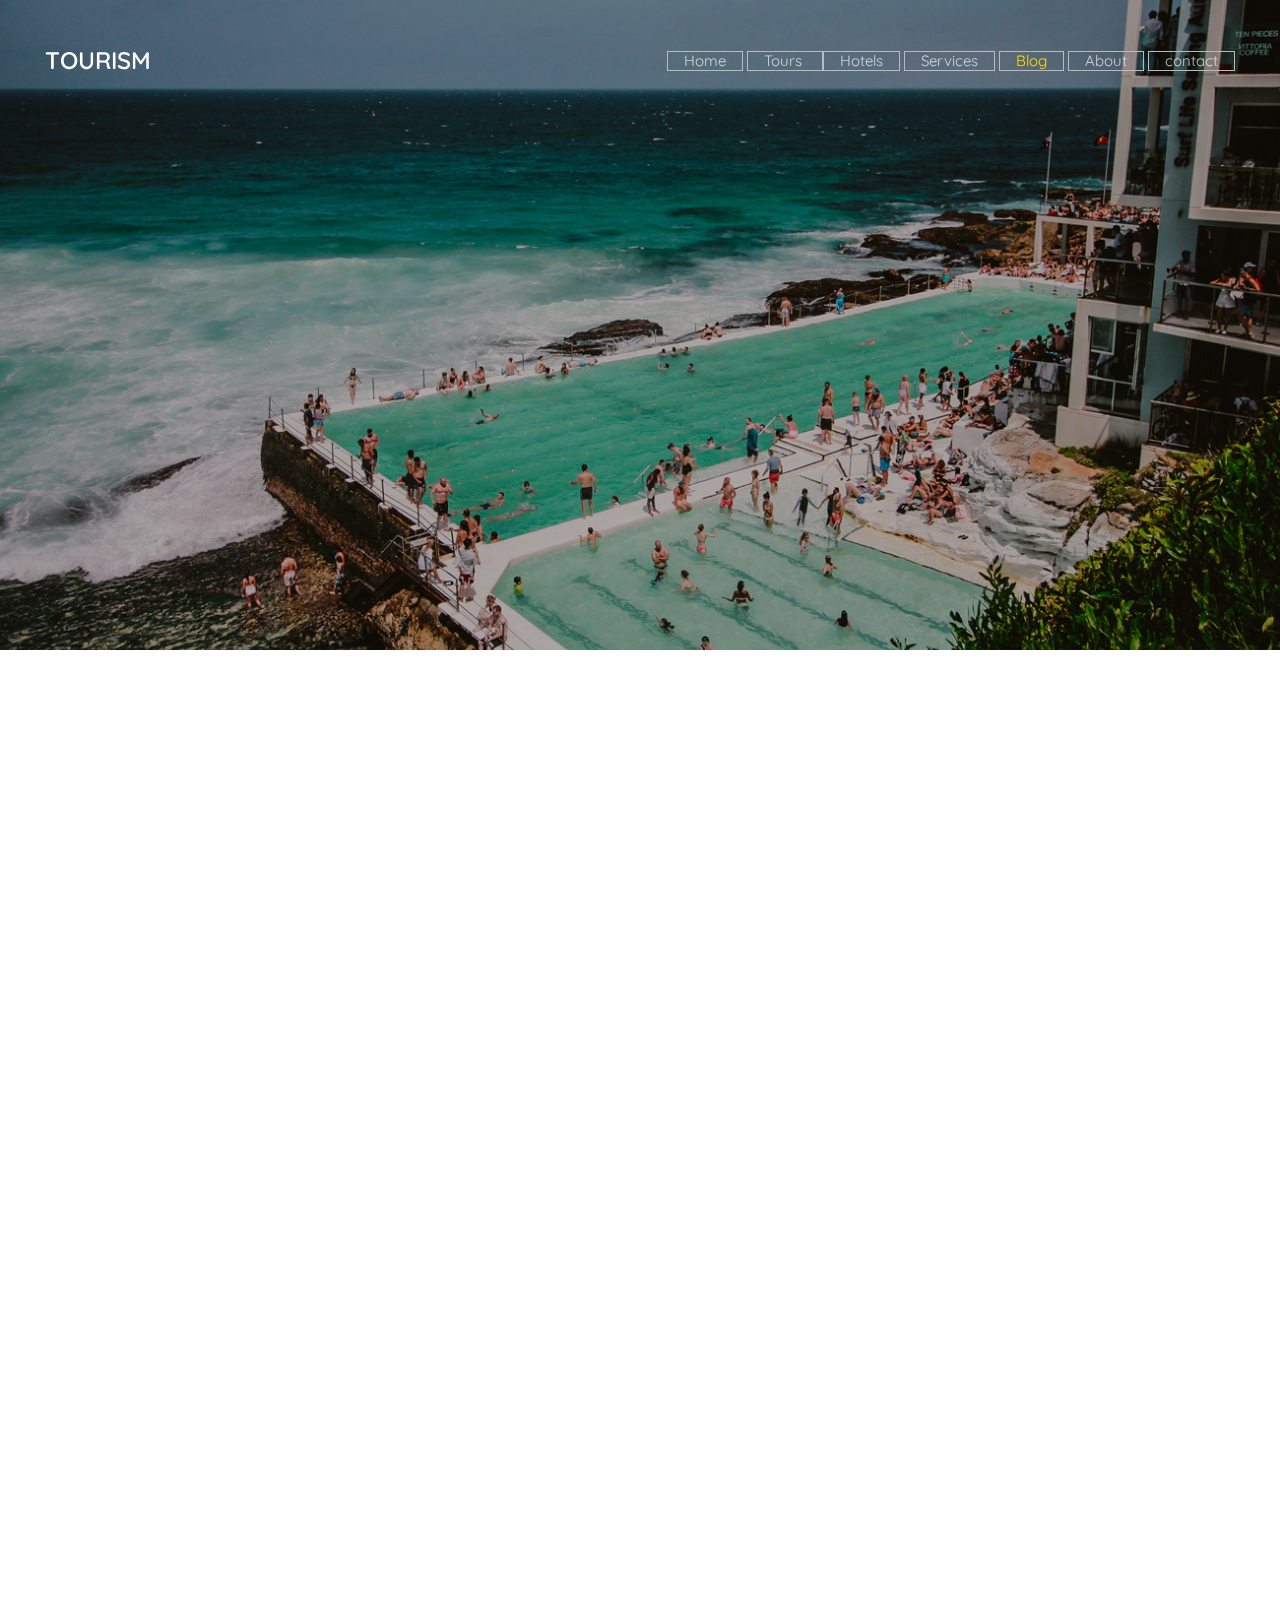
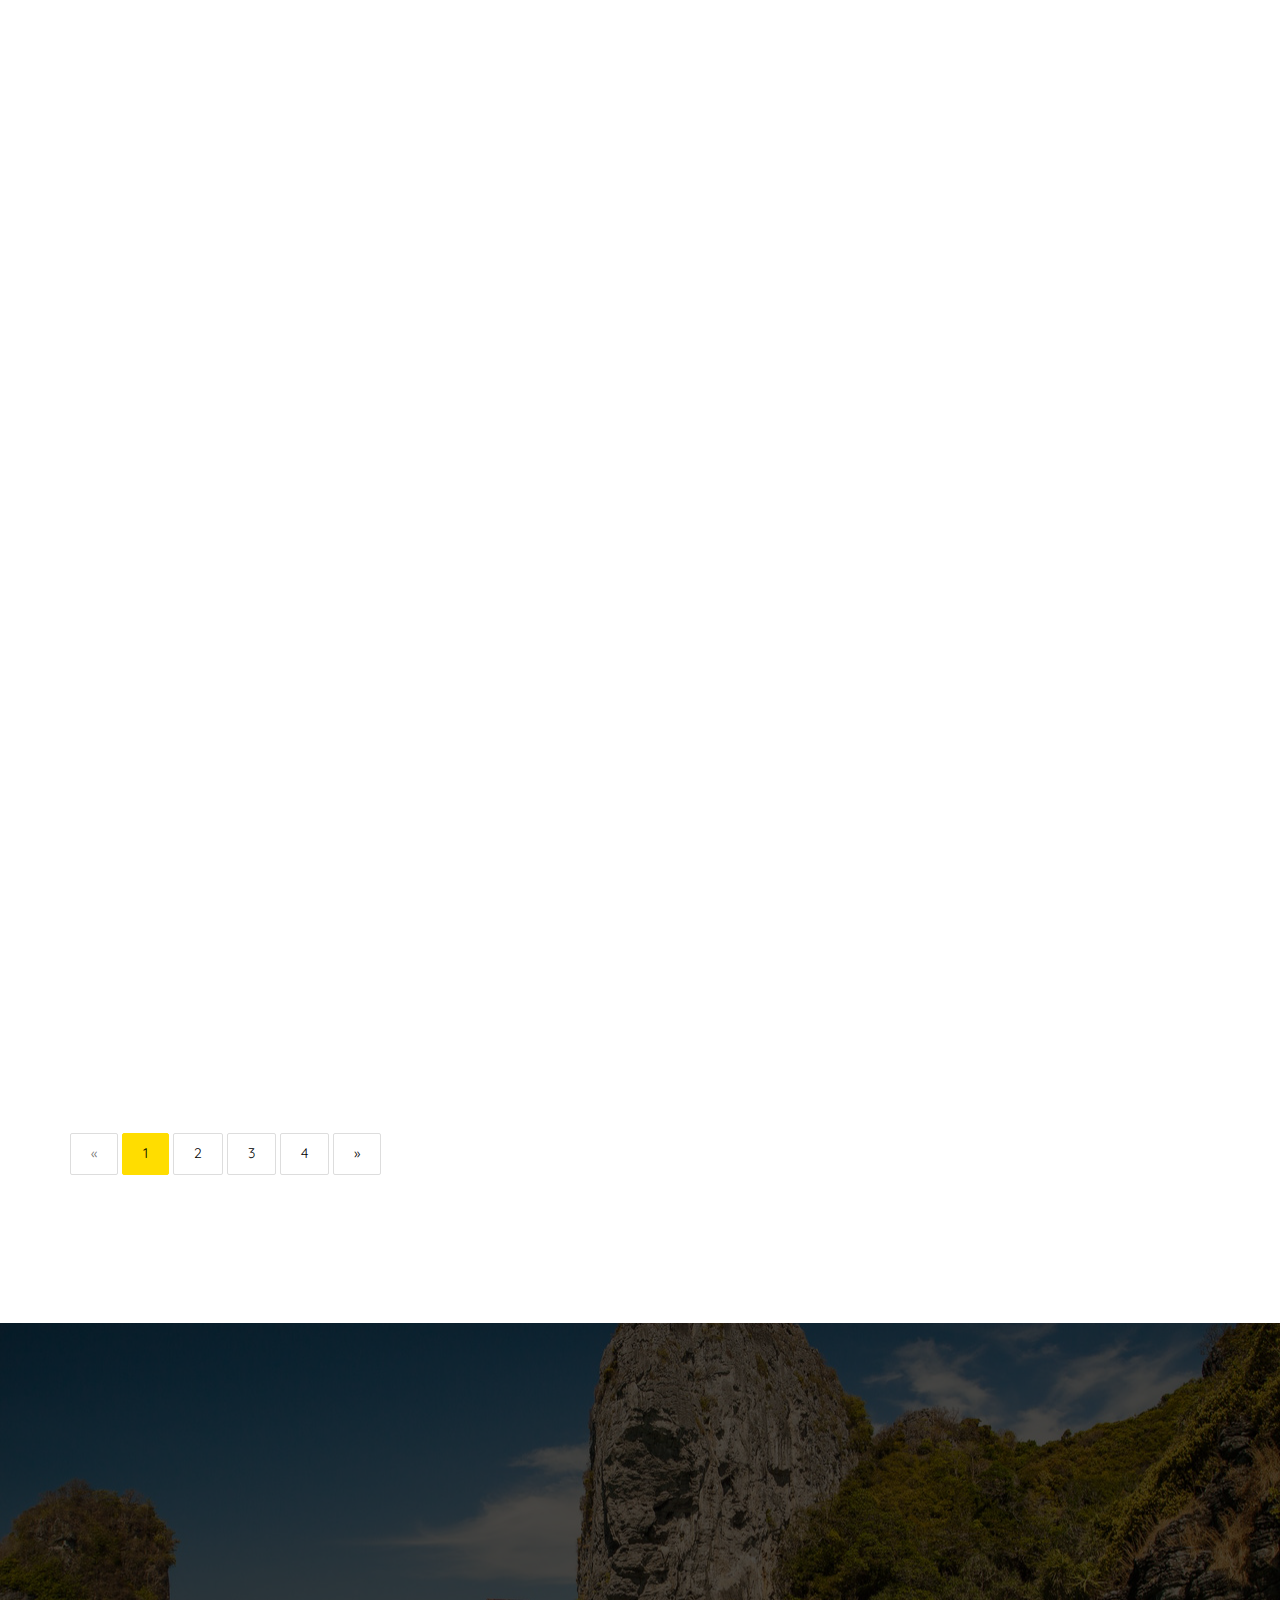
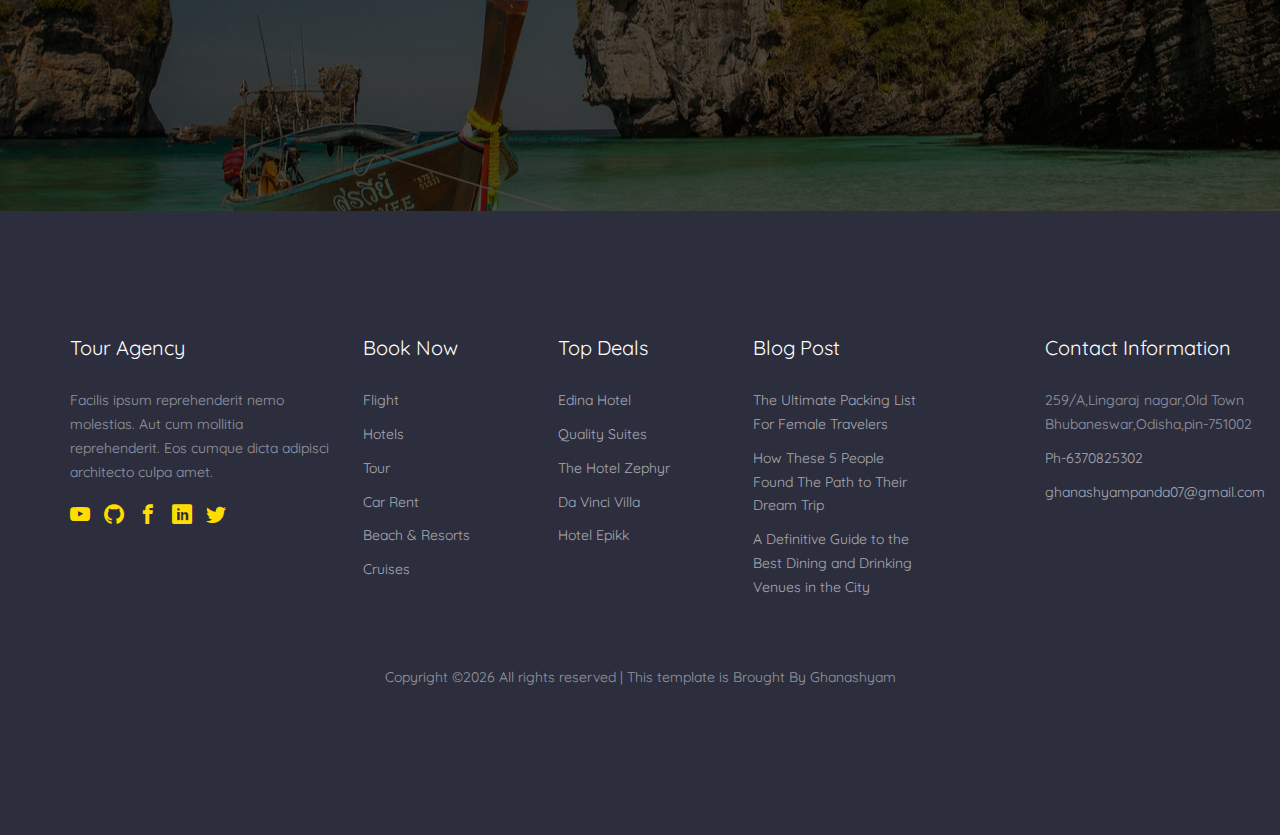
<file: blog.html>
<!DOCTYPE HTML>
<html>
	<head>
	<meta charset="utf-8">
	<meta http-equiv="X-UA-Compatible" content="IE=edge">
	<title>Blog</title>
	<meta name="viewport" content="width=device-width, initial-scale=1">
	<meta name="description" content="" />
	<meta name="keywords" content="" />
	<meta name="author" content="" />

  <!-- Facebook and Twitter integration -->
	<meta property="og:title" content=""/>
	<meta property="og:image" content=""/>
	<meta property="og:url" content=""/>
	<meta property="og:site_name" content=""/>
	<meta property="og:description" content=""/>
	<meta name="twitter:title" content="" />
	<meta name="twitter:image" content="" />
	<meta name="twitter:url" content="" />
	<meta name="twitter:card" content="" />

	<link href="https://fonts.googleapis.com/css?family=Quicksand:300,400,500,700" rel="stylesheet">
	
	<!-- Animate.css -->
	<link rel="stylesheet" href="css/animate.css">
	<!-- Icomoon Icon Fonts-->
	<link rel="stylesheet" href="css/icomoon.css">
	<!-- Bootstrap  -->
	<link rel="stylesheet" href="css/bootstrap.css">

	<!-- Magnific Popup -->
	<link rel="stylesheet" href="css/magnific-popup.css">

	<!-- Flexslider  -->
	<link rel="stylesheet" href="css/flexslider.css">

	<!-- Owl Carousel -->
	<link rel="stylesheet" href="css/owl.carousel.min.css">
	<link rel="stylesheet" href="css/owl.theme.default.min.css">
	
	<!-- Date Picker -->
	<link rel="stylesheet" href="css/bootstrap-datepicker.css">
	<!-- Flaticons  -->
	<link rel="stylesheet" href="fonts/flaticon/font/flaticon.css">

	<!-- Theme style  -->
	<link rel="stylesheet" href="css/style.css">

	<!-- Modernizr JS -->
	<script src="js/modernizr-2.6.2.min.js"></script>
	<!-- FOR IE9 below -->
	<!--[if lt IE 9]>
	<script src="js/respond.min.js"></script>
	<![endif]-->

	</head>
	<body>
		
	<div class="colorlib-loader"></div>

	<div id="page">
		<nav class="colorlib-nav" role="navigation">
			<div class="top-menu">
				<div class="container-fluid">
					<div class="row">
						<div class="col-xs-2">
							<div id="colorlib-logo"><a href="index.html">TOURISM</a></div>
						</div>
						<div class="col-xs-10 text-right menu-1">
							<ul>
								<li><a href="index.html">Home</a></li>
								<li class="has-dropdown">
									<a href="tours.html">Tours</a>
									<ul class="dropdown">
										<li><a href="#">Destination</a></li>
										<li><a href="#">Cruises</a></li>
										<li><a href="hotels.html">Hotels</a></li>
										<li><a href="#">Booking</a></li>
									</ul>
								</li>
								<li><a href="hotels.html">Hotels</a></li>
								<li><a href="services.html">Services</a></li>
								<li class="active"><a href="blog.html">Blog</a></li>
								<li><a href="about.html">About</a></li>
								<li class="has-dropdown">
									<a href="contact.html">contact</a>
									<ul class="dropdown">
										<li><a href="signup/index.php">Signin</a></li>
									</ul>
								</li>
							</ul>
						</div>
					</div>
				</div>
			</div>
		</nav>
		<aside id="colorlib-hero">
			<div class="flexslider">
				<ul class="slides">
			   	<li style="background-image: url(images/cover-img-2.jpg);">
			   		<div class="overlay"></div>
			   		<div class="container-fluid">
			   			<div class="row">
				   			<div class="col-md-6 col-md-offset-3 col-sm-12 col-xs-12 slider-text">
				   				<div class="slider-text-inner text-center">
				   					<h1>Blog</h1>
				   				</div>
				   			</div>
				   		</div>
			   		</div>
			   	</li>
			  	</ul>
		  	</div>
		</aside>

		<div id="colorlib-blog">
			<div class="container">
				<div class="row">
					<div class="col-md-8">
						<div class="wrap-division">
							<article class="animate-box">
								<div class="blog-img" style="background-image: url(images/Mayfair_Lagoon.jpg);"></div>
								<div class="desc">
									<div class="meta">
										<p>
											<span>Aug 20, 2023</span>
											<span>admin </span>
											<span><a href="#">2 Comments</a></span>
										</p>
									</div>
									<h2><a href="#">A Definitive Guide to the Best Dining</a></h2>
									<p>Finding the best dining blogs is an exciting journey that can lead to a world of culinary inspiration. By considering factors such as content quality, expertise, visual appeal, diversity, user-friendliness, engagement, and regular updates, you</p>
								</div>
							</article>
							<article class="animate-box">
								<div class="blog-img" style="background-image: url(images/blog-2.jpg);"></div>
								<div class="desc">
									<div class="meta">
										<p>
											<span>Aug,13,2023 </span>
											<span>admin </span>
											<span><a href="#">4 Comments</a></span>
										</p>
									</div>
									<h2><a href="#">How These 5 People Found The Path to Their Dream Trip</a></h2>
									<p>Embarking on a dream trip requires determination, planning, and a willingness to overcome obstacles. The stories of Amy, Mark and Sarah, Mike, Lisa, Alex, and Emily demonstrate that with passion, resourcefulness, and a bit of courage, anyone can find the path to their dream trip. Whether it's solo travel, volunteering, road tripping, sabbaticals, or family adventures, these individuals prove that dreams can become a</p>
								</div>
							</article>
							<article class="animate-box">
								<div class="blog-img" style="background-image: url(images/blog-3.jpg);"></div>
								<div class="desc">
									<div class="meta">
										<p>
											<span>July,23,2023 </span>
											<span>admin </span>
											<span><a href="#">3 Comments</a></span>
										</p>
									</div>
									<h2><a href="#">Our Secret Island Boat Tour Is just for You</a></h2>
									<p>If you're yearning for an extraordinary and exclusive adventure, our Secret Island Boat Tour is tailor-made for you. With privacy, customizable itineraries, expert guides, luxury amenities, and a commitment to sustainability, we strive to provide an unforgettable experience that exceeds your expectations. Join us on this remarkable journey as we unveil the hidden gems of the region and create cherished memories that will last a lifetime.</p>
								</div>
							</article>
						</div>
						<div class="row">
							<div class="col-md-12">
								<ul class="pagination">
									<li class="disabled"><a href="#">&laquo;</a></li>
									<li class="active"><a href="#">1</a></li>
									<li><a href="#">2</a></li>
									<li><a href="#">3</a></li>
									<li><a href="#">4</a></li>
									<li><a href="#">&raquo;</a></li>
								</ul>
							</div>
						</div>
					</div>

					<div class="col-md-4">
						<div class="sidebar-wrap">
							<div class="side animate-box">
								<h3 class="sidebar-heading">Recent Post</h3>
								<div class="blog-entry-side">
									<a href="blog.html" class="blog-post">
										<span class="img" style="background-image: url(images/Mayfair_Lagoon.jpg);"></span>
										<div class="desc">
											<span class="date">Aug,20,2023</span>
											<h3>A Definitive Guide to the Best Dining</h3>
											<span class="cat">Hotel</span>
										</div>
									</a>
								</div>
								<div class="blog-entry-side">
									<a href="blog.html" class="blog-post">
										<span class="img" style="background-image: url(images/blog-2.jpg);"></span>
										<div class="desc">
											<span class="date">Aug,13,2023</span>
											<h3>How These 5 People Found The Path to Their Dream Trip</h3>
											<span class="cat">Tour</span>
										</div>
									</a>
								</div>
								<div class="blog-entry-side">
									<a href="blog.html" class="blog-post">
										<span class="img" style="background-image: url(images/blog-3.jpg);"></span>
										<div class="desc">
											<span class="date">July,23,2023</span>
											<h3>Our Secret Island Boat Tour Is just for You</h3>
											<span class="cat">Cruises</span>
										</div>
									</a>
								</div>
							</div>
							<div class="side animate-box">
								<div class="sidebar-heading">Categories</div>
								<ul class="category">
									<li><a href="#"><i class="icon-check"></i> Car rental<span>(2)</span></a></li>
									<li><a href="#"><i class="icon-check"></i> Flight<span>(2)</span></a></li>
									<li><a href="#"><i class="icon-check"></i> Activities<span>(3)</span></a></li>
									<li><a href="#"><i class="icon-check"></i> Hotel<span>(5)</span></a></li>
									<li><a href="#"><i class="icon-check"></i> Tour<span>(2)</span></a></li>
									<li><a href="#"><i class="icon-check"></i> Travel<span>(3)</span></a></li>
									<li><a href="#"><i class="icon-check"></i> Night<span>(2)</span></a></li>
									<li><a href="#"><i class="icon-check"></i> Cruises<span>(2)</span></a></li>
								</ul>
							</div>
						</div>
					</div>
				</div>
			</div>
		</div>
	
		<div id="colorlib-subscribe" style="background-image: url(images/img_bg_2.jpg);" data-stellar-background-ratio="0.5">
			<div class="overlay"></div>
			<div class="container">
				<div class="row">
					<div class="col-md-6 col-md-offset-3 text-center colorlib-heading animate-box">
						<h2>Sign Up for a Newsletter</h2>
						<p>Sign up for our mailing list to get latest updates and offers.</p>
						<form class="form-inline qbstp-header-subscribe">
							<div class="row">
								<div class="col-md-12 col-md-offset-0">
									<div class="form-group">
										<input type="text" class="form-control" id="email" placeholder="Enter your email">
										<p><a href="file:///G:/online%20web%20developement%20cource/project%20in%20web%20developement/tour%20web%20side%20project/contact.html" class="btn btn-primary " >Subscribe</a></p>
									</div>
								</div>
							</div>
						</form>
					</div>
				</div>
			</div>
		</div>

		<footer id="colorlib-footer" role="contentinfo">
			<div class="container">
				<div class="row row-pb-md">
					<div class="col-md-3 colorlib-widget">
						<h4>Tour Agency</h4>
						<p>Facilis ipsum reprehenderit nemo molestias. Aut cum mollitia reprehenderit. Eos cumque dicta adipisci architecto culpa amet.</p>
						<p>
							<ul class="colorlib-social-icons">
								<li><a href="https://youtube.com/@ghanashyampanda07"><i class="icon-youtube"></i></a></li>
								<li><a href="https://github.com/Ghanashyampanda"><i class="icon-github"></i></a></li>
								<li><a href="https://www.facebook.com/ghanashyam.panda.1829?mibextid=ZbWKwL"><i class="icon-facebook"></i></a></li>
								<li><a href="https://www.linkedin.com/in/ghanashyam-panda-b53557224"><i class="icon-linkedin"></i></a></li>
								<li><a href="https://twitter.com/GHANASH02724833?t=ciYVPQTVR6_r7UwAuxn1Bg&s=09"><i class="icon-twitter"></i></a></li>
								
							</ul>
						</p>
					</div>
					<div class="col-md-2 colorlib-widget">
						<h4>Book Now</h4>
						<p>
							<ul class="colorlib-footer-links">
								<li><a href="#">Flight</a></li>
								<li><a href="#">Hotels</a></li>
								<li><a href="#">Tour</a></li>
								<li><a href="#">Car Rent</a></li>
								<li><a href="#">Beach &amp; Resorts</a></li>
								<li><a href="#">Cruises</a></li>
							</ul>
						</p>
					</div>
					<div class="col-md-2 colorlib-widget">
						<h4>Top Deals</h4>
						<p>
							<ul class="colorlib-footer-links">
								<li><a href="#">Edina Hotel</a></li>
								<li><a href="#">Quality Suites</a></li>
								<li><a href="#">The Hotel Zephyr</a></li>
								<li><a href="#">Da Vinci Villa</a></li>
								<li><a href="#">Hotel Epikk</a></li>
							</ul>
						</p>
					</div>
					<div class="col-md-2">
						<h4>Blog Post</h4>
						<ul class="colorlib-footer-links">
							<li><a href="#">The Ultimate Packing List For Female Travelers</a></li>
							<li><a href="#">How These 5 People Found The Path to Their Dream Trip</a></li>
							<li><a href="#">A Definitive Guide to the Best Dining and Drinking Venues in the City</a></li>
						</ul>
					</div>

					<div class="col-md-3 col-md-push-1">
						<h4>Contact Information</h4>
						<ul class="colorlib-footer-links">
							<li>259/A,Lingaraj nagar,Old Town <br> Bhubaneswar,Odisha,pin-751002</li>
							<li><a href="tel://6370825302">Ph-6370825302</a></li>
							<li><a href="ghanashyampanda07@gmail.com">ghanashyampanda07@gmail.com</a></li>
						</ul>
					</div>
				</div>
				<div class="row">
					<div class="col-md-12 text-center">
						<p>
Copyright &copy;<script>document.write(new Date().getFullYear());</script> All rights reserved | This template is Brought By Ghanashyam
						</p>
					</div>
				</div>
			</div>
		</footer>
	</div>

	<div class="gototop js-top">
		<a href="#" class="js-gotop"><i class="icon-arrow-up2"></i></a>
	</div>

	<!-- jQuery -->
	<script src="js/jquery.min.js"></script>
	<!-- jQuery Easing -->
	<script src="js/jquery.easing.1.3.js"></script>
	<!-- Bootstrap -->
	<script src="js/bootstrap.min.js"></script>
	<!-- Waypoints -->
	<script src="js/jquery.waypoints.min.js"></script>
	<!-- Flexslider -->
	<script src="js/jquery.flexslider-min.js"></script>
	<!-- Owl carousel -->
	<script src="js/owl.carousel.min.js"></script>
	<!-- Magnific Popup -->
	<script src="js/jquery.magnific-popup.min.js"></script>
	<script src="js/magnific-popup-options.js"></script>
	<!-- Date Picker -->
	<script src="js/bootstrap-datepicker.js"></script>
	<!-- Stellar Parallax -->
	<script src="js/jquery.stellar.min.js"></script>

	<!-- Main -->
	<script src="js/main.js"></script>

	</body>
</html>
</file>
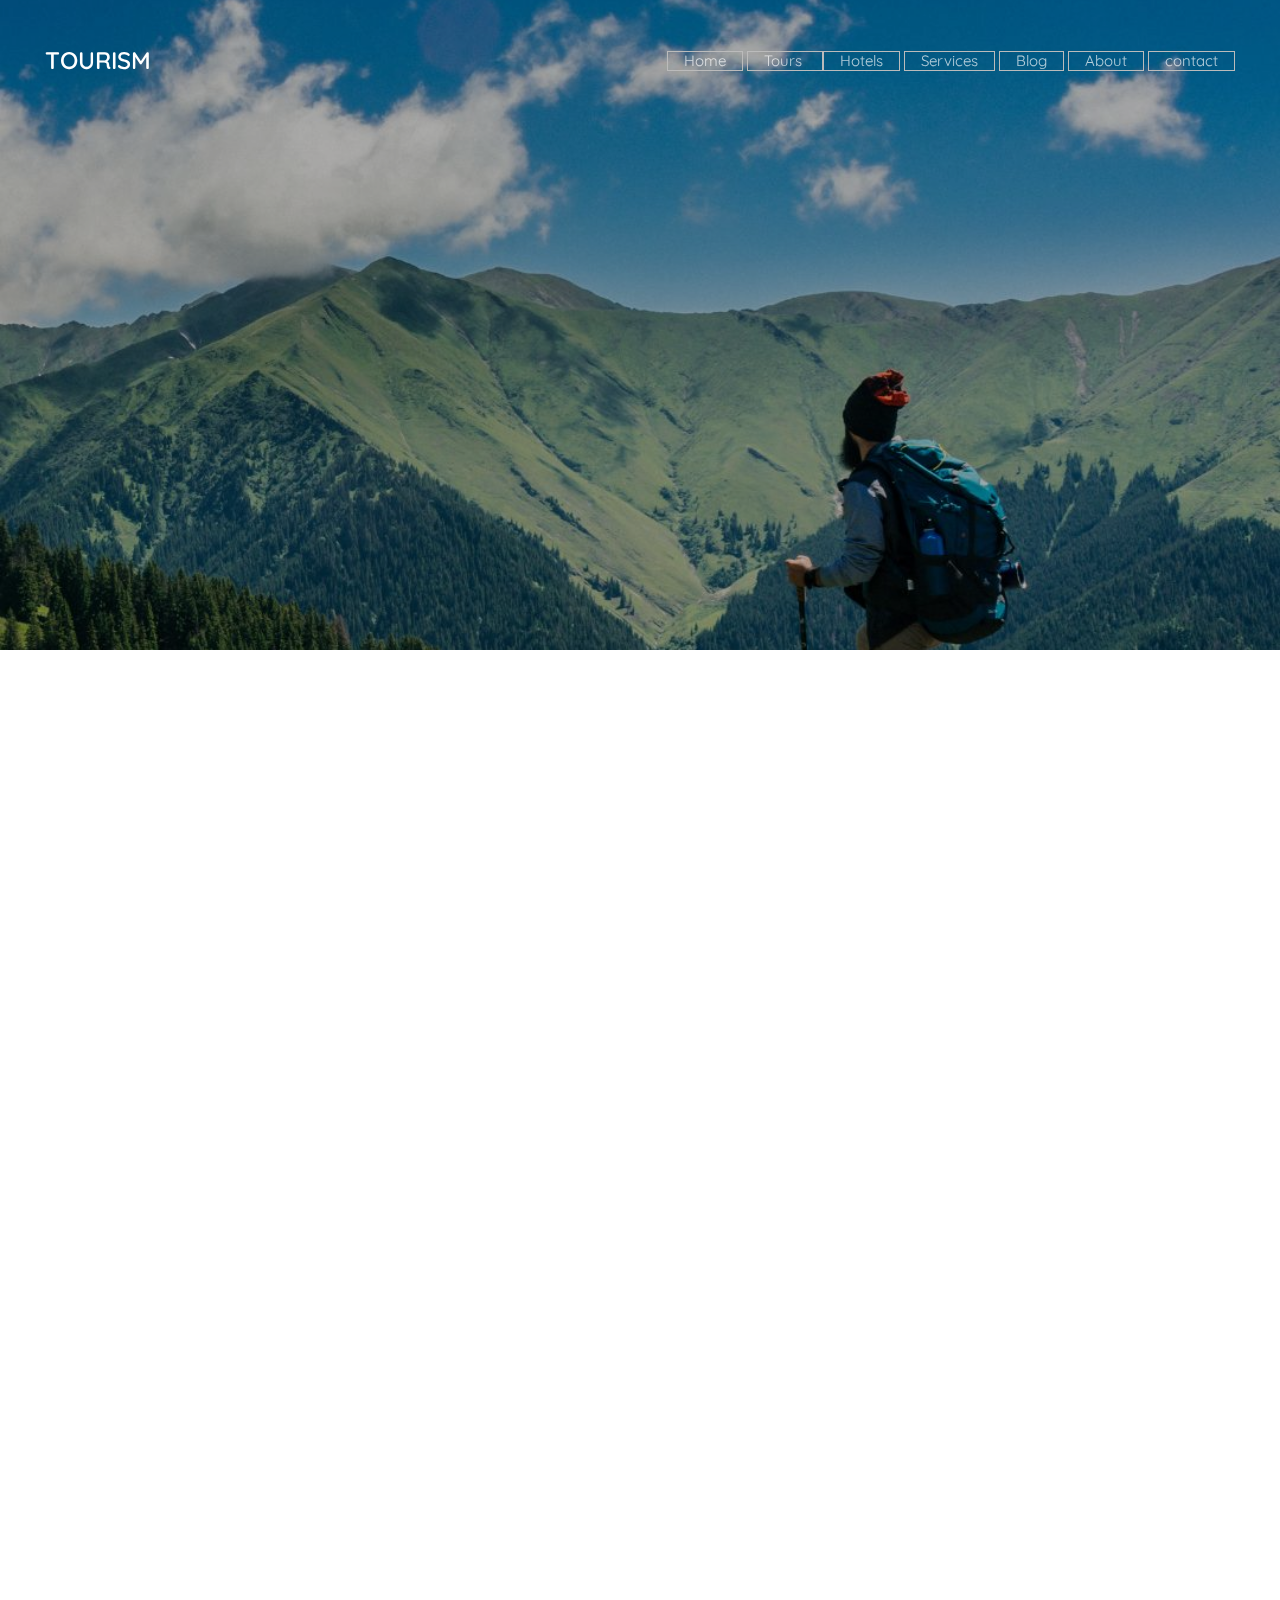
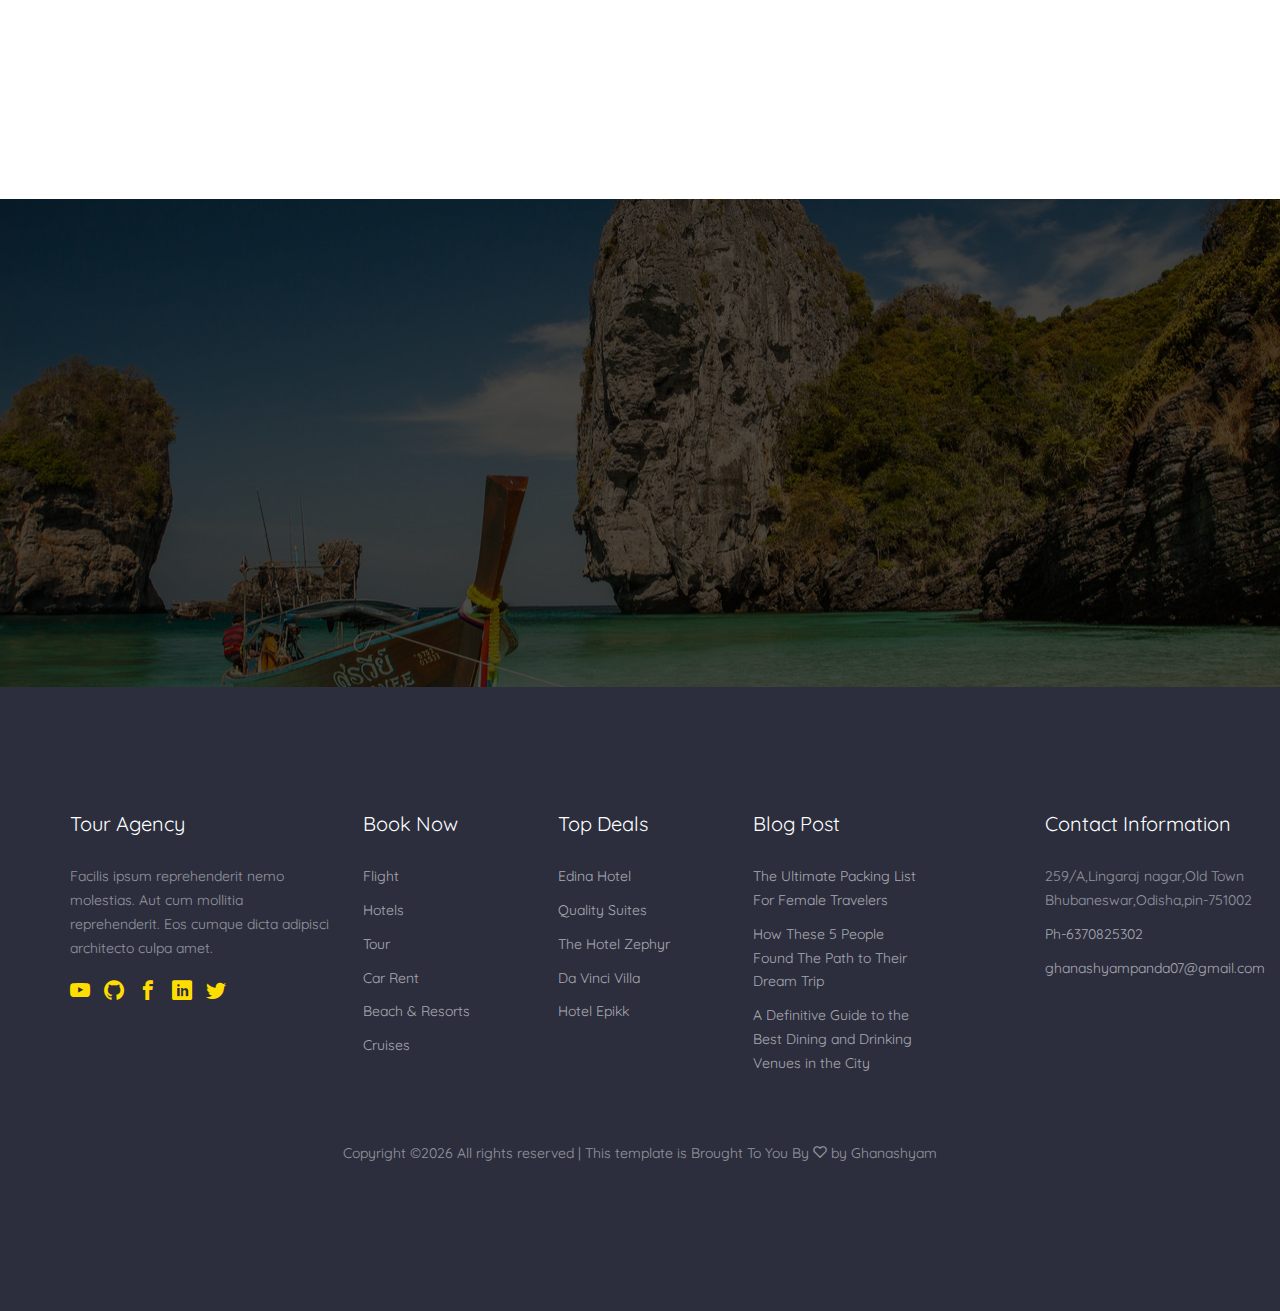
<file: contact.html>
<!DOCTYPE HTML>
<html>
	<head>
	<meta charset="utf-8">
	<meta http-equiv="X-UA-Compatible" content="IE=edge">
	<title>Contact</title>
	<meta name="viewport" content="width=device-width, initial-scale=1">
	<meta name="description" content="" />
	<meta name="keywords" content="" />
	<meta name="author" content="" />

  <!-- Facebook and Twitter integration -->
	<meta property="og:title" content=""/>
	<meta property="og:image" content=""/>
	<meta property="og:url" content=""/>
	<meta property="og:site_name" content=""/>
	<meta property="og:description" content=""/>
	<meta name="twitter:title" content="" />
	<meta name="twitter:image" content="" />
	<meta name="twitter:url" content="" />
	<meta name="twitter:card" content="" />

	<link href="https://fonts.googleapis.com/css?family=Quicksand:300,400,500,700" rel="stylesheet">
	
	<!-- Animate.css -->
	<link rel="stylesheet" href="css/animate.css">
	<!-- Icomoon Icon Fonts-->
	<link rel="stylesheet" href="css/icomoon.css">
	<!-- Bootstrap  -->
	<link rel="stylesheet" href="css/bootstrap.css">

	<!-- Magnific Popup -->
	<link rel="stylesheet" href="css/magnific-popup.css">

	<!-- Flexslider  -->
	<link rel="stylesheet" href="css/flexslider.css">

	<!-- Owl Carousel -->
	<link rel="stylesheet" href="css/owl.carousel.min.css">
	<link rel="stylesheet" href="css/owl.theme.default.min.css">
	
	<!-- Date Picker -->
	<link rel="stylesheet" href="css/bootstrap-datepicker.css">
	<!-- Flaticons  -->
	<link rel="stylesheet" href="fonts/flaticon/font/flaticon.css">

	<!-- Theme style  -->
	<link rel="stylesheet" href="css/style.css">

	<!-- Modernizr JS -->
	<script src="js/modernizr-2.6.2.min.js"></script>
	<!-- FOR IE9 below -->
	<!--[if lt IE 9]>
	<script src="js/respond.min.js"></script>
	<![endif]-->

	</head>
	<body>
		
	<div class="colorlib-loader"></div>

	<div id="page">
		<nav class="colorlib-nav" role="navigation">
			<div class="top-menu">
				<div class="container-fluid">
					<div class="row">
						<div class="col-xs-2">
							<div id="colorlib-logo"><a href="index.html">TOURISM</a></div>
						</div>
						<div class="col-xs-10 text-right menu-1">
							<ul>
								<li><a href="index.html">Home</a></li>
								<li class="has-dropdown">
									<a href="tours.html">Tours</a>
									<ul class="dropdown">
										<li><a href="#">Destination</a></li>
										<li><a href="#">Cruises</a></li>
										<li><a href="hotels.html">Hotels</a></li>
										<li><a href="#">Booking</a></li>
									</ul>
								</li>
								<li><a href="hotels.html">Hotels</a></li>
								<li><a href="services.html">Services</a></li>
								<li><a href="blog.html">Blog</a></li>
								<li><a href="about.html">About</a></li>
								<li class="has-dropdown">
									<a href="contact.html">contact</a>
									<ul class="dropdown">
										<li><a href="signup/index.php">Signin</a></li>
								
									</ul>
								</li>
							</ul>
						</div>
					</div>
				</div>
			</div>
		</nav>
		<aside id="colorlib-hero">
			<div class="flexslider">
				<ul class="slides">
			   	<li style="background-image: url(images/Contact.jpg);">
			   		<div class="overlay"></div>
			   		<div class="container-fluid">
			   			<div class="row">
				   			<div class="col-md-6 col-md-offset-3 col-sm-12 col-xs-12 slider-text">
				   				<div class="slider-text-inner text-center">
				   					<h1>Contact us</h1>
				   				</div>
				   			</div>
				   		</div>
			   		</div>
			   	</li>
			  	</ul>
		  	</div>
		</aside>

		<div id="colorlib-contact">
			<div class="container">
				<div class="row">
					<div class="col-md-10 col-md-offset-1 animate-box">
						<h3>Get In Touch</h3>
						<form action="https://formspree.io/f/xdovjjeb"method="POST">
							<div class="row form-group">
								<div class="col-md-6 padding-bottom">
									<label for="fname">First Name</label>
									<input type="text" id="fname" class="form-control" placeholder="Your firstname">
								</div>
								<div class="col-md-6">
									<label for="lname">Last Name</label>
									<input type="text" id="lname" class="form-control" placeholder="Your lastname">
								</div>
							</div>

							<div class="row form-group">
								<div class="col-md-12">
									<label for="email">Email</label>
									<input type="text" id="email" class="form-control" placeholder="Your email address">
								</div>
							</div>

							<div class="row form-group">
								<div class="col-md-12">
									<label for="subject">Subject</label>
									<input type="text" id="subject" class="form-control" placeholder="Your subject of this message">
								</div>
							</div>

							<div class="row form-group">
								<div class="col-md-12">
									<label for="message">Message</label>
									<textarea name="message" id="message" cols="30" rows="10" class="form-control" placeholder="Say something about us"></textarea>
								</div>
							</div>
							<div class="form-group text-center">
								<input type="submit" value="Send Message" class="btn btn-primary">
							</div>

						</form>		
					</div>
					<div class="col-md-10 col-md-offset-1 animate-box">
						<h3>Contact Information</h3>
						<div class="row contact-info-wrap">
							<div class="col-md-3">
								<p><span><i class="icon-location"></i></span> 259/A,Lingaraj nagar,OldTown <br>Bhubaneswar,Odisha,pin-751002</p>
							</div>
							<div class="col-md-3">
								<p><span><i class="icon-phone3"></i></span> <a href="tel://6370825302">6370825302</a></p>
							</div>
						</div>
					</div>
				</div>
			</div>
		</div>

		<div id="map" class="colorlib-map"></div>
	
		<div id="colorlib-subscribe" style="background-image: url(images/img_bg_2.jpg);" data-stellar-background-ratio="0.5">
			<div class="overlay"></div>
			<div class="container">
				<div class="row">
					<div class="col-md-6 col-md-offset-3 text-center colorlib-heading animate-box">
						<h2>Sign Up for a Newsletter</h2>
						<p>Sign up for our mailing list to get latest updates and offers.</p>
						<form class="form-inline qbstp-header-subscribe">
							<div class="row">
								<div class="col-md-12 col-md-offset-0">
									<div class="form-group">
										<input type="text" class="form-control" id="email" placeholder="Enter your email">
										<p><a href="file:///G:/online%20web%20developement%20cource/project%20in%20web%20developement/tour%20web%20side%20project/contact.html" class="btn btn-primary " >Subscribe</a></p>
									</div>
								</div>
							</div>
						</form>
					</div>
				</div>
			</div>
		</div>

		<footer id="colorlib-footer" role="contentinfo">
			<div class="container">
				<div class="row row-pb-md">
					<div class="col-md-3 colorlib-widget">
						<h4>Tour Agency</h4>
						<p>Facilis ipsum reprehenderit nemo molestias. Aut cum mollitia reprehenderit. Eos cumque dicta adipisci architecto culpa amet.</p>
						<p>
							<ul class="colorlib-social-icons">
								<li><a href="https://youtube.com/@ghanashyampanda07"><i class="icon-youtube"></i></a></li>
								<li><a href="https://github.com/Ghanashyampanda"><i class="icon-github"></i></a></li>
								<li><a href="https://www.facebook.com/ghanashyam.panda.1829?mibextid=ZbWKwL"><i class="icon-facebook"></i></a></li>
								<li><a href="https://www.linkedin.com/in/ghanashyam-panda-b53557224"><i class="icon-linkedin"></i></a></li>
								<li><a href="https://twitter.com/GHANASH02724833?t=ciYVPQTVR6_r7UwAuxn1Bg&s=09"><i class="icon-twitter"></i></a></li>
							</ul>
						</p>
					</div>
					<div class="col-md-2 colorlib-widget">
						<h4>Book Now</h4>
						<p>
							<ul class="colorlib-footer-links">
								<li><a href="#">Flight</a></li>
								<li><a href="#">Hotels</a></li>
								<li><a href="#">Tour</a></li>
								<li><a href="#">Car Rent</a></li>
								<li><a href="#">Beach &amp; Resorts</a></li>
								<li><a href="#">Cruises</a></li>
							</ul>
						</p>
					</div>
					<div class="col-md-2 colorlib-widget">
						<h4>Top Deals</h4>
						<p>
							<ul class="colorlib-footer-links">
								<li><a href="#">Edina Hotel</a></li>
								<li><a href="#">Quality Suites</a></li>
								<li><a href="#">The Hotel Zephyr</a></li>
								<li><a href="#">Da Vinci Villa</a></li>
								<li><a href="#">Hotel Epikk</a></li>
							</ul>
						</p>
					</div>
					<div class="col-md-2">
						<h4>Blog Post</h4>
						<ul class="colorlib-footer-links">
							<li><a href="#">The Ultimate Packing List For Female Travelers</a></li>
							<li><a href="#">How These 5 People Found The Path to Their Dream Trip</a></li>
							<li><a href="#">A Definitive Guide to the Best Dining and Drinking Venues in the City</a></li>
						</ul>
					</div>

					<div class="col-md-3 col-md-push-1">
						<h4>Contact Information</h4>
						<ul class="colorlib-footer-links">
							<li>259/A,Lingaraj nagar,Old Town <br> Bhubaneswar,Odisha,pin-751002</li>
							<li><a href="tel://6370825302">Ph-6370825302</a></li>
							<li><a href="ghanashyampanda07@gmail.com">ghanashyampanda07@gmail.com</a></li>
						</ul>
					</div>
				</div>
				<div class="row">
					<div class="col-md-12 text-center">
						<p>
Copyright &copy;<script>document.write(new Date().getFullYear());</script> All rights reserved | This template is Brought To You By <i class="icon-heart2" aria-hidden="true"></i> by Ghanashyam
						</p>
					</div>
				</div>
			</div>
		</footer>
	</div>

	<div class="gototop js-top">
		<a href="#" class="js-gotop"><i class="icon-arrow-up2"></i></a>
	</div>

	<!-- jQuery -->
	<script src="js/jquery.min.js"></script>
	<!-- jQuery Easing -->
	<script src="js/jquery.easing.1.3.js"></script>
	<!-- Bootstrap -->
	<script src="js/bootstrap.min.js"></script>
	<!-- Waypoints -->
	<script src="js/jquery.waypoints.min.js"></script>
	<!-- Flexslider -->
	<script src="js/jquery.flexslider-min.js"></script>
	<!-- Owl carousel -->
	<script src="js/owl.carousel.min.js"></script>
	<!-- Magnific Popup -->
	<script src="js/jquery.magnific-popup.min.js"></script>
	<script src="js/magnific-popup-options.js"></script>
	<!-- Date Picker -->
	<script src="js/bootstrap-datepicker.js"></script>
	<!-- Stellar Parallax -->
	<script src="js/jquery.stellar.min.js"></script>

	<!-- Main -->
	<script src="js/main.js"></script>

	</body>
</html>
</file>
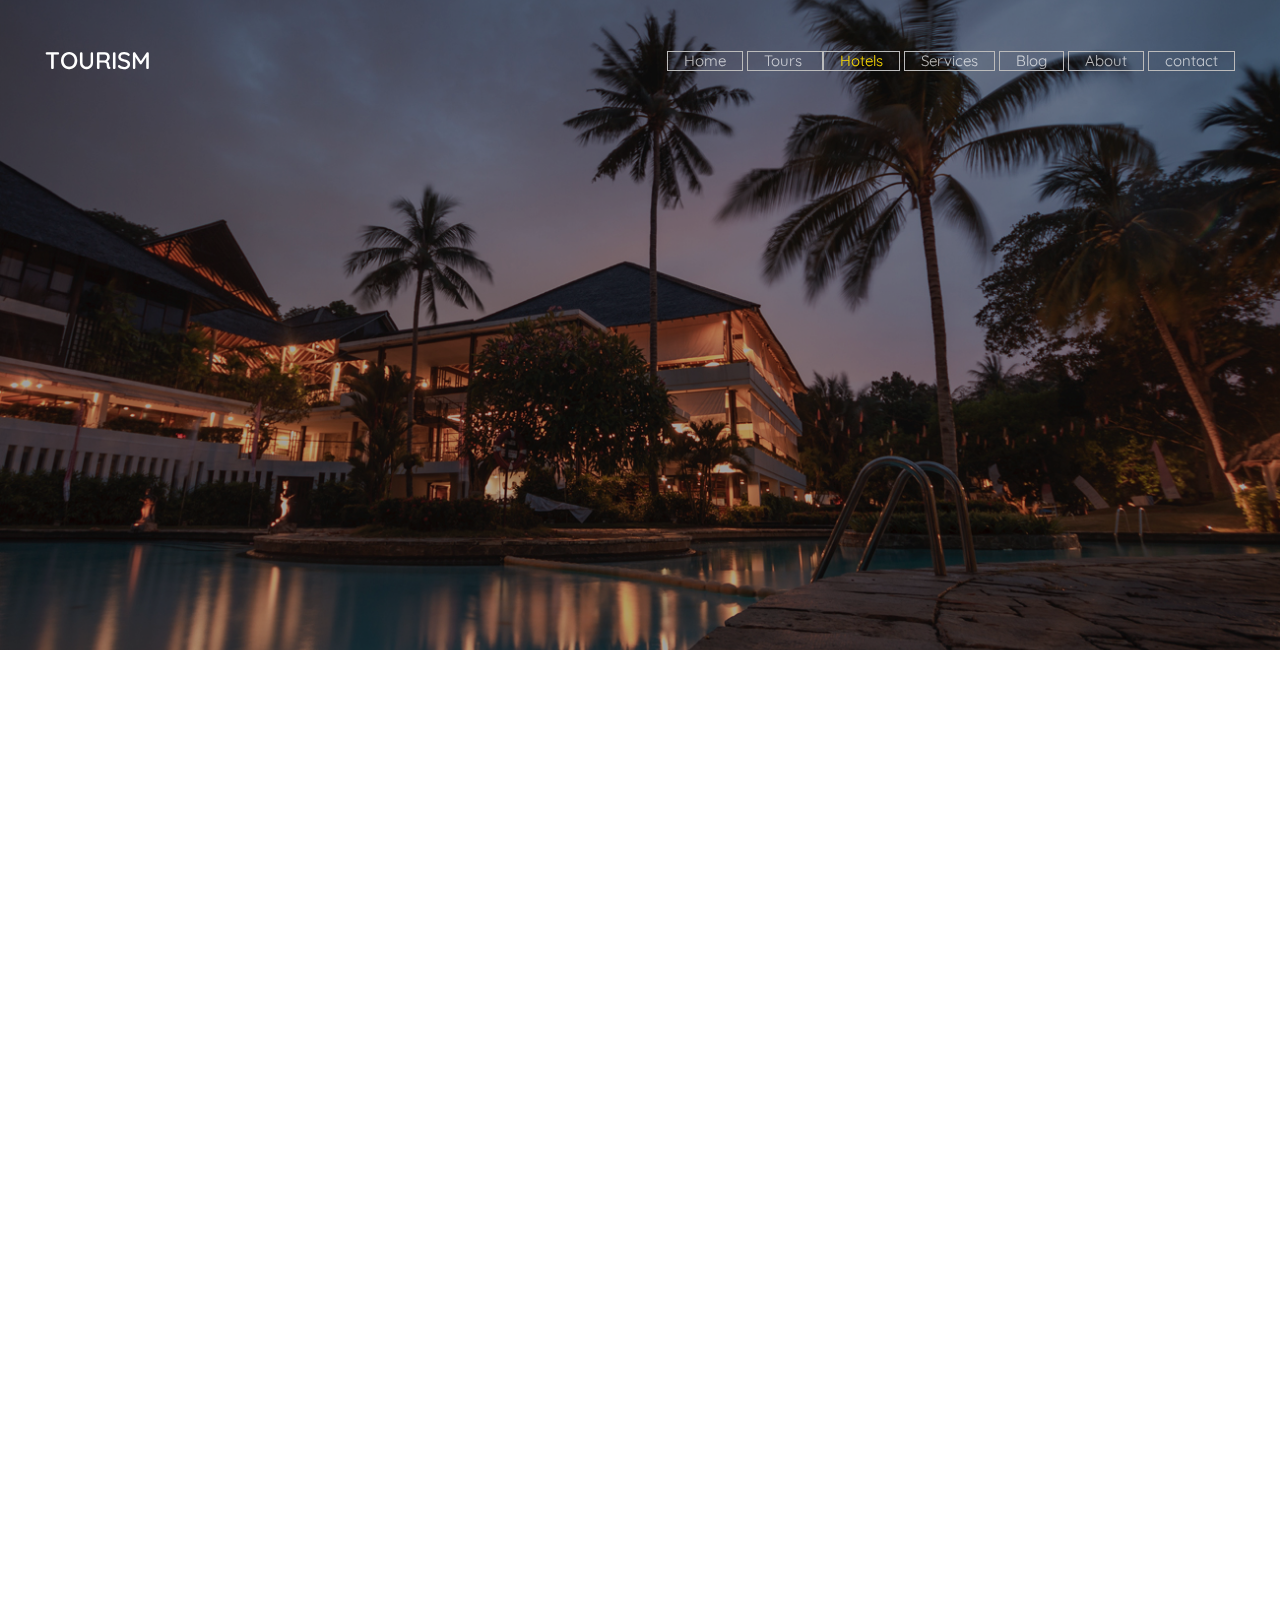
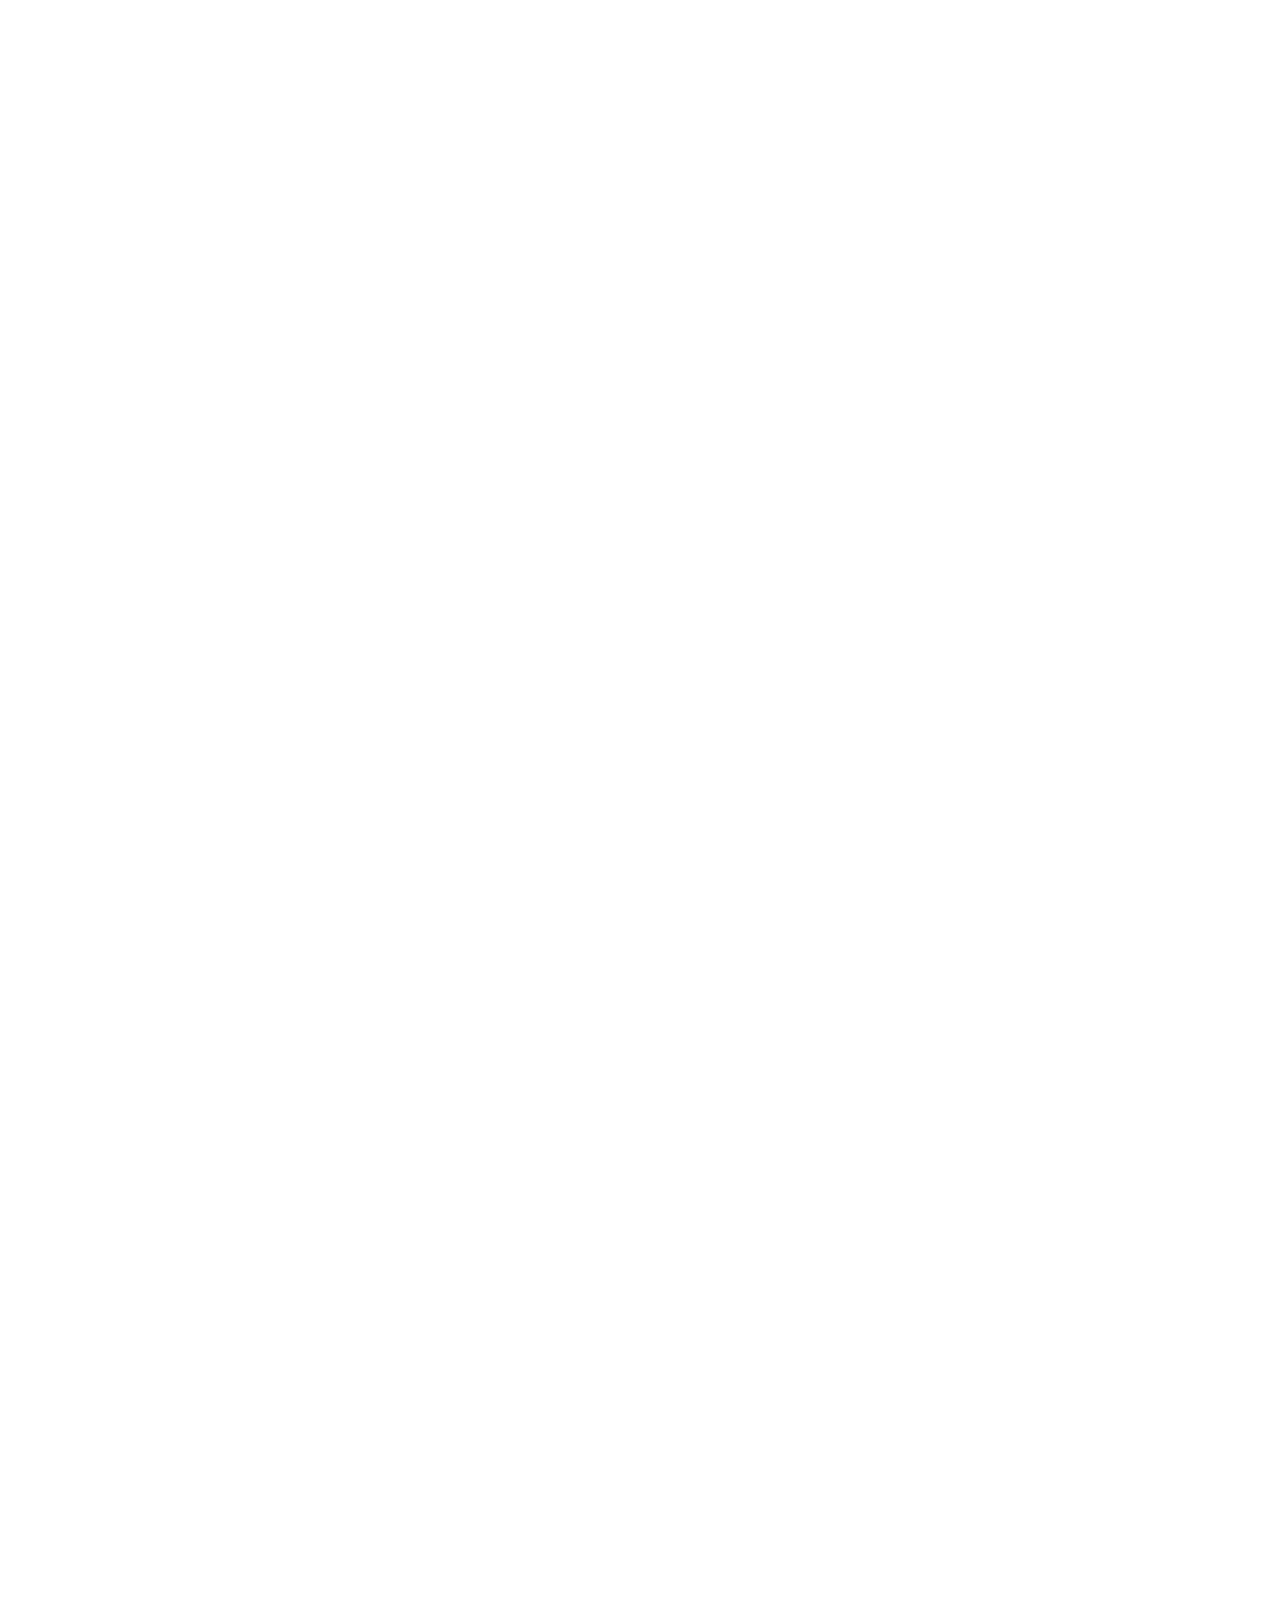
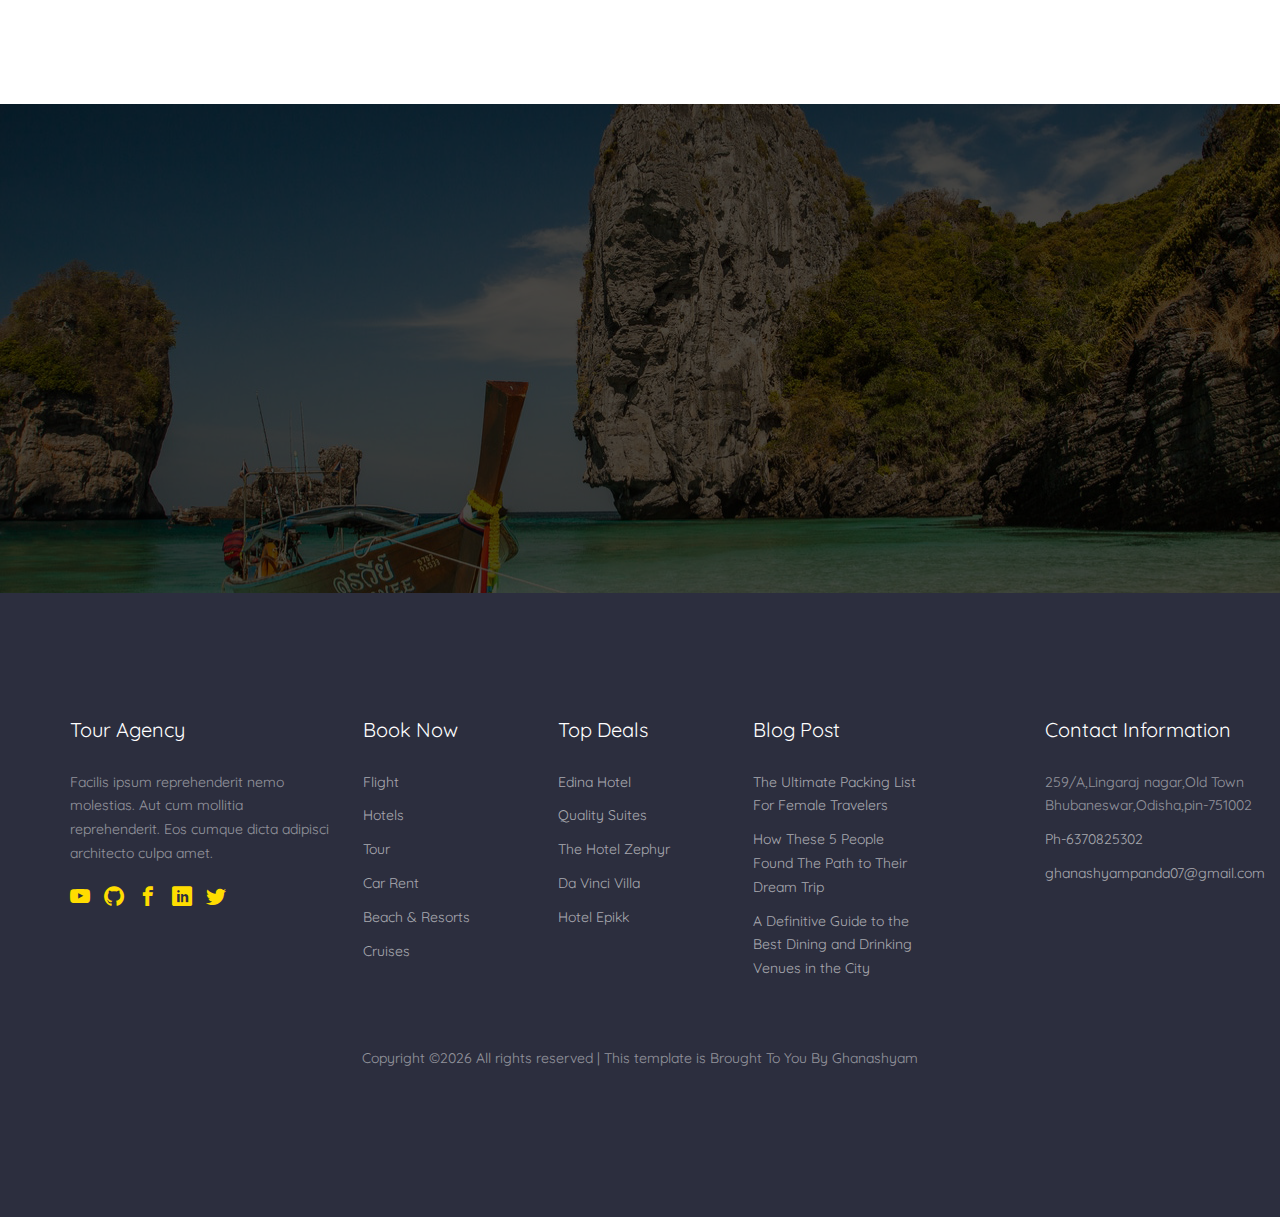
<file: hotel-room.html>
<!DOCTYPE HTML>
<html>
	<head>
	<meta charset="utf-8">
	<meta http-equiv="X-UA-Compatible" content="IE=edge">
	<title>Hotel-Room</title>
	<meta name="viewport" content="width=device-width, initial-scale=1">
	<meta name="description" content="" />
	<meta name="keywords" content="" />
	<meta name="author" content="" />

  <!-- Facebook and Twitter integration -->
	<meta property="og:title" content=""/>
	<meta property="og:image" content=""/>
	<meta property="og:url" content=""/>
	<meta property="og:site_name" content=""/>
	<meta property="og:description" content=""/>
	<meta name="twitter:title" content="" />
	<meta name="twitter:image" content="" />
	<meta name="twitter:url" content="" />
	<meta name="twitter:card" content="" />

	<link href="https://fonts.googleapis.com/css?family=Quicksand:300,400,500,700" rel="stylesheet">
	
	<!-- Animate.css -->
	<link rel="stylesheet" href="css/animate.css">
	<!-- Icomoon Icon Fonts-->
	<link rel="stylesheet" href="css/icomoon.css">
	<!-- Bootstrap  -->
	<link rel="stylesheet" href="css/bootstrap.css">

	<!-- Magnific Popup -->
	<link rel="stylesheet" href="css/magnific-popup.css">

	<!-- Flexslider  -->
	<link rel="stylesheet" href="css/flexslider.css">

	<!-- Owl Carousel -->
	<link rel="stylesheet" href="css/owl.carousel.min.css">
	<link rel="stylesheet" href="css/owl.theme.default.min.css">
	
	<!-- Date Picker -->
	<link rel="stylesheet" href="css/bootstrap-datepicker.css">
	<!-- Flaticons  -->
	<link rel="stylesheet" href="fonts/flaticon/font/flaticon.css">

	<!-- Theme style  -->
	<link rel="stylesheet" href="css/style.css">

	<!-- Modernizr JS -->
	<script src="js/modernizr-2.6.2.min.js"></script>
	<!-- FOR IE9 below -->
	<!--[if lt IE 9]>
	<script src="js/respond.min.js"></script>
	<![endif]-->

	</head>
	<body>
		
	<div class="colorlib-loader"></div>

	<div id="page">
		<nav class="colorlib-nav" role="navigation">
			<div class="top-menu">
				<div class="container-fluid">
					<div class="row">
						<div class="col-xs-2">
							<div id="colorlib-logo"><a href="index.html">TOURISM</a></div>
						</div>
						<div class="col-xs-10 text-right menu-1">
							<ul>
								<li><a href="index.html">Home</a></li>
								<li class="has-dropdown">
									<a href="tours.html">Tours</a>
									<ul class="dropdown">
										<li><a href="#">Destination</a></li>
										<li><a href="#">Cruises</a></li>
										<li><a href="hotels.html">Hotels</a></li>
										<li><a href="#">Booking</a></li>
									</ul>
								</li>
								<li class="active"><a href="hotels.html">Hotels</a></li>
								<li><a href="services.html">Services</a></li>
								<li><a href="blog.html">Blog</a></li>
								<li><a href="about.html">About</a></li>
								<li class="has-dropdown">
									<a href="contact.html">contact</a>
									<ul class="dropdown">
										<li><a href="signup/index.php">Signin</a></li>
									</ul>
								</li>
							</ul>
						</div>
					</div>
				</div>
			</div>
		</nav>
		<aside id="colorlib-hero">
			<div class="flexslider">
				<ul class="slides">
			   	<li style="background-image: url(images/cover-img-4.jpg);">
			   		<div class="overlay"></div>
			   		<div class="container-fluid">
			   			<div class="row">
				   			<div class="col-md-6 col-md-offset-3 col-sm-12 col-xs-12 slider-text">
				   				<div class="slider-text-inner text-center">
				   					<h1>Hotel Overview</h1>
				   				</div>
				   			</div>
				   		</div>
			   		</div>
			   	</li>
			  	</ul>
		  	</div>
		</aside>

		<div class="colorlib-wrap">
			<div class="container">
				<div class="row">
					<div class="col-md-9">
						<div class="row">
							<div class="col-md-12">
								<div class="wrap-division">
									<div class="col-md-12 col-md-offset-0 heading2 animate-box">
										<h2>Hotel Edison</h2>
									</div>
									<div class="row">
										<div class="col-md-12 animate-box">
											<div class="room-wrap">
												<div class="row">
													<div class="col-md-6 col-sm-6">
														<div class="room-img" style="background-image: url(images/room-1.jpg);"></div>
													</div>
													<div class="col-md-6 col-sm-6">
														<div class="desc">
															<h2>Family Room</h2>
															<p class="price"><span>$45</span> <small>/ night</small></p>
															<p>“The family room is a more casual, day-to-day place to go watch television, hang out, and spend time with your family,” says Carrie Long, principal of Carrie Long Interiors. “The living room is a more formal place, usually for entertaining guests or for extended family time.”</p>
															<p><a href="file:///G:/online%20web%20developement%20cource/project%20in%20web%20developement/tour%20web%20side%20project/contact.html" class="btn btn-primary">Book Now!</a></p>
														</div>
													</div>
												</div>
											</div>
										</div>

										<div class="col-md-12 animate-box">
											<div class="room-wrap">
												<div class="row">
													<div class="col-md-6 col-sm-6">
														<div class="room-img" style="background-image: url(images/room-2.jpg);"></div>
													</div>
													<div class="col-md-6 col-sm-6">
														<div class="desc">
															<h2>Luxury Room</h2>
															<p class="price"><span>$75</span> <small>/ night</small></p>
															<p>Although luxury items can be different from one person to another, the following items are considered luxury items in an economy: Haute couture clothing and fur coats. Accessories, such as jewelry and high-end watches. Luggage. A high-end automobile, such as a sports car.</p>
															<p><a href="file:///G:/online%20web%20developement%20cource/project%20in%20web%20developement/tour%20web%20side%20project/contact.html" class="btn btn-primary">Book Now!</a></p>
														</div>
													</div>
												</div>
											</div>
										</div>

										<div class="col-md-12 animate-box">
											<div class="room-wrap">
												<div class="row">
													<div class="col-md-6 col-sm-6">
														<div class="room-img" style="background-image: url(images/room-3.jpg);"></div>
													</div>
													<div class="col-md-6 col-sm-6">
														<div class="desc">
															<h2>Double Room</h2>
															<p class="price"><span>$40</span> <small>/ night</small></p>
															<p>The beds in a double room are usually two single beds pushed together, but they can also be one large bed (a queen or king size). In the United Kingdom, there are also rooms called "twin rooms", which have two single beds, but these are usually for people who are travelling together and want their own beds.</p>
															<p><a href="file:///G:/online%20web%20developement%20cource/project%20in%20web%20developement/tour%20web%20side%20project/contact.html" class="btn btn-primary">Book Now!</a></p>
														</div>
													</div>
												</div>
											</div>
										</div>

										<div class="col-md-12 animate-box">
											<div class="room-wrap">
												<div class="row">
													<div class="col-md-6 col-sm-6">
														<div class="room-img" style="background-image: url(images/room-4.jpg);"></div>
													</div>
													<div class="col-md-6 col-sm-6">
														<div class="desc">
															<h2>Suite Room</h2>
															<p class="price"><span>$25</span> <small>/ night</small></p>
															<p>a connected series of rooms to be used together: a hotel suite. a set of furniture, especially a set comprising the basic furniture necessary for one room: a bedroom suite.</p>
															<p><a href="file:///G:/online%20web%20developement%20cource/project%20in%20web%20developement/tour%20web%20side%20project/contact.html" class="btn btn-primary">Book Now!</a></p>
														</div>
													</div>
												</div>
											</div>
										</div>

										<div class="col-md-12 animate-box">
											<div class="room-wrap">
												<div class="row">
													<div class="col-md-6 col-sm-6">
														<div class="room-img" style="background-image: url(images/room-5.jpg);"></div>
													</div>
													<div class="col-md-6 col-sm-6">
														<div class="desc">
															<h2>Superior Double Room</h2>
															<p class="price"><span>$50</span> <small>/ night</small></p>
															<p>More luxurious than the double room, the Superior Double offers a larger space, double bed, complimentary bottled water, air conditioning and walk in shower. The sofa can also be used as a sofa-bed for an extra child, however please contact the hotel in advance.</p>
															<p><a href="file:///G:/online%20web%20developement%20cource/project%20in%20web%20developement/tour%20web%20side%20project/contact.html" class="btn btn-primary">Book Now!</a></p>
														</div>
													</div>
												</div>
											</div>
										</div>

										<div class="col-md-12 animate-box">
											<div class="room-wrap">
												<div class="row">
													<div class="col-md-6 col-sm-6">
														<div class="room-img" style="background-image: url(images/room-6.jpg);"></div>
													</div>
													<div class="col-md-6 col-sm-6">
														<div class="desc">
															<h2>Classic Double Room</h2>
															<p class="price"><span>$48</span> <small>/ night</small></p>
															<p>These air-conditioned rooms feature fully carpeted floors, a flat-screen TV and private bathroom with a shower.</p>
															<p><a href="file:///G:/online%20web%20developement%20cource/project%20in%20web%20developement/tour%20web%20side%20project/contact.html" class="btn btn-primary">Book Now!</a></p>
														</div>
													</div>
												</div>
											</div>
										</div>
									</div>
								</div>
							</div>
						</div>
					</div>

					<!-- SIDEBAR-->
					<div class="col-md-3">
						<div class="sidebar-wrap">
							<div class="side search-wrap animate-box">
								<h3 class="sidebar-heading">Find your hotel</h3>
								<form method="post" class="colorlib-form">
				              	<div class="row">
				                <div class="col-md-12">
				                  <div class="form-group">
				                    <label for="date">Check-in:</label>
				                    <div class="form-field">
				                      <i class="icon icon-calendar2"></i>
				                      <input type="text" id="date" class="form-control date" placeholder="Check-in date">
				                    </div>
				                  </div>
				                </div>
				                <div class="col-md-12">
				                  <div class="form-group">
				                    <label for="date">Check-out:</label>
				                    <div class="form-field">
				                      <i class="icon icon-calendar2"></i>
				                      <input type="text" id="date" class="form-control date" placeholder="Check-out date">
				                    </div>
				                  </div>
				                </div>
				                <div class="col-md-12">
				                  <div class="form-group">
				                    <label for="guests">Guest</label>
				                    <div class="form-field">
				                      <i class="icon icon-arrow-down3"></i>
				                      <select name="people" id="people" class="form-control">
				                        <option value="#">1</option>
				                        <option value="#">2</option>
				                        <option value="#">3</option>
				                        <option value="#">4</option>
				                        <option value="#">5+</option>
				                      </select>
				                    </div>
				                  </div>
				                </div>
				                <div class="col-md-12">
				                  <input type="submit" name="submit" id="submit" value="Find Hotel" class="btn btn-primary btn-block">
				                </div>
				              </div>
				            </form>
							</div>
							<div class="side animate-box">
								<div class="row">
									<div class="col-md-12">
										<h3 class="sidebar-heading">Price Range</h3>
										<form method="post" class="colorlib-form-2">
						              	<div class="row">
						                <div class="col-md-6">
						                  <div class="form-group">
						                    <label for="guests">Price from:</label>
						                    <div class="form-field">
						                      <i class="icon icon-arrow-down3"></i>
						                      <select name="people" id="people" class="form-control">
						                        <option value="#">1</option>
						                        <option value="#">200</option>
						                        <option value="#">300</option>
						                        <option value="#">400</option>
						                        <option value="#">1000</option>
						                      </select>
						                    </div>
						                  </div>
						                </div>
						                <div class="col-md-6">
						                  <div class="form-group">
						                    <label for="guests">Price to:</label>
						                    <div class="form-field">
						                      <i class="icon icon-arrow-down3"></i>
						                      <select name="people" id="people" class="form-control">
						                        <option value="#">2000</option>
						                        <option value="#">4000</option>
						                        <option value="#">6000</option>
						                        <option value="#">8000</option>
						                        <option value="#">10000</option>
						                      </select>
						                    </div>
						                  </div>
						                </div>
						              </div>
						            </form>
					            </div>
								</div>
							</div>
							<div class="side animate-box">
								<div class="row">
									<div class="col-md-12">
										<h3 class="sidebar-heading">Review Rating</h3>
										<form method="post" class="colorlib-form-2">
										   <div class="form-check">
												<input type="checkbox" class="form-check-input" id="exampleCheck1">
												<label class="form-check-label" for="exampleCheck1">
													<p class="rate"><span><i class="icon-star-full"></i><i class="icon-star-full"></i><i class="icon-star-full"></i><i class="icon-star-full"></i><i class="icon-star-full"></i></span></p>
												</label>
										   </div>
										   <div class="form-check">
										      <input type="checkbox" class="form-check-input" id="exampleCheck1">
										      <label class="form-check-label" for="exampleCheck1">
										    	   <p class="rate"><span><i class="icon-star-full"></i><i class="icon-star-full"></i><i class="icon-star-full"></i><i class="icon-star-full"></i></span></p>
										      </label>
										   </div>
										   <div class="form-check">
										      <input type="checkbox" class="form-check-input" id="exampleCheck1">
										      <label class="form-check-label" for="exampleCheck1">
										      	<p class="rate"><span><i class="icon-star-full"></i><i class="icon-star-full"></i><i class="icon-star-full"></i></span></p>
										     </label>
										   </div>
										   <div class="form-check">
										      <input type="checkbox" class="form-check-input" id="exampleCheck1">
										      <label class="form-check-label" for="exampleCheck1">
										      	<p class="rate"><span><i class="icon-star-full"></i><i class="icon-star-full"></i></span></p>
										     </label>
										   </div>
										   <div class="form-check">
										      <input type="checkbox" class="form-check-input" id="exampleCheck1">
										      <label class="form-check-label" for="exampleCheck1">
										      	<p class="rate"><span><i class="icon-star-full"></i></span></p>
										     </label>
										   </div>
										</form>
									</div>
								</div>
							</div>
							<div class="side animate-box">
								<div class="row">
									<div class="col-md-12">
										<h3 class="sidebar-heading">Categories</h3>
										<form method="post" class="colorlib-form-2">
										   <div class="form-check">
												<input type="checkbox" class="form-check-input" id="exampleCheck1">
												<label class="form-check-label" for="exampleCheck1">
													<h4 class="place">Apartment</h4>
												</label>
										   </div>
										   <div class="form-check">
										      <input type="checkbox" class="form-check-input" id="exampleCheck1">
										      <label class="form-check-label" for="exampleCheck1">
													<h4 class="place">Hotel</h4>
												</label>
										   </div>
										   <div class="form-check">
										      <input type="checkbox" class="form-check-input" id="exampleCheck1">
										      <label class="form-check-label" for="exampleCheck1">
													<h4 class="place">Hostel</h4>
												</label>
										   </div>
										   <div class="form-check">
										      <input type="checkbox" class="form-check-input" id="exampleCheck1">
										      <label class="form-check-label" for="exampleCheck1">
													<h4 class="place">Inn</h4>
												</label>
										   </div>
										   <div class="form-check">
										      <input type="checkbox" class="form-check-input" id="exampleCheck1">
										      <label class="form-check-label" for="exampleCheck1">
													<h4 class="place">Villa</h4>
												</label>
										   </div>
										</form>
									</div>
								</div>
							</div>
							<div class="side animate-box">
								<div class="row">
									<div class="col-md-12">
										<h3 class="sidebar-heading">Location</h3>
										<form method="post" class="colorlib-form-2">
										   <div class="form-check">
												<input type="checkbox" class="form-check-input" id="exampleCheck1">
												<label class="form-check-label" for="exampleCheck1">
													<h4 class="place">Rajasthan</h4>
												</label>
										   </div>
										   <div class="form-check">
										      <input type="checkbox" class="form-check-input" id="exampleCheck1">
										      <label class="form-check-label" for="exampleCheck1">
													<h4 class="place">Karala</h4>
												</label>
										   </div>
										   <div class="form-check">
										      <input type="checkbox" class="form-check-input" id="exampleCheck1">
										      <label class="form-check-label" for="exampleCheck1">
													<h4 class="place">Odisha</h4>
												</label>
										   </div>
										   <div class="form-check">
										      <input type="checkbox" class="form-check-input" id="exampleCheck1">
										      <label class="form-check-label" for="exampleCheck1">
													<h4 class="place">Punjab</h4>
												</label>
										   </div>
										   <div class="form-check">
										      <input type="checkbox" class="form-check-input" id="exampleCheck1">
										      <label class="form-check-label" for="exampleCheck1">
													<h4 class="place">GOA</h4>
												</label>
										   </div>
											<div class="form-check">
										      <input type="checkbox" class="form-check-input" id="exampleCheck1">
										      <label class="form-check-label" for="exampleCheck1">
													<h4 class="place">Chennai</h4>
												</label>
										   </div>
										   <div class="form-check">
										      <input type="checkbox" class="form-check-input" id="exampleCheck1">
										      <label class="form-check-label" for="exampleCheck1">
													<h4 class="place">Gujarat</h4>
												</label>
										   </div>
										</form>
									</div>
								</div>
							</div>
							<div class="side animate-box">
								<div class="row">
									<div class="col-md-12">
										<h3 class="sidebar-heading">Facilities</h3>
										<form method="post" class="colorlib-form-2">
										   <div class="form-check">
												<input type="checkbox" class="form-check-input" id="exampleCheck1">
												<label class="form-check-label" for="exampleCheck1">
													<h4 class="place">Airport Transfer</h4>
												</label>
										   </div>
										   <div class="form-check">
										      <input type="checkbox" class="form-check-input" id="exampleCheck1">
										      <label class="form-check-label" for="exampleCheck1">
													<h4 class="place">Resto Bar</h4>
												</label>
										   </div>
										   <div class="form-check">
										      <input type="checkbox" class="form-check-input" id="exampleCheck1">
										      <label class="form-check-label" for="exampleCheck1">
													<h4 class="place">Restaurant</h4>
												</label>
										   </div>
										   <div class="form-check">
										      <input type="checkbox" class="form-check-input" id="exampleCheck1">
										      <label class="form-check-label" for="exampleCheck1">
													<h4 class="place">Swimming Pool</h4>
												</label>
										   </div>
										   <div class="form-check">
										      <input type="checkbox" class="form-check-input" id="exampleCheck1">
										      <label class="form-check-label" for="exampleCheck1">
													<h4 class="place">AC Rooms</h4>
												</label>
										   </div>
										</form>
									</div>
								</div>
							</div>
						</div>
					</div>
				</div>
			</div>
		</div>

	
		<div id="colorlib-subscribe" style="background-image: url(images/img_bg_2.jpg);" data-stellar-background-ratio="0.5">
			<div class="overlay"></div>
			<div class="container">
				<div class="row">
					<div class="col-md-6 col-md-offset-3 text-center colorlib-heading animate-box">
						<h2>Sign Up for a Newsletter</h2>
						<p>Sign up for our mailing list to get latest updates and offers.</p>
						<form class="form-inline qbstp-header-subscribe">
							<div class="row">
								<div class="col-md-12 col-md-offset-0">
									<div class="form-group">
										<input type="text" class="form-control" id="email" placeholder="Enter your email">
										<p><a href="file:///G:/online%20web%20developement%20cource/project%20in%20web%20developement/tour%20web%20side%20project/contact.html" class="btn btn-primary " >Subscribe</a></p>
									</div>
								</div>
							</div>
						</form>
					</div>
				</div>
			</div>
		</div>

		<footer id="colorlib-footer" role="contentinfo">
			<div class="container">
				<div class="row row-pb-md">
					<div class="col-md-3 colorlib-widget">
						<h4>Tour Agency</h4>
						<p>Facilis ipsum reprehenderit nemo molestias. Aut cum mollitia reprehenderit. Eos cumque dicta adipisci architecto culpa amet.</p>
						<p>
							<ul class="colorlib-social-icons">
								<li><a href="https://youtube.com/@ghanashyampanda07"><i class="icon-youtube"></i></a></li>
								<li><a href="https://github.com/Ghanashyampanda"><i class="icon-github"></i></a></li>
								<li><a href="https://www.facebook.com/ghanashyam.panda.1829?mibextid=ZbWKwL"><i class="icon-facebook"></i></a></li>
								<li><a href="https://www.linkedin.com/in/ghanashyam-panda-b53557224"><i class="icon-linkedin"></i></a></li>
								<li><a href="https://twitter.com/GHANASH02724833?t=ciYVPQTVR6_r7UwAuxn1Bg&s=09"><i class="icon-twitter"></i></a></li>
							</ul>
						</p>
					</div>
					<div class="col-md-2 colorlib-widget">
						<h4>Book Now</h4>
						<p>
							<ul class="colorlib-footer-links">
								<li><a href="#">Flight</a></li>
								<li><a href="#">Hotels</a></li>
								<li><a href="#">Tour</a></li>
								<li><a href="#">Car Rent</a></li>
								<li><a href="#">Beach &amp; Resorts</a></li>
								<li><a href="#">Cruises</a></li>
							</ul>
						</p>
					</div>
					<div class="col-md-2 colorlib-widget">
						<h4>Top Deals</h4>
						<p>
							<ul class="colorlib-footer-links">
								<li><a href="#">Edina Hotel</a></li>
								<li><a href="#">Quality Suites</a></li>
								<li><a href="#">The Hotel Zephyr</a></li>
								<li><a href="#">Da Vinci Villa</a></li>
								<li><a href="#">Hotel Epikk</a></li>
							</ul>
						</p>
					</div>
					<div class="col-md-2">
						<h4>Blog Post</h4>
						<ul class="colorlib-footer-links">
							<li><a href="#">The Ultimate Packing List For Female Travelers</a></li>
							<li><a href="#">How These 5 People Found The Path to Their Dream Trip</a></li>
							<li><a href="#">A Definitive Guide to the Best Dining and Drinking Venues in the City</a></li>
						</ul>
					</div>

					<div class="col-md-3 col-md-push-1">
						<h4>Contact Information</h4>
						<ul class="colorlib-footer-links">
							<li>259/A,Lingaraj nagar,Old Town <br> Bhubaneswar,Odisha,pin-751002</li>
							<li><a href="tel://6370825302">Ph-6370825302</a></li>
							<li><a href="ghanashyampanda07@gmail.com">ghanashyampanda07@gmail.com</a></li>
						</ul>
					</div>
				</div>
				<div class="row">
					<div class="col-md-12 text-center">
						<p>
Copyright &copy;<script>document.write(new Date().getFullYear());</script> All rights reserved | This template is Brought To You By Ghanashyam
						</p>
					</div>
				</div>
			</div>
		</footer>
	</div>

	<div class="gototop js-top">
		<a href="#" class="js-gotop"><i class="icon-arrow-up2"></i></a>
	</div>

	<!-- jQuery -->
	<script src="js/jquery.min.js"></script>
	<!-- jQuery Easing -->
	<script src="js/jquery.easing.1.3.js"></script>
	<!-- Bootstrap -->
	<script src="js/bootstrap.min.js"></script>
	<!-- Waypoints -->
	<script src="js/jquery.waypoints.min.js"></script>
	<!-- Flexslider -->
	<script src="js/jquery.flexslider-min.js"></script>
	<!-- Owl carousel -->
	<script src="js/owl.carousel.min.js"></script>
	<!-- Magnific Popup -->
	<script src="js/jquery.magnific-popup.min.js"></script>
	<script src="js/magnific-popup-options.js"></script>
	<!-- Date Picker -->
	<script src="js/bootstrap-datepicker.js"></script>
	<!-- Stellar Parallax -->
	<script src="js/jquery.stellar.min.js"></script>

	<!-- Main -->
	<script src="js/main.js"></script>

	</body>
</html>
</file>
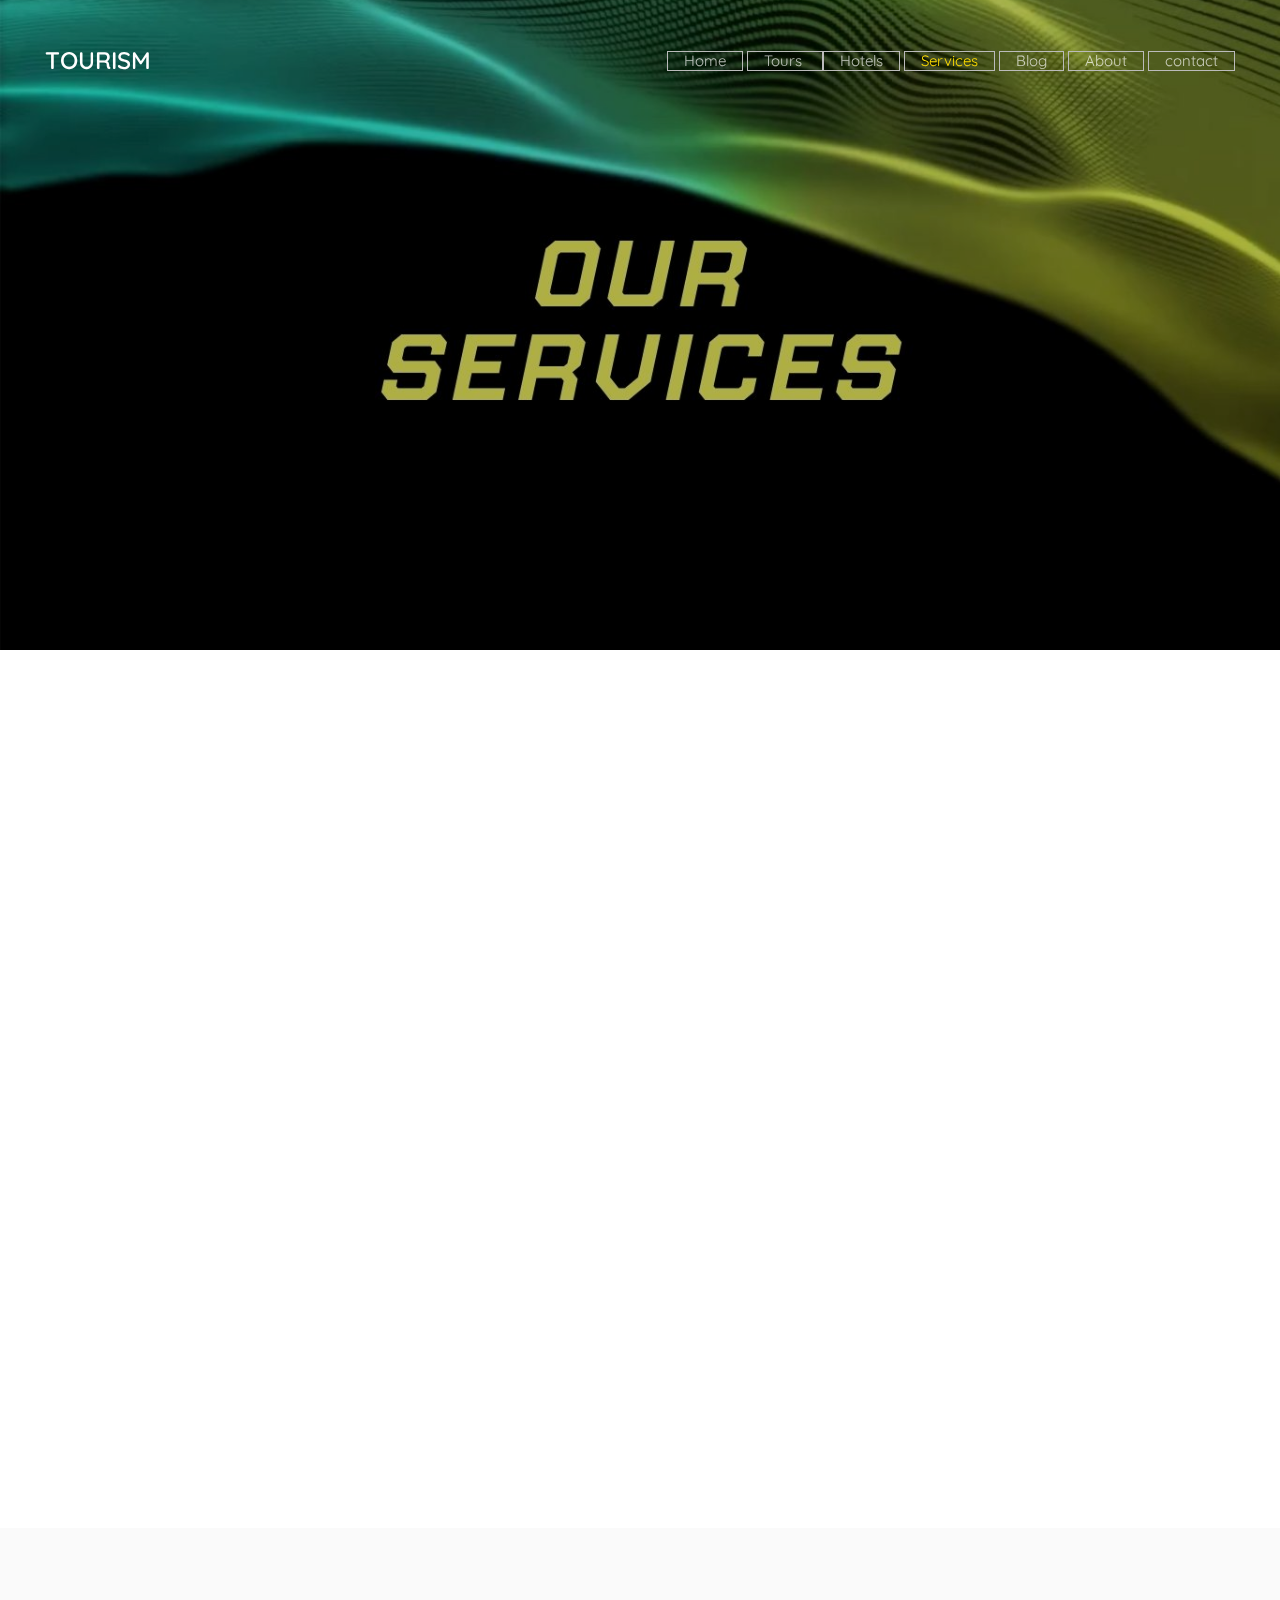
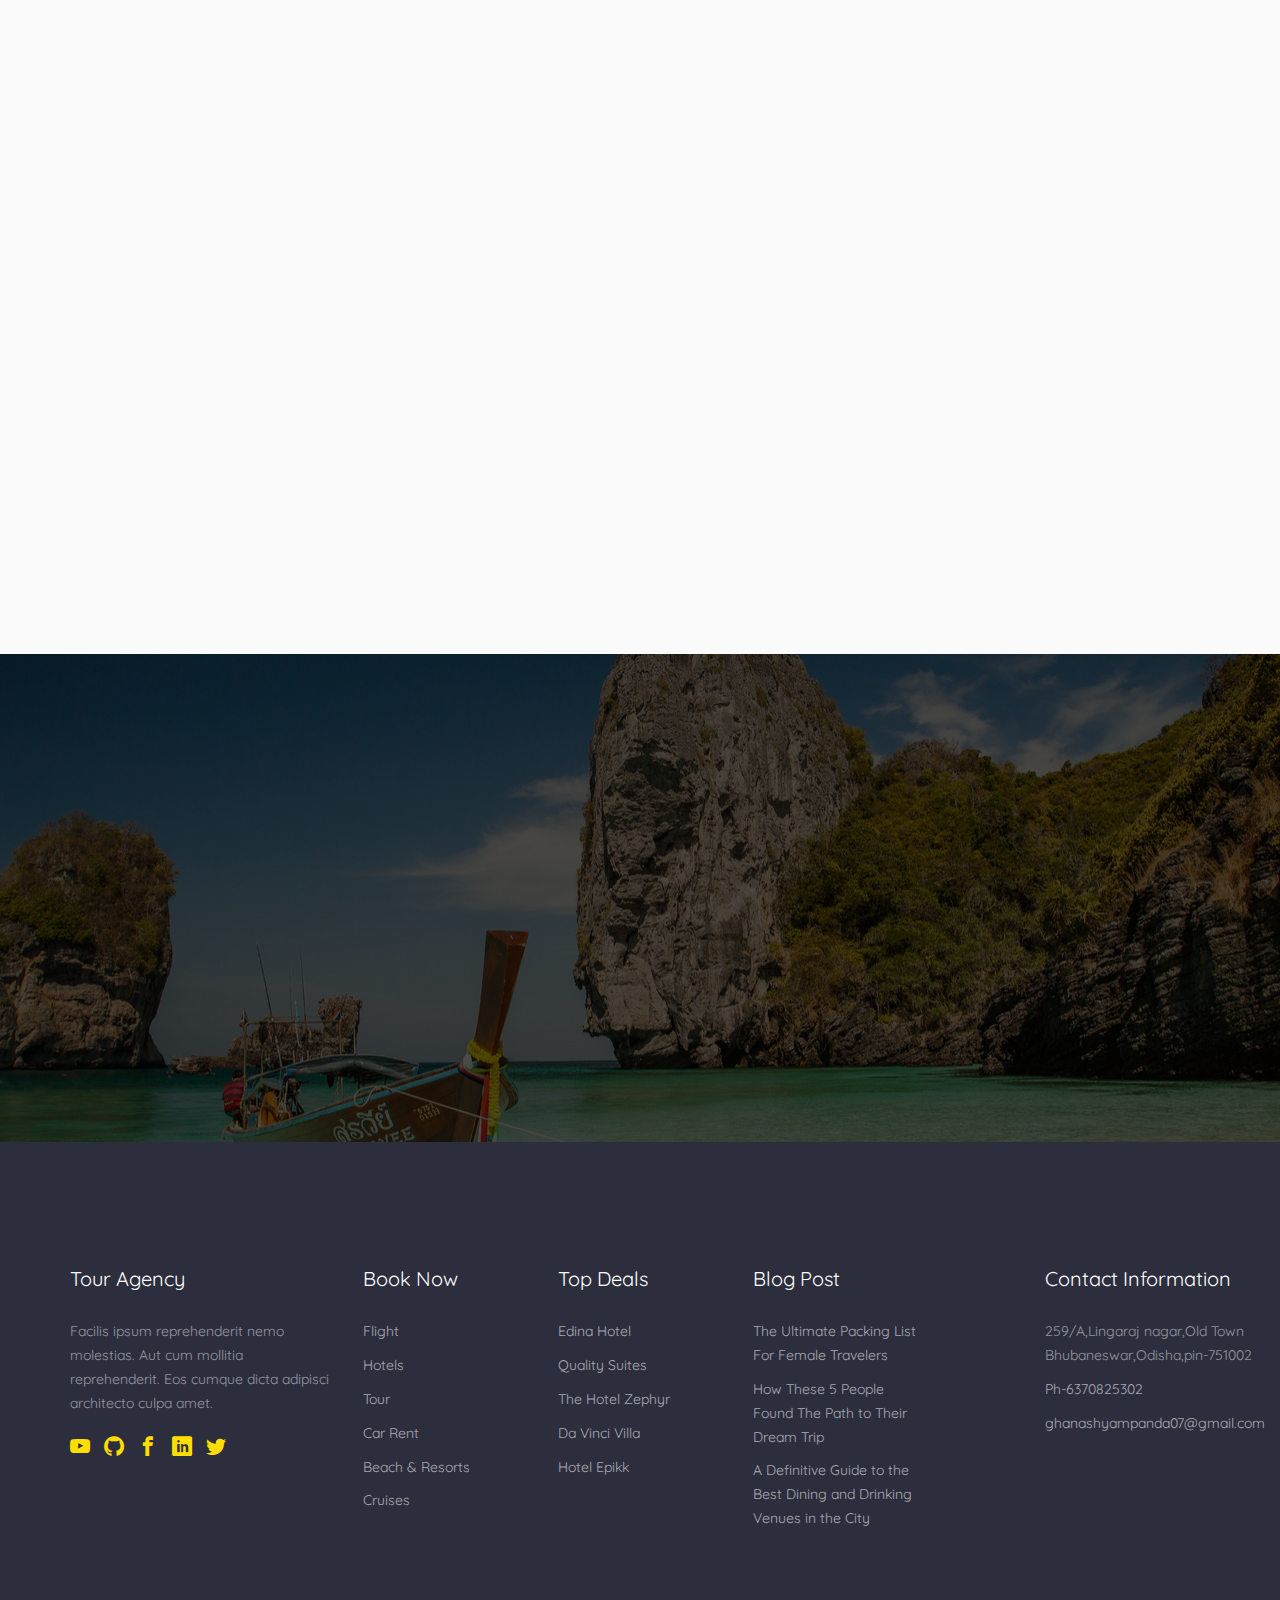
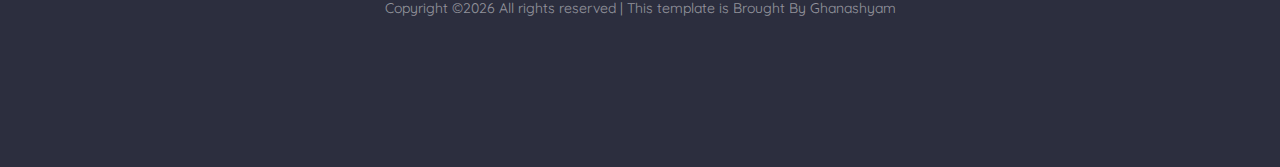
<file: services.html>
<!DOCTYPE HTML>
<html>
	<head>
	<meta charset="utf-8">
	<meta http-equiv="X-UA-Compatible" content="IE=edge">
	<title>Services</title>
	<meta name="viewport" content="width=device-width, initial-scale=1">
	<meta name="description" content="" />
	<meta name="keywords" content="" />
	<meta name="author" content="" />

  <!-- Facebook and Twitter integration -->
	<meta property="og:title" content=""/>
	<meta property="og:image" content=""/>
	<meta property="og:url" content=""/>
	<meta property="og:site_name" content=""/>
	<meta property="og:description" content=""/>
	<meta name="twitter:title" content="" />
	<meta name="twitter:image" content="" />
	<meta name="twitter:url" content="" />
	<meta name="twitter:card" content="" />

	<link href="https://fonts.googleapis.com/css?family=Quicksand:300,400,500,700" rel="stylesheet">
	
	<!-- Animate.css -->
	<link rel="stylesheet" href="css/animate.css">
	<!-- Icomoon Icon Fonts-->
	<link rel="stylesheet" href="css/icomoon.css">
	<!-- Bootstrap  -->
	<link rel="stylesheet" href="css/bootstrap.css">

	<!-- Magnific Popup -->
	<link rel="stylesheet" href="css/magnific-popup.css">

	<!-- Flexslider  -->
	<link rel="stylesheet" href="css/flexslider.css">

	<!-- Owl Carousel -->
	<link rel="stylesheet" href="css/owl.carousel.min.css">
	<link rel="stylesheet" href="css/owl.theme.default.min.css">
	
	<!-- Date Picker -->
	<link rel="stylesheet" href="css/bootstrap-datepicker.css">
	<!-- Flaticons  -->
	<link rel="stylesheet" href="fonts/flaticon/font/flaticon.css">

	<!-- Theme style  -->
	<link rel="stylesheet" href="css/style.css">

	<!-- Modernizr JS -->
	<script src="js/modernizr-2.6.2.min.js"></script>
	<!-- FOR IE9 below -->
	<!--[if lt IE 9]>
	<script src="js/respond.min.js"></script>
	<![endif]-->

	</head>
	<body>
		
	<div class="colorlib-loader"></div>

	<div id="page">
		<nav class="colorlib-nav" role="navigation">
			<div class="top-menu">
				<div class="container-fluid">
					<div class="row">
						<div class="col-xs-2">
							<div id="colorlib-logo"><a href="index.html">TOURISM</a></div>
						</div>
						<div class="col-xs-10 text-right menu-1">
							<ul>
								<li><a href="index.html">Home</a></li>
								<li class="has-dropdown">
									<a href="tours.html">Tours</a>
									<ul class="dropdown">
										<li><a href="#">Destination</a></li>
										<li><a href="#">Cruises</a></li>
										<li><a href="hotels.html">Hotels</a></li>
										<li><a href="#">Booking</a></li>
									</ul>
								</li>
								<li><a href="hotels.html">Hotels</a></li>
								<li class="active"><a href="services.html">Services</a></li>
								<li><a href="blog.html">Blog</a></li>
								<li><a href="about.html">About</a></li>
								<li class="has-dropdown">
									<a href="contact.html">contact</a>
									<ul class="dropdown">
										<li><a href="signup/index.php">Signin</a></li>
									</ul>
								</li>
							</ul>
						</div>
					</div>
				</div>
			</div>
		</nav>
		<aside id="colorlib-hero">
			<div class="flexslider">
				<ul class="slides">
			   	<li href="travel-video.mp4" style="background-image: url(images/Home.jpg);">
			   		<div class="overlay"></div>
			   		<div class="container-fluid">
			   			<div class="row">
				   			<div class="col-md-6 col-sm-12 col-md-offset-3 slider-text">
				   				<div class="slider-text-inner text-center">

				   				</div>
				   			</div>
				   		</div>
			   		</div>
			   	</li>
			  	</ul>
		  	</div>
		</aside>

		<div id="colorlib-services">
			<div class="container">
				<div class="row">
					<div class="col-md-3 animate-box text-center">
						<div class="services">
							<span class="icon">
								<i class="flaticon-around"></i>
							</span>
							<h3>Amazing Travel</h3>
							<p>This holiday season, give a loved one or yourself the gift of a life-affirming experience to a destination we’ve featured. Whether you want to ease into a luxurious resort, live like a local in an authentic village homestay, dive with sharks, hike the Himalayas or find friendly faces around the block from home, we’ve got you covered! Find a journey to change your life, and make a difference to the people and places you visit.</p>
						</div>
					</div>
					<div class="col-md-3 animate-box text-center">
						<div class="services">
							<span class="icon">
								<i class="flaticon-boat"></i>
							</span>
							<h3>Our Cruises</h3>
							<p>From what it’s like to travel on a cruise ship for the first time, to the fun activities on board and some of the incredible places you can visit, find out the best places to travel to in my cruise blogs and travel guides.</p>
						</div>
					</div>
					<div class="col-md-3 animate-box text-center">
						<div class="services">
							<span class="icon">
								<i class="flaticon-car"></i>
							</span>
							<h3>Book Your Trip</h3>
							<p>It is an adventure you’ve always dreamt of, but haven’t been able to plan and execute properly. Here are some useful pointers on how to plan a trip, that put an end to the cluttered chaos by streamlining your vacations to perfect harmony and pure bliss.Vacations often start off as a wonderful idea and then eventually end up being a nightmare to manage. Often overlooked, a lot of thought and brainstorming goes into perfectly organizing touring plans. The lack of know-how on how to plan a trip often reflects during “unseen hurdles” on a vacation.</p>
						</div>
					</div>
					<div class="col-md-3 animate-box text-center">
						<div class="services">
							<span class="icon">
								<i class="flaticon-postcard"></i>
							</span>
							<h3>Nice Support</h3>
							<p>There was a time in which looking for inspiration and advice for travelers was harder. The only possible source was buying travel guides, and they had to spend a lot of money to get them. Every time they had to plan a trip, they had to buy a guide about the country they were going to visit. But today, thanks to Internet, everything is easier, and of course, even planning a trip. Today you don’t have to buy a different guide every time you want to travel, you just type on your computer what you are looking for and you get your answers immediately. And this is thanks to travel blogs.</p>
						</div>
					</div>
				</div>
			</div>
		</div>

		<div id="colorlib-testimony" class="colorlib-light-grey">
			<div class="container">
				<div class="row">
					<div class="col-md-6 col-md-offset-3 text-center colorlib-heading animate-box">
						<h2>Our Satisfied Guests says</h2>
						<p>We love to tell our successful far far away, behind the word mountains, far from the countries Vokalia and Consonantia, there live the blind texts.</p>
					</div>
				</div>
				<div class="row">
					<div class="col-md-8 col-md-offset-2 animate-box">						
						<div class="owl-carousel2">
							<div class="item">
								<div class="testimony text-center">
									<span class="img-user" style="background-image: url(images/person1.jpg);"></span>
									<span class="user">Susanta ku Rout</span>
									<small>BBSR Odisha, INDIA</small>
									<blockquote>
										<p>" A small river named Duden flows by their place and supplies it with the necessary regelialia.</p>
									</blockquote>
								</div>
							</div>
							<div class="item">
								<div class="testimony text-center">
									<span class="img-user" style="background-image: url(images/person2.jpeg);"></span>
									<span class="user">Chandra kanta Rout</span>
									<small>Cuttack,Odisha,INDIA</small>
									<blockquote>
										<p>One day however a small line of blind text by the name of Lorem Ipsum decided to leave for the far World of Grammar.</p>
									</blockquote>
								</div>
							</div>
							<div class="item">
								<div class="testimony text-center">
									<span class="img-user" style="background-image: url(images/person3.jpeg);"></span>
									<span class="user">Sujit Pradhan</span>
									<small>Bhubaneswar , INDIA</small>
									<blockquote>
										<p>Alphabet Village and the subline of her own road, the Line Lane. Pityful a rethoric question ran over her cheek, then she continued her way.</p>
									</blockquote>
								</div>
							</div>
							<div class="item">
								<div class="testimony text-center">
									<span class="img-user" style="background-image: url(images/person4.jpg);"></span>
									<span class="user">Ghanashyam Panda</span>
									<small>Keonjhar Odisha, INDIA</small>
									<blockquote>
										<p>Another amazing holiday arranged by Travel Online. This is our 7th time using this great team and every time every detail has been arranged without a hiccup. We will be booking again with Travel online for next years adventure.<p>
									</blockquote>
								</div>
							</div>
							<div class="item">
								<div class="testimony text-center">
									<span class="img-user" style="background-image: url(images/person5.jpeg);"></span>
									<span class="user"> Silu Muduli</span>
									<small>Bhubaneswar , INDIA</small>
									<blockquote>
										<p>Absolutely fantastic. Always got a speedy response. We had no issues throughout, the whole process was easy and carefree. I have already recommended Travel Online to others.<p>
									</blockquote>
								</div>
							</div>
							<div class="item">
								<div class="testimony text-center">
									<span class="img-user" style="background-image: url(images/person6.jpg);"></span>
									<span class="user"> Aditya Ku Sahoo</span>
									<small>Jajpur , Odisha, INDIA</small>
									<blockquote>
										<p>Very happy with service. Booking was made pre-covid and agent kept in contact over a three year period. Responsive service. Value for money. Seamless. Recommended.<p>
									</blockquote>
								</div>
							</div>
							
							<div class="item">
								<div class="testimony text-center">
									<span class="img-user" style="background-image: url(images/person7.jpeg);"></span>
									<span class="user">Tushar Pujari</span>
									<small>Bhubaneswar , INDIA</small>
									<blockquote>
										<p>I must say the service we received from this company was amazing and would recommend them to anyone to trust and use them the rewards you get with your holidays are just fantastic.<p>
									</blockquote>
								</div>
							</div>
							
							<div class="item">
								<div class="testimony text-center">
									<span class="img-user" style="background-image: url(images/person8.jpeg);"></span>
									<span class="user"> Asim Ku Dash</span>
									<small>Bhubaneswar, Odisha, INDIA</small>
									<blockquote>
										<p>Very happy with service. Booking was made pre-covid and agent kept in contact over a three year period. Responsive service. Value for money. Seamless. Recommended.<p>
									</blockquote>
								</div>
							</div>
						</div>
					</div>
				</div>	
			</div>
		</div>

	
		<div id="colorlib-subscribe" style="background-image: url(images/img_bg_2.jpg);" data-stellar-background-ratio="0.5">
			<div class="overlay"></div>
			<div class="container">
				<div class="row">
					<div class="col-md-6 col-md-offset-3 text-center colorlib-heading animate-box">
						<h2>Sign Up for a Newsletter</h2>
						<p>Sign up for our mailing list to get latest updates and offers.</p>
						<form class="form-inline qbstp-header-subscribe">
							<div class="row">
								<div class="col-md-12 col-md-offset-0">
									<div class="form-group">
										<input type="text" class="form-control" id="email" placeholder="Enter your email">
										<p><a href="file:///G:/online%20web%20developement%20cource/project%20in%20web%20developement/tour%20web%20side%20project/contact.html" class="btn btn-primary " >Subscribe</a></p>
									</div>
								</div>
							</div>
						</form>
					</div>
				</div>
			</div>
		</div>

		<footer id="colorlib-footer" role="contentinfo">
			<div class="container">
				<div class="row row-pb-md">
					<div class="col-md-3 colorlib-widget">
						<h4>Tour Agency</h4>
						<p>Facilis ipsum reprehenderit nemo molestias. Aut cum mollitia reprehenderit. Eos cumque dicta adipisci architecto culpa amet.</p>
						<p>
							<ul class="colorlib-social-icons">
								<li><a href="https://youtube.com/@ghanashyampanda07"><i class="icon-youtube"></i></a></li>
								<li><a href="https://github.com/Ghanashyampanda"><i class="icon-github"></i></a></li>
								<li><a href="https://www.facebook.com/ghanashyam.panda.1829?mibextid=ZbWKwL"><i class="icon-facebook"></i></a></li>
								<li><a href="https://www.linkedin.com/in/ghanashyam-panda-b53557224"><i class="icon-linkedin"></i></a></li>
								<li><a href="https://twitter.com/GHANASH02724833?t=ciYVPQTVR6_r7UwAuxn1Bg&s=09"><i class="icon-twitter"></i></a></li>
								
							</ul>
						</p>
					</div>
					<div class="col-md-2 colorlib-widget">
						<h4>Book Now</h4>
						<p>
							<ul class="colorlib-footer-links">
								<li><a href="#">Flight</a></li>
								<li><a href="#">Hotels</a></li>
								<li><a href="#">Tour</a></li>
								<li><a href="#">Car Rent</a></li>
								<li><a href="#">Beach &amp; Resorts</a></li>
								<li><a href="#">Cruises</a></li>
							</ul>
						</p>
					</div>
					<div class="col-md-2 colorlib-widget">
						<h4>Top Deals</h4>
						<p>
							<ul class="colorlib-footer-links">
								<li><a href="#">Edina Hotel</a></li>
								<li><a href="#">Quality Suites</a></li>
								<li><a href="#">The Hotel Zephyr</a></li>
								<li><a href="#">Da Vinci Villa</a></li>
								<li><a href="#">Hotel Epikk</a></li>
							</ul>
						</p>
					</div>
					<div class="col-md-2">
						<h4>Blog Post</h4>
						<ul class="colorlib-footer-links">
							<li><a href="#">The Ultimate Packing List For Female Travelers</a></li>
							<li><a href="#">How These 5 People Found The Path to Their Dream Trip</a></li>
							<li><a href="#">A Definitive Guide to the Best Dining and Drinking Venues in the City</a></li>
						</ul>
					</div>

					<div class="col-md-3 col-md-push-1">
						<h4>Contact Information</h4>
						<ul class="colorlib-footer-links">
							<li>259/A,Lingaraj nagar,Old Town <br> Bhubaneswar,Odisha,pin-751002</li>
							<li><a href="tel://6370825302">Ph-6370825302</a></li>
							<li><a href="ghanashyampanda07@gmail.com">ghanashyampanda07@gmail.com</a></li>
						</ul>
					</div>
				</div>
				<div class="row">
					<div class="col-md-12 text-center">
						<p>
Copyright &copy;<script>document.write(new Date().getFullYear());</script> All rights reserved | This template is Brought By Ghanashyam
						</p>
					</div>
				</div>
			</div>
		</footer>
	</div>

	<div class="gototop js-top">
		<a href="#" class="js-gotop"><i class="icon-arrow-up2"></i></a>
	</div>

	<!-- jQuery -->
	<script src="js/jquery.min.js"></script>
	<!-- jQuery Easing -->
	<script src="js/jquery.easing.1.3.js"></script>
	<!-- Bootstrap -->
	<script src="js/bootstrap.min.js"></script>
	<!-- Waypoints -->
	<script src="js/jquery.waypoints.min.js"></script>
	<!-- Flexslider -->
	<script src="js/jquery.flexslider-min.js"></script>
	<!-- Owl carousel -->
	<script src="js/owl.carousel.min.js"></script>
	<!-- Magnific Popup -->
	<script src="js/jquery.magnific-popup.min.js"></script>
	<script src="js/magnific-popup-options.js"></script>
	<!-- Date Picker -->
	<script src="js/bootstrap-datepicker.js"></script>
	<!-- Stellar Parallax -->
	<script src="js/jquery.stellar.min.js"></script>

	<!-- Main -->
	<script src="js/main.js"></script>

	</body>
</html>
</file>
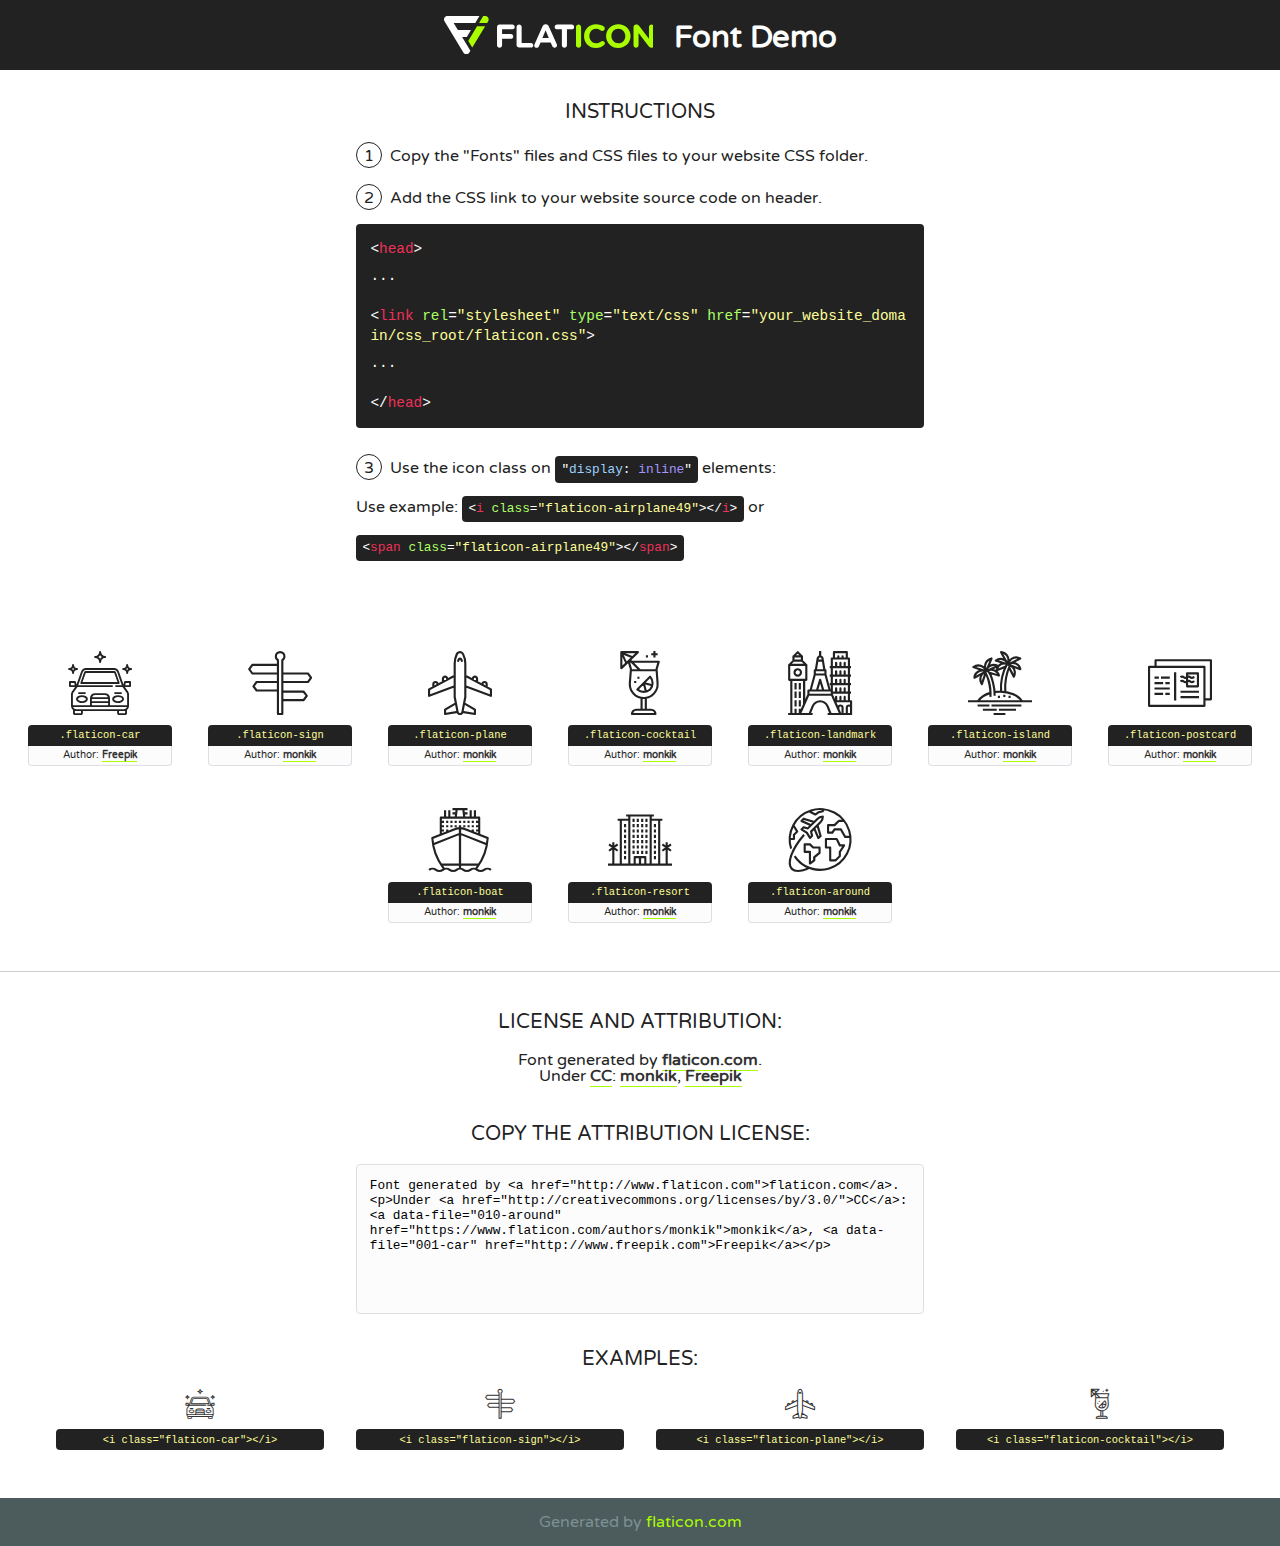
<file: fonts/flaticon/font/flaticon.html>
<!DOCTYPE html>
<!--
  Flaticon icon font: Flaticon
  Creation date: 19/02/2018 02:22
-->
<html>
<!DOCTYPE html>
<html>

<head>
    <title>Flaticon WebFont</title>
    <link href="http://fonts.googleapis.com/css?family=Varela+Round" rel="stylesheet" type="text/css" />
    <link rel="stylesheet" type="text/css" href="flaticon.css">
    <meta charset="UTF-8">
    <style>
    html, body, div, span, applet, object, iframe,
    h1, h2, h3, h4, h5, h6, p, blockquote, pre,
    a, abbr, acronym, address, big, cite, code,
    del, dfn, em, img, ins, kbd, q, s, samp,
    small, strike, strong, sub, sup, tt, var,
    b, u, i, center,
    dl, dt, dd, ol, ul, li,
    fieldset, form, label, legend,
    table, caption, tbody, tfoot, thead, tr, th, td,
    article, aside, canvas, details, embed, 
    figure, figcaption, footer, header, hgroup, 
    menu, nav, output, ruby, section, summary,
    time, mark, audio, video {
        margin: 0;
        padding: 0;
        border: 0;
        font-size: 100%;
        font: inherit;
        vertical-align: baseline;
    }
    /* HTML5 display-role reset for older browsers */
    article, aside, details, figcaption, figure, 
    footer, header, hgroup, menu, nav, section {
        display: block;
    }
    body {
        line-height: 1;
    }
    ol, ul {
        list-style: none;
    }
    blockquote, q {
        quotes: none;
    }
    blockquote:before, blockquote:after,
    q:before, q:after {
        content: '';
        content: none;
    }
    table {
        border-collapse: collapse;
        border-spacing: 0;
    }
    body {
        font-family: 'Varela Round', Helvetica, Arial, sans-serif;
        font-size: 16px;
        color: #222;
    }
    a {
        color: #333;
        border-bottom: 1px solid #a9fd00;
        font-weight: bold;
        text-decoration: none;
    }
    * {
        -moz-box-sizing: border-box;
        -webkit-box-sizing: border-box;
        box-sizing: border-box;
        margin: 0;
        padding: 0;
    }
    [class^="flaticon-"]:before, [class*=" flaticon-"]:before, [class^="flaticon-"]:after, [class*=" flaticon-"]:after {
        font-family: Flaticon;
        font-size: 30px;
        font-style: normal;
        margin-left: 20px;
        color: #333;
    }
    .wrapper {
        max-width: 600px;
        margin: auto;
        padding: 0 1em;
    }
    .title {
        font-size: 1.25em;
        text-align: center;
        margin-bottom: 1em;
        text-transform: uppercase;
    }
    header {
        text-align: center;
        background-color: #222;
        color: #fff;
        padding: 1em;
    }
    header .logo {
        width: 210px;
        height: 38px;
        display: inline-block;
        vertical-align: middle;
        margin-right: 1em;
        border: none;
    }
    header strong {
        font-size: 1.95em;
        font-weight: bold;
        vertical-align: middle;
        margin-top: 5px;
        display: inline-block;
    }
    .demo {
        margin: 2em auto;
        line-height: 1.25em;
    }
    .demo ul li {
        margin-bottom: 1em;
    }
    .demo ul li .num {
        color: #222;
        border-radius: 20px;
        display: inline-block;
        width: 26px;
        padding: 3px;
        height: 26px;
        text-align: center;
        margin-right: 0.5em;
        border: 1px solid #222;
    }
    .demo ul li code {
        background-color: #222;
        border-radius: 4px;
        padding: 0.25em 0.5em;
        display: inline-block;
        color: #fff;
        font-family: Consolas,Monaco,Lucida Console,Liberation Mono,DejaVu Sans Mono,Bitstream Vera Sans Mono,Courier New, monospace;
        font-weight: lighter;
        margin-top: 1em;
        font-size: 0.8em;
        word-break: break-all;
    }
    .demo ul li code.big {
        padding: 1em;
        font-size: 0.9em;
    }
    .demo ul li code .red {
        color: #EF3159;
    }
    .demo ul li code .green {
        color: #ACFF65;
    }
    .demo ul li code .yellow {
        color: #FFFF99;
    }
    .demo ul li code .blue {
        color: #99D3FF;
    }
    .demo ul li code .purple {
        color: #A295FF;
    }
    .demo ul li code .dots {
        margin-top: 0.5em;
        display: block;
    }
    #glyphs {
        border-bottom: 1px solid #ccc;
        padding: 2em 0;
        text-align: center;
    }
    .glyph {
        display: inline-block;
        width: 9em;
        margin: 1em;
        text-align: center;
        vertical-align: top;
        background: #FFF;
    }
    .glyph .glyph-icon {
        padding: 10px;
        display: block;
        font-family:"Flaticon";
        font-size: 64px;
        line-height: 1;
    }
    .glyph .glyph-icon:before {
        font-size: 64px;
        color: #222;
        margin-left: 0;
    }
    .class-name {
        font-size: 0.65em;
        background-color: #222;
        color: #fff;
        border-radius: 4px 4px 0 0;
        padding: 0.5em;
        color: #FFFF99;
        font-family: Consolas,Monaco,Lucida Console,Liberation Mono,DejaVu Sans Mono,Bitstream Vera Sans Mono,Courier New, monospace;
    }
    .author-name {
        font-size: 0.6em;
        background-color: #fcfcfd;
        border: 1px solid #DEDEE4;
        border-top: 0;
        border-radius: 0 0 4px 4px;
        padding: 0.5em;
    }
    .class-name:last-child {
        font-size: 10px;
        color:#888;
    }
    .class-name:last-child a {
        font-size: 10px;
        color:#555;
    }
    .class-name:last-child a:hover {
        color:#a9fd00;
    }
    .glyph > input {
        display: block;
        width: 100px;
        margin: 5px auto;
        text-align: center;
        font-size: 12px;
        cursor: text;
    }
    .glyph > input.icon-input {
        font-family:"Flaticon";
        font-size: 16px;
        margin-bottom: 10px;
    }
    .attribution .title {
        margin-top: 2em;
    }
    .attribution textarea {
        background-color: #fcfcfd;
        padding: 1em;
        border: none;
        box-shadow: none;
        border: 1px solid #DEDEE4;
        border-radius: 4px;
        resize: none;
        width: 100%;
        height: 150px;
        font-size: 0.8em;
        font-family: Consolas,Monaco,Lucida Console,Liberation Mono,DejaVu Sans Mono,Bitstream Vera Sans Mono,Courier New, monospace;
        -webkit-appearance: none;
    }
    .iconsuse {
        margin: 2em auto;
        text-align: center;
        max-width: 1200px;
    }
    .iconsuse:after {
        content: '';
        display: table;
        clear: both;
    }
    .iconsuse .image {
        float: left;
        width: 25%;
        padding: 0 1em;
    }
    .iconsuse .image p {
        margin-bottom: 1em;
    }
    .iconsuse .image span {
        display: block;
        font-size: 0.65em;
        background-color: #222;
        color: #fff;
        border-radius: 4px;
        padding: 0.5em;
        color: #FFFF99;
        margin-top: 1em;
        font-family: Consolas,Monaco,Lucida Console,Liberation Mono,DejaVu Sans Mono,Bitstream Vera Sans Mono,Courier New, monospace;
    }
    #footer {
        text-align: center;
        background-color: #4C5B5C;
        color: #7c9192;
        padding: 1em;
    }
    #footer a {
        border: none;
        color: #a9fd00;
        font-weight: normal;
    }
    @media (max-width: 960px) {
        .iconsuse .image {
            width: 50%;
        }
    }
    @media (max-width: 560px) {
        .iconsuse .image {
            width: 100%;
        }
    }
    </style>
</head>

<body class="characters-off">

    <header>
        <a href="http://www.flaticon.com" target="_blank" class="logo">
            <svg version="1.1" xmlns="http://www.w3.org/2000/svg" xmlns:xlink="http://www.w3.org/1999/xlink" xmlns:a="http://ns.adobe.com/AdobeSVGViewerExtensions/3.0/" viewBox="0 0 560.875 102.036" enable-background="new 0 0 560.875 102.036" xml:space="preserve">
                <defs>
                </defs>
                <g>
                    <g class="letters">
                        <path fill="#ffffff" d="M141.596,29.675c0-3.777,2.985-6.767,6.764-6.767h34.438c3.426,0,6.15,2.728,6.15,6.15
                        c0,3.43-2.724,6.149-6.15,6.149h-27.674v13.091h23.719c3.429,0,6.151,2.724,6.151,6.15c0,3.43-2.723,6.149-6.151,6.149h-23.719
                        v17.574c0,3.773-2.986,6.761-6.764,6.761c-3.779,0-6.764-2.989-6.764-6.761V29.675z"></path>
                        <path fill="#ffffff" d="M193.844,29.149c0-3.781,2.985-6.767,6.764-6.767c3.776,0,6.763,2.985,6.763,6.767v42.957h25.039
                        c3.426,0,6.149,2.726,6.149,6.153c0,3.425-2.723,6.15-6.149,6.15h-31.802c-3.779,0-6.764-2.986-6.764-6.768V29.149z"></path>
                        <path fill="#ffffff" d="M241.891,75.71l21.438-48.407c1.492-3.341,4.215-5.357,7.906-5.357h0.792
                        c3.686,0,6.323,2.017,7.815,5.357l21.439,48.407c0.436,0.967,0.701,1.845,0.701,2.723c0,3.602-2.809,6.501-6.414,6.501
                        c-3.161,0-5.269-1.845-6.499-4.655l-4.132-9.661h-27.059l-4.301,10.102c-1.144,2.631-3.426,4.214-6.237,4.214
                        c-3.517,0-6.24-2.81-6.24-6.325C241.1,77.64,241.451,76.677,241.891,75.71z M279.932,58.666l-8.521-20.297l-8.526,20.297H279.932
                        z"></path>
                        <path fill="#ffffff" d="M314.864,35.387H301.86c-3.429,0-6.239-2.813-6.239-6.238c0-3.429,2.811-6.24,6.239-6.24h39.533
                        c3.426,0,6.237,2.811,6.237,6.24c0,3.425-2.811,6.238-6.237,6.238h-13.001v42.785c0,3.773-2.99,6.761-6.764,6.761
                        c-3.779,0-6.764-2.989-6.764-6.761V35.387z"></path>
                        <path fill="#A9FD00" d="M352.615,29.149c0-3.781,2.985-6.767,6.767-6.767c3.774,0,6.761,2.985,6.761,6.767v49.024
                        c0,3.773-2.987,6.761-6.761,6.761c-3.781,0-6.767-2.989-6.767-6.761V29.149z"></path>
                        <path fill="#A9FD00" d="M374.132,53.836v-0.179c0-17.481,13.178-31.801,32.065-31.801c9.22,0,15.459,2.458,20.557,6.238
                        c1.402,1.054,2.637,2.985,2.637,5.357c0,3.692-2.985,6.59-6.681,6.59c-1.845,0-3.071-0.702-4.044-1.319
                        c-3.776-2.813-7.729-4.393-12.562-4.393c-10.364,0-17.831,8.611-17.831,19.154v0.173c0,10.542,7.291,19.329,17.831,19.329
                        c5.715,0,9.492-1.756,13.359-4.834c1.049-0.874,2.458-1.491,4.039-1.491c3.429,0,6.325,2.813,6.325,6.236
                        c0,2.106-1.056,3.78-2.282,4.834c-5.539,4.834-12.036,7.733-21.878,7.733C387.572,85.464,374.132,71.493,374.132,53.836z"></path>
                        <path fill="#A9FD00" d="M433.009,53.836v-0.179c0-17.481,13.79-31.801,32.766-31.801c18.981,0,32.592,14.143,32.592,31.628v0.173
                        c0,17.483-13.785,31.807-32.769,31.807C446.625,85.464,433.009,71.32,433.009,53.836z M484.224,53.836v-0.179
                        c0-10.539-7.725-19.326-18.626-19.326c-10.893,0-18.449,8.611-18.449,19.154v0.173c0,10.542,7.73,19.329,18.626,19.329
                        C476.676,72.986,484.224,64.378,484.224,53.836z"></path>
                        <path fill="#A9FD00" d="M506.233,29.321c0-3.774,2.99-6.763,6.767-6.763h1.401c3.252,0,5.183,1.583,7.029,3.953l26.093,34.265
                        V29.059c0-3.692,2.99-6.677,6.681-6.677c3.683,0,6.671,2.985,6.671,6.677v48.934c0,3.78-2.987,6.765-6.764,6.765h-0.436
                        c-3.257,0-5.188-1.581-7.034-3.953l-27.056-35.492v32.944c0,3.687-2.985,6.676-6.678,6.676c-3.683,0-6.673-2.989-6.673-6.676
                        V29.321z"></path>
                    </g>
                    <g class="insignia">
                        <path fill="#ffffff" d="M48.372,56.137h12.517l11.156-18.537H37.186L25.688,18.539h57.825L94.668,0H9.271
                        C5.925,0,2.842,1.801,1.198,4.716c-1.644,2.907-1.593,6.482,0.134,9.343l50.38,83.501c1.678,2.781,4.689,4.476,7.938,4.476
                        c3.246,0,6.257-1.695,7.935-4.476l2.898-4.804L48.372,56.137z"></path>
                        <g class="i">
                            <path fill="#A9FD00" d="M93.575,18.539h0.031v0.004l21.652,0.004l2.705-4.488c1.727-2.861,1.778-6.436,0.133-9.343
                            C116.454,1.801,113.371,0,110.026,0h-5.294L93.575,18.539z"></path>
                            <polygon fill="#A9FD00" points="88.291,27.356 64.725,66.486 75.519,84.404 109.942,27.356"></polygon>
                        </g>
                    </g>
                </g>
            </svg>
        </a>
        <strong>Font Demo</strong>
    </header>


    <section class="demo wrapper">

        <p class="title">Instructions</p>

        <ul>
            <li>
                <span class="num">1</span>Copy the "Fonts" files and CSS files to your website CSS folder.
            </li>
            <li>
                <span class="num">2</span>Add the CSS link to your website source code on header.
                <code class="big">
                    &lt;<span class="red">head</span>&gt;
                    <br/><span class="dots">...</span>
                    <br/>&lt;<span class="red">link</span> <span class="green">rel</span>=<span class="yellow">"stylesheet"</span> <span class="green">type</span>=<span class="yellow">"text/css"</span> <span class="green">href</span>=<span class="yellow">"your_website_domain/css_root/flaticon.css"</span>&gt;
                    <br/><span class="dots">...</span>
                    <br/>&lt;/<span class="red">head</span>&gt;
                </code>
            </li>

            <li>
                <p>
                    <span class="num">3</span>Use the icon class on <code>"<span class="blue">display</span>:<span class="purple"> inline</span>"</code> elements:
                    <br />
                    Use example: <code>&lt;<span class="red">i</span> <span class="green">class</span>=<span class="yellow">&quot;flaticon-airplane49&quot;</span>&gt;&lt;/<span class="red">i</span>&gt;</code> or <code>&lt;<span class="red">span</span> <span class="green">class</span>=<span class="yellow">&quot;flaticon-airplane49&quot;</span>&gt;&lt;/<span class="red">span</span>&gt;</code>
            </li>
        </ul>

    </section>




   <section id="glyphs">          
    
      
        <div class="glyph"><div class="glyph-icon flaticon-car"></div>
            <div class="class-name">.flaticon-car</div>
            <div class="author-name">Author: <a data-file="001-car" href="http://www.freepik.com">Freepik</a> </div> 
        </div>        
        
        <div class="glyph"><div class="glyph-icon flaticon-sign"></div>
            <div class="class-name">.flaticon-sign</div>
            <div class="author-name">Author: <a data-file="002-sign" href="https://www.flaticon.com/authors/monkik">monkik</a> </div> 
        </div>        
        
        <div class="glyph"><div class="glyph-icon flaticon-plane"></div>
            <div class="class-name">.flaticon-plane</div>
            <div class="author-name">Author: <a data-file="003-plane" href="https://www.flaticon.com/authors/monkik">monkik</a> </div> 
        </div>        
        
        <div class="glyph"><div class="glyph-icon flaticon-cocktail"></div>
            <div class="class-name">.flaticon-cocktail</div>
            <div class="author-name">Author: <a data-file="004-cocktail" href="https://www.flaticon.com/authors/monkik">monkik</a> </div> 
        </div>        
        
        <div class="glyph"><div class="glyph-icon flaticon-landmark"></div>
            <div class="class-name">.flaticon-landmark</div>
            <div class="author-name">Author: <a data-file="005-landmark" href="https://www.flaticon.com/authors/monkik">monkik</a> </div> 
        </div>        
        
        <div class="glyph"><div class="glyph-icon flaticon-island"></div>
            <div class="class-name">.flaticon-island</div>
            <div class="author-name">Author: <a data-file="006-island" href="https://www.flaticon.com/authors/monkik">monkik</a> </div> 
        </div>        
        
        <div class="glyph"><div class="glyph-icon flaticon-postcard"></div>
            <div class="class-name">.flaticon-postcard</div>
            <div class="author-name">Author: <a data-file="007-postcard" href="https://www.flaticon.com/authors/monkik">monkik</a> </div> 
        </div>        
        
        <div class="glyph"><div class="glyph-icon flaticon-boat"></div>
            <div class="class-name">.flaticon-boat</div>
            <div class="author-name">Author: <a data-file="008-boat" href="https://www.flaticon.com/authors/monkik">monkik</a> </div> 
        </div>        
        
        <div class="glyph"><div class="glyph-icon flaticon-resort"></div>
            <div class="class-name">.flaticon-resort</div>
            <div class="author-name">Author: <a data-file="009-resort" href="https://www.flaticon.com/authors/monkik">monkik</a> </div> 
        </div>        
        
        <div class="glyph"><div class="glyph-icon flaticon-around"></div>
            <div class="class-name">.flaticon-around</div>
            <div class="author-name">Author: <a data-file="010-around" href="https://www.flaticon.com/authors/monkik">monkik</a> </div> 
        </div>        
        

    </section>



    <section class="attribution wrapper"   style="text-align:center;">

      <div class="title">License and attribution:</div><div class="attrDiv">Font generated by <a href="http://www.flaticon.com">flaticon.com</a>. <div><p>Under <a href="http://creativecommons.org/licenses/by/3.0/">CC</a>: <a data-file="010-around" href="https://www.flaticon.com/authors/monkik">monkik</a>, <a data-file="001-car" href="http://www.freepik.com">Freepik</a></p>  </div>
      </div>
      <div class="title">Copy the Attribution License:</div>

    <textarea onclick="this.focus();this.select();">Font generated by &lt;a href=&quot;http://www.flaticon.com&quot;&gt;flaticon.com&lt;/a&gt;. <p>Under <a href="http://creativecommons.org/licenses/by/3.0/">CC</a>: <a data-file="010-around" href="https://www.flaticon.com/authors/monkik">monkik</a>, <a data-file="001-car" href="http://www.freepik.com">Freepik</a></p>  
     </textarea>

    </section>

    <section class="iconsuse">

          <div class="title">Examples:</div>            
             
            <div class="image">
                <p>
                    <i class="glyph-icon flaticon-car"></i> 
                    <span>&lt;i class=&quot;flaticon-car&quot;&gt;&lt;/i&gt;</span>
                </p>
            </div>
            
            <div class="image">
                <p>
                    <i class="glyph-icon flaticon-sign"></i> 
                    <span>&lt;i class=&quot;flaticon-sign&quot;&gt;&lt;/i&gt;</span>
                </p>
            </div>
            
            <div class="image">
                <p>
                    <i class="glyph-icon flaticon-plane"></i> 
                    <span>&lt;i class=&quot;flaticon-plane&quot;&gt;&lt;/i&gt;</span>
                </p>
            </div>
            
            <div class="image">
                <p>
                    <i class="glyph-icon flaticon-cocktail"></i> 
                    <span>&lt;i class=&quot;flaticon-cocktail&quot;&gt;&lt;/i&gt;</span>
                </p>
            </div>
                       
        </div>
                            
    </section>

<div id="footer">
    <div>Generated by <a href="http://www.flaticon.com">flaticon.com</a>
    </div>
</div>



</body>
</html>
</file>
<file: css/icomoon.css>
@font-face {
  font-family: 'icomoon';
  src:  url('fonts/icomoon.eot?tmere9');
  src:  url('fonts/icomoon.eot?tmere9#iefix') format('embedded-opentype'),
    url('fonts/icomoon.ttf?tmere9') format('truetype'),
    url('fonts/icomoon.woff?tmere9') format('woff'),
    url('fonts/icomoon.svg?tmere9#icomoon') format('svg');
  font-weight: normal;
  font-style: normal;
}

[class^="icon-"], [class*=" icon-"] {
  /* use !important to prevent issues with browser extensions that change fonts */
  font-family: 'icomoon' !important;
  speak: none;
  font-style: normal;
  font-weight: normal;
  font-variant: normal;
  text-transform: none;
  line-height: 1;

  /* Better Font Rendering =========== */
  -webkit-font-smoothing: antialiased;
  -moz-osx-font-smoothing: grayscale;
}

.icon-activity:before {
  content: "\e900";
}
.icon-airplay:before {
  content: "\e901";
}
.icon-alert-circle:before {
  content: "\e902";
}
.icon-alert-octagon:before {
  content: "\e903";
}
.icon-alert-triangle:before {
  content: "\e904";
}
.icon-align-center:before {
  content: "\e905";
}
.icon-align-justify:before {
  content: "\e906";
}
.icon-align-left:before {
  content: "\e907";
}
.icon-align-right:before {
  content: "\e908";
}
.icon-anchor:before {
  content: "\e909";
}
.icon-aperture:before {
  content: "\e90a";
}
.icon-arrow-down3:before {
  content: "\e90b";
}
.icon-arrow-down-circle:before {
  content: "\e90c";
}
.icon-arrow-down-left3:before {
  content: "\e90d";
}
.icon-arrow-down-right3:before {
  content: "\e90e";
}
.icon-arrow-left3:before {
  content: "\e90f";
}
.icon-arrow-left-circle:before {
  content: "\e910";
}
.icon-arrow-right3:before {
  content: "\e911";
}
.icon-arrow-right-circle:before {
  content: "\e912";
}
.icon-arrow-up3:before {
  content: "\e913";
}
.icon-arrow-up-circle:before {
  content: "\e914";
}
.icon-arrow-up-left3:before {
  content: "\e915";
}
.icon-arrow-up-right3:before {
  content: "\e916";
}
.icon-at-sign:before {
  content: "\e917";
}
.icon-award:before {
  content: "\e918";
}
.icon-bar-chart:before {
  content: "\e919";
}
.icon-bar-chart-2:before {
  content: "\e91a";
}
.icon-battery:before {
  content: "\e91b";
}
.icon-battery-charging:before {
  content: "\e91c";
}
.icon-bell2:before {
  content: "\e91d";
}
.icon-bell-off:before {
  content: "\e91e";
}
.icon-bluetooth:before {
  content: "\e91f";
}
.icon-bold2:before {
  content: "\e920";
}
.icon-book2:before {
  content: "\e921";
}
.icon-book-open:before {
  content: "\e922";
}
.icon-bookmark2:before {
  content: "\e923";
}
.icon-box:before {
  content: "\e924";
}
.icon-briefcase2:before {
  content: "\e925";
}
.icon-calendar2:before {
  content: "\e926";
}
.icon-camera2:before {
  content: "\e927";
}
.icon-camera-off:before {
  content: "\e928";
}
.icon-cast:before {
  content: "\e929";
}
.icon-check:before {
  content: "\e92a";
}
.icon-check-circle:before {
  content: "\e92b";
}
.icon-check-square:before {
  content: "\e92c";
}
.icon-chevron-down:before {
  content: "\e92d";
}
.icon-chevron-left:before {
  content: "\e92e";
}
.icon-chevron-right:before {
  content: "\e92f";
}
.icon-chevron-up:before {
  content: "\e930";
}
.icon-chevrons-down:before {
  content: "\e931";
}
.icon-chevrons-left:before {
  content: "\e932";
}
.icon-chevrons-right:before {
  content: "\e933";
}
.icon-chevrons-up:before {
  content: "\e934";
}
.icon-chrome2:before {
  content: "\e935";
}
.icon-circle:before {
  content: "\e936";
}
.icon-clipboard2:before {
  content: "\e937";
}
.icon-clock3:before {
  content: "\e938";
}
.icon-cloud2:before {
  content: "\e939";
}
.icon-cloud-drizzle:before {
  content: "\e93a";
}
.icon-cloud-lightning:before {
  content: "\e93b";
}
.icon-cloud-off:before {
  content: "\e93c";
}
.icon-cloud-rain:before {
  content: "\e93d";
}
.icon-cloud-snow:before {
  content: "\e93e";
}
.icon-code:before {
  content: "\e93f";
}
.icon-codepen2:before {
  content: "\e940";
}
.icon-command2:before {
  content: "\e941";
}
.icon-compass3:before {
  content: "\e942";
}
.icon-copy2:before {
  content: "\e943";
}
.icon-corner-down-left:before {
  content: "\e944";
}
.icon-corner-down-right:before {
  content: "\e945";
}
.icon-corner-left-down:before {
  content: "\e946";
}
.icon-corner-left-up:before {
  content: "\e947";
}
.icon-corner-right-down:before {
  content: "\e948";
}
.icon-corner-right-up:before {
  content: "\e949";
}
.icon-corner-up-left:before {
  content: "\e94a";
}
.icon-corner-up-right:before {
  content: "\e94b";
}
.icon-cpu:before {
  content: "\e94c";
}
.icon-credit-card2:before {
  content: "\e94d";
}
.icon-crop2:before {
  content: "\e94e";
}
.icon-crosshair:before {
  content: "\e94f";
}
.icon-database2:before {
  content: "\e950";
}
.icon-delete:before {
  content: "\e951";
}
.icon-disc:before {
  content: "\e952";
}
.icon-dollar-sign:before {
  content: "\e953";
}
.icon-download4:before {
  content: "\e954";
}
.icon-download-cloud:before {
  content: "\e955";
}
.icon-droplet2:before {
  content: "\e956";
}
.icon-edit:before {
  content: "\e957";
}
.icon-edit-2:before {
  content: "\e958";
}
.icon-edit-3:before {
  content: "\e959";
}
.icon-external-link:before {
  content: "\e95a";
}
.icon-eye2:before {
  content: "\e95b";
}
.icon-eye-off:before {
  content: "\e95c";
}
.icon-facebook3:before {
  content: "\e95d";
}
.icon-fast-forward:before {
  content: "\e95e";
}
.icon-feather:before {
  content: "\e95f";
}
.icon-file:before {
  content: "\e960";
}
.icon-file-minus:before {
  content: "\e961";
}
.icon-file-plus:before {
  content: "\e962";
}
.icon-file-text3:before {
  content: "\e963";
}
.icon-film2:before {
  content: "\e964";
}
.icon-filter2:before {
  content: "\e965";
}
.icon-flag2:before {
  content: "\e966";
}
.icon-folder2:before {
  content: "\e967";
}
.icon-folder-minus2:before {
  content: "\e968";
}
.icon-folder-plus2:before {
  content: "\e969";
}
.icon-git-branch:before {
  content: "\e96a";
}
.icon-git-commit:before {
  content: "\e96b";
}
.icon-git-merge:before {
  content: "\e96c";
}
.icon-git-pull-request:before {
  content: "\e96d";
}
.icon-github2:before {
  content: "\e96e";
}
.icon-gitlab:before {
  content: "\e96f";
}
.icon-globe:before {
  content: "\e970";
}
.icon-grid:before {
  content: "\e971";
}
.icon-hard-drive:before {
  content: "\e972";
}
.icon-hash:before {
  content: "\e973";
}
.icon-headphones2:before {
  content: "\e974";
}
.icon-heart2:before {
  content: "\e975";
}
.icon-help-circle:before {
  content: "\e976";
}
.icon-home4:before {
  content: "\e977";
}
.icon-image2:before {
  content: "\e978";
}
.icon-inbox:before {
  content: "\e979";
}
.icon-info2:before {
  content: "\e97a";
}
.icon-instagram2:before {
  content: "\e97b";
}
.icon-italic2:before {
  content: "\e97c";
}
.icon-layers:before {
  content: "\e97d";
}
.icon-layout:before {
  content: "\e97e";
}
.icon-life-buoy:before {
  content: "\e97f";
}
.icon-link2:before {
  content: "\e980";
}
.icon-link-2:before {
  content: "\e981";
}
.icon-linkedin3:before {
  content: "\e982";
}
.icon-list3:before {
  content: "\e983";
}
.icon-loader:before {
  content: "\e984";
}
.icon-lock2:before {
  content: "\e985";
}
.icon-log-in:before {
  content: "\e986";
}
.icon-log-out:before {
  content: "\e987";
}
.icon-mail5:before {
  content: "\e988";
}
.icon-map3:before {
  content: "\e989";
}
.icon-map-pin:before {
  content: "\e98a";
}
.icon-maximize:before {
  content: "\e98b";
}
.icon-maximize-2:before {
  content: "\e98c";
}
.icon-menu5:before {
  content: "\e98d";
}
.icon-message-circle:before {
  content: "\e98e";
}
.icon-message-square:before {
  content: "\e98f";
}
.icon-mic2:before {
  content: "\e990";
}
.icon-mic-off:before {
  content: "\e991";
}
.icon-minimize:before {
  content: "\e992";
}
.icon-minimize-2:before {
  content: "\e993";
}
.icon-minus2:before {
  content: "\e994";
}
.icon-minus-circle:before {
  content: "\e995";
}
.icon-minus-square:before {
  content: "\e996";
}
.icon-monitor:before {
  content: "\e997";
}
.icon-moon:before {
  content: "\e998";
}
.icon-more-horizontal:before {
  content: "\e999";
}
.icon-more-vertical:before {
  content: "\e99a";
}
.icon-move:before {
  content: "\e99b";
}
.icon-music2:before {
  content: "\e99c";
}
.icon-navigation:before {
  content: "\e99d";
}
.icon-navigation-2:before {
  content: "\e99e";
}
.icon-octagon:before {
  content: "\e99f";
}
.icon-package:before {
  content: "\e9a0";
}
.icon-paperclip:before {
  content: "\e9a1";
}
.icon-pause3:before {
  content: "\e9a2";
}
.icon-pause-circle:before {
  content: "\e9a3";
}
.icon-percent:before {
  content: "\e9a4";
}
.icon-phone2:before {
  content: "\e9a5";
}
.icon-phone-call:before {
  content: "\e9a6";
}
.icon-phone-forwarded:before {
  content: "\e9a7";
}
.icon-phone-incoming:before {
  content: "\e9a8";
}
.icon-phone-missed:before {
  content: "\e9a9";
}
.icon-phone-off:before {
  content: "\e9aa";
}
.icon-phone-outgoing:before {
  content: "\e9ab";
}
.icon-pie-chart2:before {
  content: "\e9ac";
}
.icon-play4:before {
  content: "\e9ad";
}
.icon-play-circle:before {
  content: "\e9ae";
}
.icon-plus2:before {
  content: "\e9af";
}
.icon-plus-circle:before {
  content: "\e9b0";
}
.icon-plus-square:before {
  content: "\e9b1";
}
.icon-pocket:before {
  content: "\e9b2";
}
.icon-power2:before {
  content: "\e9b3";
}
.icon-printer2:before {
  content: "\e9b4";
}
.icon-radio:before {
  content: "\e9b5";
}
.icon-refresh-ccw:before {
  content: "\e9b6";
}
.icon-refresh-cw:before {
  content: "\e9b7";
}
.icon-repeat:before {
  content: "\e9b8";
}
.icon-rewind:before {
  content: "\e9b9";
}
.icon-rotate-ccw:before {
  content: "\e9ba";
}
.icon-rotate-cw:before {
  content: "\e9bb";
}
.icon-rss3:before {
  content: "\e9bc";
}
.icon-save:before {
  content: "\e9bd";
}
.icon-scissors2:before {
  content: "\e9be";
}
.icon-search2:before {
  content: "\e9bf";
}
.icon-send:before {
  content: "\e9c0";
}
.icon-server:before {
  content: "\e9c1";
}
.icon-settings:before {
  content: "\e9c2";
}
.icon-share3:before {
  content: "\e9c3";
}
.icon-share-2:before {
  content: "\e9c4";
}
.icon-shield2:before {
  content: "\e9c5";
}
.icon-shield-off:before {
  content: "\e9c6";
}
.icon-shopping-bag:before {
  content: "\e9c7";
}
.icon-shopping-cart:before {
  content: "\e9c8";
}
.icon-shuffle2:before {
  content: "\e9c9";
}
.icon-sidebar:before {
  content: "\e9ca";
}
.icon-skip-back:before {
  content: "\e9cb";
}
.icon-skip-forward:before {
  content: "\e9cc";
}
.icon-slack:before {
  content: "\e9cd";
}
.icon-slash:before {
  content: "\e9ce";
}
.icon-sliders:before {
  content: "\e9cf";
}
.icon-smartphone:before {
  content: "\e9d0";
}
.icon-speaker:before {
  content: "\e9d1";
}
.icon-square:before {
  content: "\e9d2";
}
.icon-star:before {
  content: "\e9d3";
}
.icon-stop-circle:before {
  content: "\e9d4";
}
.icon-sun2:before {
  content: "\e9d5";
}
.icon-sunrise:before {
  content: "\e9d6";
}
.icon-sunset:before {
  content: "\e9d7";
}
.icon-tablet2:before {
  content: "\e9d8";
}
.icon-tag:before {
  content: "\e9d9";
}
.icon-target2:before {
  content: "\e9da";
}
.icon-terminal2:before {
  content: "\e9db";
}
.icon-thermometer:before {
  content: "\e9dc";
}
.icon-thumbs-down:before {
  content: "\e9dd";
}
.icon-thumbs-up:before {
  content: "\e9de";
}
.icon-toggle-left:before {
  content: "\e9df";
}
.icon-toggle-right:before {
  content: "\e9e0";
}
.icon-trash:before {
  content: "\e9e1";
}
.icon-trash-2:before {
  content: "\e9e2";
}
.icon-trending-down:before {
  content: "\e9e3";
}
.icon-trending-up:before {
  content: "\e9e4";
}
.icon-triangle:before {
  content: "\e9e5";
}
.icon-truck2:before {
  content: "\e9e6";
}
.icon-tv2:before {
  content: "\e9e7";
}
.icon-twitter2:before {
  content: "\e9e8";
}
.icon-type:before {
  content: "\e9e9";
}
.icon-umbrella:before {
  content: "\e9ea";
}
.icon-underline2:before {
  content: "\e9eb";
}
.icon-unlock:before {
  content: "\e9ec";
}
.icon-upload4:before {
  content: "\e9ed";
}
.icon-upload-cloud:before {
  content: "\e9ee";
}
.icon-user2:before {
  content: "\e9ef";
}
.icon-user-check2:before {
  content: "\e9f0";
}
.icon-user-minus2:before {
  content: "\e9f1";
}
.icon-user-plus2:before {
  content: "\e9f2";
}
.icon-user-x:before {
  content: "\e9f3";
}
.icon-users2:before {
  content: "\e9f4";
}
.icon-video:before {
  content: "\e9f5";
}
.icon-video-off:before {
  content: "\e9f6";
}
.icon-voicemail:before {
  content: "\e9f7";
}
.icon-volume:before {
  content: "\e9f8";
}
.icon-volume-1:before {
  content: "\e9f9";
}
.icon-volume-2:before {
  content: "\e9fa";
}
.icon-volume-x:before {
  content: "\e9fb";
}
.icon-watch:before {
  content: "\e9fc";
}
.icon-wifi:before {
  content: "\e9fd";
}
.icon-wifi-off:before {
  content: "\e9fe";
}
.icon-wind:before {
  content: "\e9ff";
}
.icon-x:before {
  content: "\ea00";
}
.icon-x-circle:before {
  content: "\ea01";
}
.icon-x-square:before {
  content: "\ea02";
}
.icon-zap:before {
  content: "\ea03";
}
.icon-zap-off:before {
  content: "\ea04";
}
.icon-zoom-in2:before {
  content: "\ea05";
}
.icon-zoom-out2:before {
  content: "\ea06";
}
.icon-times:before {
  content: "\ea07";
}
.icon-tick:before {
  content: "\ea08";
}
.icon-plus3:before {
  content: "\ea09";
}
.icon-minus3:before {
  content: "\ea0a";
}
.icon-equals:before {
  content: "\ea0b";
}
.icon-divide:before {
  content: "\ea0c";
}
.icon-chevron-right2:before {
  content: "\ea0d";
}
.icon-chevron-left2:before {
  content: "\ea0e";
}
.icon-arrow-right-thick:before {
  content: "\ea0f";
}
.icon-arrow-left-thick:before {
  content: "\ea10";
}
.icon-th-small:before {
  content: "\ea11";
}
.icon-th-menu:before {
  content: "\ea12";
}
.icon-th-list:before {
  content: "\ea13";
}
.icon-th-large:before {
  content: "\ea14";
}
.icon-home5:before {
  content: "\ea15";
}
.icon-arrow-forward:before {
  content: "\ea16";
}
.icon-arrow-back:before {
  content: "\ea17";
}
.icon-rss4:before {
  content: "\ea18";
}
.icon-location3:before {
  content: "\ea19";
}
.icon-link3:before {
  content: "\ea1a";
}
.icon-image3:before {
  content: "\ea1b";
}
.icon-arrow-up-thick:before {
  content: "\ea1c";
}
.icon-arrow-down-thick:before {
  content: "\ea1d";
}
.icon-starburst:before {
  content: "\ea1e";
}
.icon-starburst-outline:before {
  content: "\ea1f";
}
.icon-star2:before {
  content: "\ea20";
}
.icon-flow-children:before {
  content: "\ea21";
}
.icon-export:before {
  content: "\ea22";
}
.icon-delete2:before {
  content: "\ea23";
}
.icon-delete-outline:before {
  content: "\ea24";
}
.icon-cloud-storage:before {
  content: "\ea25";
}
.icon-wi-fi:before {
  content: "\ea26";
}
.icon-heart3:before {
  content: "\ea27";
}
.icon-flash:before {
  content: "\ea28";
}
.icon-cancel:before {
  content: "\ea29";
}
.icon-backspace:before {
  content: "\ea2a";
}
.icon-attachment2:before {
  content: "\ea2b";
}
.icon-arrow-move:before {
  content: "\ea2c";
}
.icon-warning2:before {
  content: "\ea2d";
}
.icon-user3:before {
  content: "\ea2e";
}
.icon-radar:before {
  content: "\ea2f";
}
.icon-lock-open:before {
  content: "\ea30";
}
.icon-lock-closed:before {
  content: "\ea31";
}
.icon-location-arrow:before {
  content: "\ea32";
}
.icon-info3:before {
  content: "\ea33";
}
.icon-user-delete:before {
  content: "\ea34";
}
.icon-user-add:before {
  content: "\ea35";
}
.icon-media-pause:before {
  content: "\ea36";
}
.icon-group:before {
  content: "\ea37";
}
.icon-chart-pie:before {
  content: "\ea38";
}
.icon-chart-line:before {
  content: "\ea39";
}
.icon-chart-bar:before {
  content: "\ea3a";
}
.icon-chart-area:before {
  content: "\ea3b";
}
.icon-video2:before {
  content: "\ea3c";
}
.icon-point-of-interest:before {
  content: "\ea3d";
}
.icon-infinity:before {
  content: "\ea3e";
}
.icon-globe2:before {
  content: "\ea3f";
}
.icon-eye3:before {
  content: "\ea40";
}
.icon-cog2:before {
  content: "\ea41";
}
.icon-camera3:before {
  content: "\ea42";
}
.icon-upload5:before {
  content: "\ea43";
}
.icon-scissors3:before {
  content: "\ea44";
}
.icon-refresh:before {
  content: "\ea45";
}
.icon-pin:before {
  content: "\ea46";
}
.icon-key3:before {
  content: "\ea47";
}
.icon-info-large:before {
  content: "\ea48";
}
.icon-eject2:before {
  content: "\ea49";
}
.icon-download5:before {
  content: "\ea4a";
}
.icon-zoom:before {
  content: "\ea4b";
}
.icon-zoom-out3:before {
  content: "\ea4c";
}
.icon-zoom-in3:before {
  content: "\ea4d";
}
.icon-sort-numerically:before {
  content: "\ea4e";
}
.icon-sort-alphabetically:before {
  content: "\ea4f";
}
.icon-input-checked:before {
  content: "\ea50";
}
.icon-calender:before {
  content: "\ea51";
}
.icon-world:before {
  content: "\ea52";
}
.icon-notes:before {
  content: "\ea53";
}
.icon-code2:before {
  content: "\ea54";
}
.icon-arrow-sync:before {
  content: "\ea55";
}
.icon-arrow-shuffle:before {
  content: "\ea56";
}
.icon-arrow-repeat:before {
  content: "\ea57";
}
.icon-arrow-minimise:before {
  content: "\ea58";
}
.icon-arrow-maximise:before {
  content: "\ea59";
}
.icon-arrow-loop:before {
  content: "\ea5a";
}
.icon-anchor2:before {
  content: "\ea5b";
}
.icon-spanner:before {
  content: "\ea5c";
}
.icon-puzzle:before {
  content: "\ea5d";
}
.icon-power3:before {
  content: "\ea5e";
}
.icon-plane:before {
  content: "\ea5f";
}
.icon-pi:before {
  content: "\ea60";
}
.icon-phone3:before {
  content: "\ea61";
}
.icon-microphone:before {
  content: "\ea62";
}
.icon-media-rewind:before {
  content: "\ea63";
}
.icon-flag3:before {
  content: "\ea64";
}
.icon-adjust-brightness:before {
  content: "\ea65";
}
.icon-waves:before {
  content: "\ea66";
}
.icon-social-twitter:before {
  content: "\ea67";
}
.icon-social-facebook:before {
  content: "\ea68";
}
.icon-social-dribbble:before {
  content: "\ea69";
}
.icon-media-stop:before {
  content: "\ea6a";
}
.icon-media-record:before {
  content: "\ea6b";
}
.icon-media-play:before {
  content: "\ea6c";
}
.icon-media-fast-forward:before {
  content: "\ea6d";
}
.icon-media-eject:before {
  content: "\ea6e";
}
.icon-social-vimeo:before {
  content: "\ea6f";
}
.icon-social-tumbler:before {
  content: "\ea70";
}
.icon-social-skype:before {
  content: "\ea71";
}
.icon-social-pinterest:before {
  content: "\ea72";
}
.icon-social-linkedin:before {
  content: "\ea73";
}
.icon-social-last-fm:before {
  content: "\ea74";
}
.icon-social-github:before {
  content: "\ea75";
}
.icon-social-flickr:before {
  content: "\ea76";
}
.icon-at:before {
  content: "\ea77";
}
.icon-times-outline:before {
  content: "\ea78";
}
.icon-plus-outline:before {
  content: "\ea79";
}
.icon-minus-outline:before {
  content: "\ea7a";
}
.icon-tick-outline:before {
  content: "\ea7b";
}
.icon-th-large-outline:before {
  content: "\ea7c";
}
.icon-equals-outline:before {
  content: "\ea7d";
}
.icon-divide-outline:before {
  content: "\ea7e";
}
.icon-chevron-right-outline:before {
  content: "\ea7f";
}
.icon-chevron-left-outline:before {
  content: "\ea80";
}
.icon-arrow-right-outline:before {
  content: "\ea81";
}
.icon-arrow-left-outline:before {
  content: "\ea82";
}
.icon-th-small-outline:before {
  content: "\ea83";
}
.icon-th-menu-outline:before {
  content: "\ea84";
}
.icon-th-list-outline:before {
  content: "\ea85";
}
.icon-news:before {
  content: "\ea86";
}
.icon-home-outline:before {
  content: "\ea87";
}
.icon-arrow-up-outline:before {
  content: "\ea88";
}
.icon-arrow-forward-outline:before {
  content: "\ea89";
}
.icon-arrow-down-outline:before {
  content: "\ea8a";
}
.icon-arrow-back-outline:before {
  content: "\ea8b";
}
.icon-trash2:before {
  content: "\ea8c";
}
.icon-rss-outline:before {
  content: "\ea8d";
}
.icon-message:before {
  content: "\ea8e";
}
.icon-location-outline:before {
  content: "\ea8f";
}
.icon-link-outline:before {
  content: "\ea90";
}
.icon-image-outline:before {
  content: "\ea91";
}
.icon-export-outline:before {
  content: "\ea92";
}
.icon-cross2:before {
  content: "\ea93";
}
.icon-wi-fi-outline:before {
  content: "\ea94";
}
.icon-star-outline:before {
  content: "\ea95";
}
.icon-media-pause-outline:before {
  content: "\ea96";
}
.icon-mail6:before {
  content: "\ea97";
}
.icon-heart-outline:before {
  content: "\ea98";
}
.icon-flash-outline:before {
  content: "\ea99";
}
.icon-cancel-outline:before {
  content: "\ea9a";
}
.icon-beaker:before {
  content: "\ea9b";
}
.icon-arrow-move-outline:before {
  content: "\ea9c";
}
.icon-watch2:before {
  content: "\ea9d";
}
.icon-warning-outline:before {
  content: "\ea9e";
}
.icon-time:before {
  content: "\ea9f";
}
.icon-radar-outline:before {
  content: "\eaa0";
}
.icon-lock-open-outline:before {
  content: "\eaa1";
}
.icon-location-arrow-outline:before {
  content: "\eaa2";
}
.icon-info-outline:before {
  content: "\eaa3";
}
.icon-backspace-outline:before {
  content: "\eaa4";
}
.icon-attachment-outline:before {
  content: "\eaa5";
}
.icon-user-outline:before {
  content: "\eaa6";
}
.icon-user-delete-outline:before {
  content: "\eaa7";
}
.icon-user-add-outline:before {
  content: "\eaa8";
}
.icon-lock-closed-outline:before {
  content: "\eaa9";
}
.icon-group-outline:before {
  content: "\eaaa";
}
.icon-chart-pie-outline:before {
  content: "\eaab";
}
.icon-chart-line-outline:before {
  content: "\eaac";
}
.icon-chart-bar-outline:before {
  content: "\eaad";
}
.icon-chart-area-outline:before {
  content: "\eaae";
}
.icon-video-outline:before {
  content: "\eaaf";
}
.icon-point-of-interest-outline:before {
  content: "\eab0";
}
.icon-map4:before {
  content: "\eab1";
}
.icon-key-outline:before {
  content: "\eab2";
}
.icon-infinity-outline:before {
  content: "\eab3";
}
.icon-globe-outline:before {
  content: "\eab4";
}
.icon-eye-outline:before {
  content: "\eab5";
}
.icon-cog-outline:before {
  content: "\eab6";
}
.icon-camera-outline:before {
  content: "\eab7";
}
.icon-upload-outline:before {
  content: "\eab8";
}
.icon-support:before {
  content: "\eab9";
}
.icon-scissors-outline:before {
  content: "\eaba";
}
.icon-refresh-outline:before {
  content: "\eabb";
}
.icon-info-large-outline:before {
  content: "\eabc";
}
.icon-eject-outline:before {
  content: "\eabd";
}
.icon-download-outline:before {
  content: "\eabe";
}
.icon-battery-mid:before {
  content: "\eabf";
}
.icon-battery-low:before {
  content: "\eac0";
}
.icon-battery-high:before {
  content: "\eac1";
}
.icon-zoom-outline:before {
  content: "\eac2";
}
.icon-zoom-out-outline:before {
  content: "\eac3";
}
.icon-zoom-in-outline:before {
  content: "\eac4";
}
.icon-tag2:before {
  content: "\eac5";
}
.icon-tabs-outline:before {
  content: "\eac6";
}
.icon-pin-outline:before {
  content: "\eac7";
}
.icon-message-typing:before {
  content: "\eac8";
}
.icon-directions:before {
  content: "\eac9";
}
.icon-battery-full:before {
  content: "\eaca";
}
.icon-battery-charge:before {
  content: "\eacb";
}
.icon-pipette:before {
  content: "\eacc";
}
.icon-pencil3:before {
  content: "\eacd";
}
.icon-folder3:before {
  content: "\eace";
}
.icon-folder-delete:before {
  content: "\eacf";
}
.icon-folder-add:before {
  content: "\ead0";
}
.icon-edit2:before {
  content: "\ead1";
}
.icon-document:before {
  content: "\ead2";
}
.icon-document-delete:before {
  content: "\ead3";
}
.icon-document-add:before {
  content: "\ead4";
}
.icon-brush:before {
  content: "\ead5";
}
.icon-thumbs-up2:before {
  content: "\ead6";
}
.icon-thumbs-down2:before {
  content: "\ead7";
}
.icon-pen2:before {
  content: "\ead8";
}
.icon-sort-numerically-outline:before {
  content: "\ead9";
}
.icon-sort-alphabetically-outline:before {
  content: "\eada";
}
.icon-social-last-fm-circular:before {
  content: "\eadb";
}
.icon-social-github-circular:before {
  content: "\eadc";
}
.icon-compass4:before {
  content: "\eadd";
}
.icon-bookmark3:before {
  content: "\eade";
}
.icon-input-checked-outline:before {
  content: "\eadf";
}
.icon-code-outline:before {
  content: "\eae0";
}
.icon-calender-outline:before {
  content: "\eae1";
}
.icon-business-card:before {
  content: "\eae2";
}
.icon-arrow-up4:before {
  content: "\eae3";
}
.icon-arrow-sync-outline:before {
  content: "\eae4";
}
.icon-arrow-right4:before {
  content: "\eae5";
}
.icon-arrow-repeat-outline:before {
  content: "\eae6";
}
.icon-arrow-loop-outline:before {
  content: "\eae7";
}
.icon-arrow-left4:before {
  content: "\eae8";
}
.icon-flow-switch:before {
  content: "\eae9";
}
.icon-flow-parallel:before {
  content: "\eaea";
}
.icon-flow-merge:before {
  content: "\eaeb";
}
.icon-document-text:before {
  content: "\eaec";
}
.icon-clipboard3:before {
  content: "\eaed";
}
.icon-calculator2:before {
  content: "\eaee";
}
.icon-arrow-minimise-outline:before {
  content: "\eaef";
}
.icon-arrow-maximise-outline:before {
  content: "\eaf0";
}
.icon-arrow-down4:before {
  content: "\eaf1";
}
.icon-gift2:before {
  content: "\eaf2";
}
.icon-film3:before {
  content: "\eaf3";
}
.icon-database3:before {
  content: "\eaf4";
}
.icon-bell3:before {
  content: "\eaf5";
}
.icon-anchor-outline:before {
  content: "\eaf6";
}
.icon-adjust-contrast:before {
  content: "\eaf7";
}
.icon-world-outline:before {
  content: "\eaf8";
}
.icon-shopping-bag2:before {
  content: "\eaf9";
}
.icon-power-outline:before {
  content: "\eafa";
}
.icon-notes-outline:before {
  content: "\eafb";
}
.icon-device-tablet:before {
  content: "\eafc";
}
.icon-device-phone:before {
  content: "\eafd";
}
.icon-device-laptop:before {
  content: "\eafe";
}
.icon-device-desktop:before {
  content: "\eaff";
}
.icon-briefcase3:before {
  content: "\eb00";
}
.icon-stopwatch2:before {
  content: "\eb01";
}
.icon-spanner-outline:before {
  content: "\eb02";
}
.icon-puzzle-outline:before {
  content: "\eb03";
}
.icon-printer3:before {
  content: "\eb04";
}
.icon-pi-outline:before {
  content: "\eb05";
}
.icon-lightbulb:before {
  content: "\eb06";
}
.icon-flag-outline:before {
  content: "\eb07";
}
.icon-contacts:before {
  content: "\eb08";
}
.icon-archive:before {
  content: "\eb09";
}
.icon-weather-stormy:before {
  content: "\eb0a";
}
.icon-weather-shower:before {
  content: "\eb0b";
}
.icon-weather-partly-sunny:before {
  content: "\eb0c";
}
.icon-weather-downpour:before {
  content: "\eb0d";
}
.icon-weather-cloudy:before {
  content: "\eb0e";
}
.icon-plane-outline:before {
  content: "\eb0f";
}
.icon-phone-outline:before {
  content: "\eb10";
}
.icon-microphone-outline:before {
  content: "\eb11";
}
.icon-weather-windy:before {
  content: "\eb12";
}
.icon-weather-windy-cloudy:before {
  content: "\eb13";
}
.icon-weather-sunny:before {
  content: "\eb14";
}
.icon-weather-snow:before {
  content: "\eb15";
}
.icon-weather-night:before {
  content: "\eb16";
}
.icon-media-stop-outline:before {
  content: "\eb17";
}
.icon-media-rewind-outline:before {
  content: "\eb18";
}
.icon-media-record-outline:before {
  content: "\eb19";
}
.icon-media-play-outline:before {
  content: "\eb1a";
}
.icon-media-fast-forward-outline:before {
  content: "\eb1b";
}
.icon-media-eject-outline:before {
  content: "\eb1c";
}
.icon-wine:before {
  content: "\eb1d";
}
.icon-waves-outline:before {
  content: "\eb1e";
}
.icon-ticket2:before {
  content: "\eb1f";
}
.icon-tags:before {
  content: "\eb20";
}
.icon-plug:before {
  content: "\eb21";
}
.icon-headphones3:before {
  content: "\eb22";
}
.icon-credit-card3:before {
  content: "\eb23";
}
.icon-coffee:before {
  content: "\eb24";
}
.icon-book3:before {
  content: "\eb25";
}
.icon-beer:before {
  content: "\eb26";
}
.icon-volume2:before {
  content: "\eb27";
}
.icon-volume-up:before {
  content: "\eb28";
}
.icon-volume-mute3:before {
  content: "\eb29";
}
.icon-volume-down:before {
  content: "\eb2a";
}
.icon-social-vimeo-circular:before {
  content: "\eb2b";
}
.icon-social-twitter-circular:before {
  content: "\eb2c";
}
.icon-social-pinterest-circular:before {
  content: "\eb2d";
}
.icon-social-linkedin-circular:before {
  content: "\eb2e";
}
.icon-social-facebook-circular:before {
  content: "\eb2f";
}
.icon-social-dribbble-circular:before {
  content: "\eb30";
}
.icon-tree2:before {
  content: "\eb31";
}
.icon-thermometer2:before {
  content: "\eb32";
}
.icon-social-tumbler-circular:before {
  content: "\eb33";
}
.icon-social-skype-outline:before {
  content: "\eb34";
}
.icon-social-flickr-circular:before {
  content: "\eb35";
}
.icon-social-at-circular:before {
  content: "\eb36";
}
.icon-shopping-cart2:before {
  content: "\eb37";
}
.icon-messages:before {
  content: "\eb38";
}
.icon-leaf2:before {
  content: "\eb39";
}
.icon-feather2:before {
  content: "\eb3a";
}
.icon-box2:before {
  content: "\eb3b";
}
.icon-write:before {
  content: "\eb3c";
}
.icon-clock4:before {
  content: "\eb3d";
}
.icon-reply2:before {
  content: "\eb3e";
}
.icon-reply-all:before {
  content: "\eb3f";
}
.icon-forward4:before {
  content: "\eb40";
}
.icon-flag4:before {
  content: "\eb41";
}
.icon-search3:before {
  content: "\eb42";
}
.icon-trash3:before {
  content: "\eb43";
}
.icon-envelope:before {
  content: "\eb44";
}
.icon-bubble3:before {
  content: "\eb45";
}
.icon-bubbles5:before {
  content: "\eb46";
}
.icon-user4:before {
  content: "\eb47";
}
.icon-users3:before {
  content: "\eb48";
}
.icon-cloud3:before {
  content: "\eb49";
}
.icon-download6:before {
  content: "\eb4a";
}
.icon-upload6:before {
  content: "\eb4b";
}
.icon-rain:before {
  content: "\eb4c";
}
.icon-sun3:before {
  content: "\eb4d";
}
.icon-moon2:before {
  content: "\eb4e";
}
.icon-bell4:before {
  content: "\eb4f";
}
.icon-folder4:before {
  content: "\eb50";
}
.icon-pin2:before {
  content: "\eb51";
}
.icon-sound:before {
  content: "\eb52";
}
.icon-microphone2:before {
  content: "\eb53";
}
.icon-camera4:before {
  content: "\eb54";
}
.icon-image4:before {
  content: "\eb55";
}
.icon-cog3:before {
  content: "\eb56";
}
.icon-calendar3:before {
  content: "\eb57";
}
.icon-book4:before {
  content: "\eb58";
}
.icon-map-marker:before {
  content: "\eb59";
}
.icon-store:before {
  content: "\eb5a";
}
.icon-support2:before {
  content: "\eb5b";
}
.icon-tag3:before {
  content: "\eb5c";
}
.icon-heart4:before {
  content: "\eb5d";
}
.icon-video-camera2:before {
  content: "\eb5e";
}
.icon-trophy2:before {
  content: "\eb5f";
}
.icon-cart2:before {
  content: "\eb60";
}
.icon-eye4:before {
  content: "\eb61";
}
.icon-cancel2:before {
  content: "\eb62";
}
.icon-chart:before {
  content: "\eb63";
}
.icon-target3:before {
  content: "\eb64";
}
.icon-printer4:before {
  content: "\eb65";
}
.icon-location4:before {
  content: "\eb66";
}
.icon-bookmark4:before {
  content: "\eb67";
}
.icon-monitor2:before {
  content: "\eb68";
}
.icon-cross3:before {
  content: "\eb69";
}
.icon-plus4:before {
  content: "\eb6a";
}
.icon-left:before {
  content: "\eb6b";
}
.icon-up:before {
  content: "\eb6c";
}
.icon-browser:before {
  content: "\eb6d";
}
.icon-windows2:before {
  content: "\eb6e";
}
.icon-switch2:before {
  content: "\eb6f";
}
.icon-dashboard:before {
  content: "\eb70";
}
.icon-play5:before {
  content: "\eb71";
}
.icon-fast-forward2:before {
  content: "\eb72";
}
.icon-next3:before {
  content: "\eb73";
}
.icon-refresh2:before {
  content: "\eb74";
}
.icon-film4:before {
  content: "\eb75";
}
.icon-home6:before {
  content: "\eb76";
}
.icon-home:before {
  content: "\eb77";
}
.icon-home2:before {
  content: "\eb78";
}
.icon-home3:before {
  content: "\eb79";
}
.icon-office:before {
  content: "\eb7a";
}
.icon-newspaper:before {
  content: "\eb7b";
}
.icon-pencil:before {
  content: "\eb7c";
}
.icon-pencil2:before {
  content: "\eb7d";
}
.icon-quill:before {
  content: "\eb7e";
}
.icon-pen:before {
  content: "\eb7f";
}
.icon-blog:before {
  content: "\eb80";
}
.icon-eyedropper:before {
  content: "\eb81";
}
.icon-droplet:before {
  content: "\eb82";
}
.icon-paint-format:before {
  content: "\eb83";
}
.icon-image:before {
  content: "\eb84";
}
.icon-images:before {
  content: "\eb85";
}
.icon-camera:before {
  content: "\eb86";
}
.icon-headphones:before {
  content: "\eb87";
}
.icon-music:before {
  content: "\eb88";
}
.icon-play:before {
  content: "\eb89";
}
.icon-film:before {
  content: "\eb8a";
}
.icon-video-camera:before {
  content: "\eb8b";
}
.icon-dice:before {
  content: "\eb8c";
}
.icon-pacman:before {
  content: "\eb8d";
}
.icon-spades:before {
  content: "\eb8e";
}
.icon-clubs:before {
  content: "\eb8f";
}
.icon-diamonds:before {
  content: "\eb90";
}
.icon-bullhorn:before {
  content: "\eb91";
}
.icon-connection:before {
  content: "\eb92";
}
.icon-podcast:before {
  content: "\eb93";
}
.icon-feed:before {
  content: "\eb94";
}
.icon-mic:before {
  content: "\eb95";
}
.icon-book:before {
  content: "\eb96";
}
.icon-books:before {
  content: "\eb97";
}
.icon-library:before {
  content: "\eb98";
}
.icon-file-text:before {
  content: "\eb99";
}
.icon-profile:before {
  content: "\eb9a";
}
.icon-file-empty:before {
  content: "\eb9b";
}
.icon-files-empty:before {
  content: "\eb9c";
}
.icon-file-text2:before {
  content: "\eb9d";
}
.icon-file-picture:before {
  content: "\eb9e";
}
.icon-file-music:before {
  content: "\eb9f";
}
.icon-file-play:before {
  content: "\eba0";
}
.icon-file-video:before {
  content: "\eba1";
}
.icon-file-zip:before {
  content: "\eba2";
}
.icon-copy:before {
  content: "\eba3";
}
.icon-paste:before {
  content: "\eba4";
}
.icon-stack:before {
  content: "\eba5";
}
.icon-folder:before {
  content: "\eba6";
}
.icon-folder-open:before {
  content: "\eba7";
}
.icon-folder-plus:before {
  content: "\eba8";
}
.icon-folder-minus:before {
  content: "\eba9";
}
.icon-folder-download:before {
  content: "\ebaa";
}
.icon-folder-upload:before {
  content: "\ebab";
}
.icon-price-tag:before {
  content: "\ebac";
}
.icon-price-tags:before {
  content: "\ebad";
}
.icon-barcode:before {
  content: "\ebae";
}
.icon-qrcode:before {
  content: "\ebaf";
}
.icon-ticket:before {
  content: "\ebb0";
}
.icon-cart:before {
  content: "\ebb1";
}
.icon-coin-dollar:before {
  content: "\ebb2";
}
.icon-coin-euro:before {
  content: "\ebb3";
}
.icon-coin-pound:before {
  content: "\ebb4";
}
.icon-coin-yen:before {
  content: "\ebb5";
}
.icon-credit-card:before {
  content: "\ebb6";
}
.icon-calculator:before {
  content: "\ebb7";
}
.icon-lifebuoy:before {
  content: "\ebb8";
}
.icon-phone:before {
  content: "\ebb9";
}
.icon-phone-hang-up:before {
  content: "\ebba";
}
.icon-address-book:before {
  content: "\ebbb";
}
.icon-envelop:before {
  content: "\ebbc";
}
.icon-pushpin:before {
  content: "\ebbd";
}
.icon-location:before {
  content: "\ebbe";
}
.icon-location2:before {
  content: "\ebbf";
}
.icon-compass:before {
  content: "\ebc0";
}
.icon-compass2:before {
  content: "\ebc1";
}
.icon-map:before {
  content: "\ebc2";
}
.icon-map2:before {
  content: "\ebc3";
}
.icon-history:before {
  content: "\ebc4";
}
.icon-clock:before {
  content: "\ebc5";
}
.icon-clock2:before {
  content: "\ebc6";
}
.icon-alarm:before {
  content: "\ebc7";
}
.icon-bell:before {
  content: "\ebc8";
}
.icon-stopwatch:before {
  content: "\ebc9";
}
.icon-calendar:before {
  content: "\ebca";
}
.icon-printer:before {
  content: "\ebcb";
}
.icon-keyboard:before {
  content: "\ebcc";
}
.icon-display:before {
  content: "\ebcd";
}
.icon-laptop:before {
  content: "\ebce";
}
.icon-mobile:before {
  content: "\ebcf";
}
.icon-mobile2:before {
  content: "\ebd0";
}
.icon-tablet:before {
  content: "\ebd1";
}
.icon-tv:before {
  content: "\ebd2";
}
.icon-drawer:before {
  content: "\ebd3";
}
.icon-drawer2:before {
  content: "\ebd4";
}
.icon-box-add:before {
  content: "\ebd5";
}
.icon-box-remove:before {
  content: "\ebd6";
}
.icon-download:before {
  content: "\ebd7";
}
.icon-upload:before {
  content: "\ebd8";
}
.icon-floppy-disk:before {
  content: "\ebd9";
}
.icon-drive:before {
  content: "\ebda";
}
.icon-database:before {
  content: "\ebdb";
}
.icon-undo:before {
  content: "\ebdc";
}
.icon-redo:before {
  content: "\ebdd";
}
.icon-undo2:before {
  content: "\ebde";
}
.icon-redo2:before {
  content: "\ebdf";
}
.icon-forward:before {
  content: "\ebe0";
}
.icon-reply:before {
  content: "\ebe1";
}
.icon-bubble:before {
  content: "\ebe2";
}
.icon-bubbles:before {
  content: "\ebe3";
}
.icon-bubbles2:before {
  content: "\ebe4";
}
.icon-bubble2:before {
  content: "\ebe5";
}
.icon-bubbles3:before {
  content: "\ebe6";
}
.icon-bubbles4:before {
  content: "\ebe7";
}
.icon-user:before {
  content: "\ebe8";
}
.icon-users:before {
  content: "\ebe9";
}
.icon-user-plus:before {
  content: "\ebea";
}
.icon-user-minus:before {
  content: "\ebeb";
}
.icon-user-check:before {
  content: "\ebec";
}
.icon-user-tie:before {
  content: "\ebed";
}
.icon-quotes-left:before {
  content: "\ebee";
}
.icon-quotes-right:before {
  content: "\ebef";
}
.icon-hour-glass:before {
  content: "\ebf0";
}
.icon-spinner:before {
  content: "\ebf1";
}
.icon-spinner2:before {
  content: "\ebf2";
}
.icon-spinner3:before {
  content: "\ebf3";
}
.icon-spinner4:before {
  content: "\ebf4";
}
.icon-spinner5:before {
  content: "\ebf5";
}
.icon-spinner6:before {
  content: "\ebf6";
}
.icon-spinner7:before {
  content: "\ebf7";
}
.icon-spinner8:before {
  content: "\ebf8";
}
.icon-spinner9:before {
  content: "\ebf9";
}
.icon-spinner10:before {
  content: "\ebfa";
}
.icon-spinner11:before {
  content: "\ebfb";
}
.icon-binoculars:before {
  content: "\ebfc";
}
.icon-search:before {
  content: "\ebfd";
}
.icon-zoom-in:before {
  content: "\ebfe";
}
.icon-zoom-out:before {
  content: "\ebff";
}
.icon-enlarge:before {
  content: "\ec00";
}
.icon-shrink:before {
  content: "\ec01";
}
.icon-enlarge2:before {
  content: "\ec02";
}
.icon-shrink2:before {
  content: "\ec03";
}
.icon-key:before {
  content: "\ec04";
}
.icon-key2:before {
  content: "\ec05";
}
.icon-lock:before {
  content: "\ec06";
}
.icon-unlocked:before {
  content: "\ec07";
}
.icon-wrench:before {
  content: "\ec08";
}
.icon-equalizer:before {
  content: "\ec09";
}
.icon-equalizer2:before {
  content: "\ec0a";
}
.icon-cog:before {
  content: "\ec0b";
}
.icon-cogs:before {
  content: "\ec0c";
}
.icon-hammer:before {
  content: "\ec0d";
}
.icon-magic-wand:before {
  content: "\ec0e";
}
.icon-aid-kit:before {
  content: "\ec0f";
}
.icon-bug:before {
  content: "\ec10";
}
.icon-pie-chart:before {
  content: "\ec11";
}
.icon-stats-dots:before {
  content: "\ec12";
}
.icon-stats-bars:before {
  content: "\ec13";
}
.icon-stats-bars2:before {
  content: "\ec14";
}
.icon-trophy:before {
  content: "\ec15";
}
.icon-gift:before {
  content: "\ec16";
}
.icon-glass:before {
  content: "\ec17";
}
.icon-glass2:before {
  content: "\ec18";
}
.icon-mug:before {
  content: "\ec19";
}
.icon-spoon-knife:before {
  content: "\ec1a";
}
.icon-leaf:before {
  content: "\ec1b";
}
.icon-rocket:before {
  content: "\ec1c";
}
.icon-meter:before {
  content: "\ec1d";
}
.icon-meter2:before {
  content: "\ec1e";
}
.icon-hammer2:before {
  content: "\ec1f";
}
.icon-fire:before {
  content: "\ec20";
}
.icon-lab:before {
  content: "\ec21";
}
.icon-magnet:before {
  content: "\ec22";
}
.icon-bin:before {
  content: "\ec23";
}
.icon-bin2:before {
  content: "\ec24";
}
.icon-briefcase:before {
  content: "\ec25";
}
.icon-airplane:before {
  content: "\ec26";
}
.icon-truck:before {
  content: "\ec27";
}
.icon-road:before {
  content: "\ec28";
}
.icon-accessibility:before {
  content: "\ec29";
}
.icon-target:before {
  content: "\ec2a";
}
.icon-shield:before {
  content: "\ec2b";
}
.icon-power:before {
  content: "\ec2c";
}
.icon-switch:before {
  content: "\ec2d";
}
.icon-power-cord:before {
  content: "\ec2e";
}
.icon-clipboard:before {
  content: "\ec2f";
}
.icon-list-numbered:before {
  content: "\ec30";
}
.icon-list:before {
  content: "\ec31";
}
.icon-list2:before {
  content: "\ec32";
}
.icon-tree:before {
  content: "\ec33";
}
.icon-menu:before {
  content: "\ec34";
}
.icon-menu2:before {
  content: "\ec35";
}
.icon-menu3:before {
  content: "\ec36";
}
.icon-menu4:before {
  content: "\ec37";
}
.icon-cloud:before {
  content: "\ec38";
}
.icon-cloud-download:before {
  content: "\ec39";
}
.icon-cloud-upload:before {
  content: "\ec3a";
}
.icon-cloud-check:before {
  content: "\ec3b";
}
.icon-download2:before {
  content: "\ec3c";
}
.icon-upload2:before {
  content: "\ec3d";
}
.icon-download3:before {
  content: "\ec3e";
}
.icon-upload3:before {
  content: "\ec3f";
}
.icon-sphere:before {
  content: "\ec40";
}
.icon-earth:before {
  content: "\ec41";
}
.icon-link:before {
  content: "\ec42";
}
.icon-flag:before {
  content: "\ec43";
}
.icon-attachment:before {
  content: "\ec44";
}
.icon-eye:before {
  content: "\ec45";
}
.icon-eye-plus:before {
  content: "\ec46";
}
.icon-eye-minus:before {
  content: "\ec47";
}
.icon-eye-blocked:before {
  content: "\ec48";
}
.icon-bookmark:before {
  content: "\ec49";
}
.icon-bookmarks:before {
  content: "\ec4a";
}
.icon-sun:before {
  content: "\ec4b";
}
.icon-contrast:before {
  content: "\ec4c";
}
.icon-brightness-contrast:before {
  content: "\ec4d";
}
.icon-star-empty:before {
  content: "\ec4e";
}
.icon-star-half:before {
  content: "\ec4f";
}
.icon-star-full:before {
  content: "\ec50";
}
.icon-heart:before {
  content: "\ec51";
}
.icon-heart-broken:before {
  content: "\ec52";
}
.icon-man:before {
  content: "\ec53";
}
.icon-woman:before {
  content: "\ec54";
}
.icon-man-woman:before {
  content: "\ec55";
}
.icon-happy:before {
  content: "\ec56";
}
.icon-happy2:before {
  content: "\ec57";
}
.icon-smile:before {
  content: "\ec58";
}
.icon-smile2:before {
  content: "\ec59";
}
.icon-tongue:before {
  content: "\ec5a";
}
.icon-tongue2:before {
  content: "\ec5b";
}
.icon-sad:before {
  content: "\ec5c";
}
.icon-sad2:before {
  content: "\ec5d";
}
.icon-wink:before {
  content: "\ec5e";
}
.icon-wink2:before {
  content: "\ec5f";
}
.icon-grin:before {
  content: "\ec60";
}
.icon-grin2:before {
  content: "\ec61";
}
.icon-cool:before {
  content: "\ec62";
}
.icon-cool2:before {
  content: "\ec63";
}
.icon-angry:before {
  content: "\ec64";
}
.icon-angry2:before {
  content: "\ec65";
}
.icon-evil:before {
  content: "\ec66";
}
.icon-evil2:before {
  content: "\ec67";
}
.icon-shocked:before {
  content: "\ec68";
}
.icon-shocked2:before {
  content: "\ec69";
}
.icon-baffled:before {
  content: "\ec6a";
}
.icon-baffled2:before {
  content: "\ec6b";
}
.icon-confused:before {
  content: "\ec6c";
}
.icon-confused2:before {
  content: "\ec6d";
}
.icon-neutral:before {
  content: "\ec6e";
}
.icon-neutral2:before {
  content: "\ec6f";
}
.icon-hipster:before {
  content: "\ec70";
}
.icon-hipster2:before {
  content: "\ec71";
}
.icon-wondering:before {
  content: "\ec72";
}
.icon-wondering2:before {
  content: "\ec73";
}
.icon-sleepy:before {
  content: "\ec74";
}
.icon-sleepy2:before {
  content: "\ec75";
}
.icon-frustrated:before {
  content: "\ec76";
}
.icon-frustrated2:before {
  content: "\ec77";
}
.icon-crying:before {
  content: "\ec78";
}
.icon-crying2:before {
  content: "\ec79";
}
.icon-point-up:before {
  content: "\ec7a";
}
.icon-point-right:before {
  content: "\ec7b";
}
.icon-point-down:before {
  content: "\ec7c";
}
.icon-point-left:before {
  content: "\ec7d";
}
.icon-warning:before {
  content: "\ec7e";
}
.icon-notification:before {
  content: "\ec7f";
}
.icon-question:before {
  content: "\ec80";
}
.icon-plus:before {
  content: "\ec81";
}
.icon-minus:before {
  content: "\ec82";
}
.icon-info:before {
  content: "\ec83";
}
.icon-cancel-circle:before {
  content: "\ec84";
}
.icon-blocked:before {
  content: "\ec85";
}
.icon-cross:before {
  content: "\ec86";
}
.icon-checkmark:before {
  content: "\ec87";
}
.icon-checkmark2:before {
  content: "\ec88";
}
.icon-spell-check:before {
  content: "\ec89";
}
.icon-enter:before {
  content: "\ec8a";
}
.icon-exit:before {
  content: "\ec8b";
}
.icon-play2:before {
  content: "\ec8c";
}
.icon-pause:before {
  content: "\ec8d";
}
.icon-stop:before {
  content: "\ec8e";
}
.icon-previous:before {
  content: "\ec8f";
}
.icon-next:before {
  content: "\ec90";
}
.icon-backward:before {
  content: "\ec91";
}
.icon-forward2:before {
  content: "\ec92";
}
.icon-play3:before {
  content: "\ec93";
}
.icon-pause2:before {
  content: "\ec94";
}
.icon-stop2:before {
  content: "\ec95";
}
.icon-backward2:before {
  content: "\ec96";
}
.icon-forward3:before {
  content: "\ec97";
}
.icon-first:before {
  content: "\ec98";
}
.icon-last:before {
  content: "\ec99";
}
.icon-previous2:before {
  content: "\ec9a";
}
.icon-next2:before {
  content: "\ec9b";
}
.icon-eject:before {
  content: "\ec9c";
}
.icon-volume-high:before {
  content: "\ec9d";
}
.icon-volume-medium:before {
  content: "\ec9e";
}
.icon-volume-low:before {
  content: "\ec9f";
}
.icon-volume-mute:before {
  content: "\eca0";
}
.icon-volume-mute2:before {
  content: "\eca1";
}
.icon-volume-increase:before {
  content: "\eca2";
}
.icon-volume-decrease:before {
  content: "\eca3";
}
.icon-loop:before {
  content: "\eca4";
}
.icon-loop2:before {
  content: "\eca5";
}
.icon-infinite:before {
  content: "\eca6";
}
.icon-shuffle:before {
  content: "\eca7";
}
.icon-arrow-up-left:before {
  content: "\eca8";
}
.icon-arrow-up:before {
  content: "\eca9";
}
.icon-arrow-up-right:before {
  content: "\ecaa";
}
.icon-arrow-right:before {
  content: "\ecab";
}
.icon-arrow-down-right:before {
  content: "\ecac";
}
.icon-arrow-down:before {
  content: "\ecad";
}
.icon-arrow-down-left:before {
  content: "\ecae";
}
.icon-arrow-left:before {
  content: "\ecaf";
}
.icon-arrow-up-left2:before {
  content: "\ecb0";
}
.icon-arrow-up2:before {
  content: "\ecb1";
}
.icon-arrow-up-right2:before {
  content: "\ecb2";
}
.icon-arrow-right2:before {
  content: "\ecb3";
}
.icon-arrow-down-right2:before {
  content: "\ecb4";
}
.icon-arrow-down2:before {
  content: "\ecb5";
}
.icon-arrow-down-left2:before {
  content: "\ecb6";
}
.icon-arrow-left2:before {
  content: "\ecb7";
}
.icon-circle-up:before {
  content: "\ecb8";
}
.icon-circle-right:before {
  content: "\ecb9";
}
.icon-circle-down:before {
  content: "\ecba";
}
.icon-circle-left:before {
  content: "\ecbb";
}
.icon-tab:before {
  content: "\ecbc";
}
.icon-move-up:before {
  content: "\ecbd";
}
.icon-move-down:before {
  content: "\ecbe";
}
.icon-sort-alpha-asc:before {
  content: "\ecbf";
}
.icon-sort-alpha-desc:before {
  content: "\ecc0";
}
.icon-sort-numeric-asc:before {
  content: "\ecc1";
}
.icon-sort-numberic-desc:before {
  content: "\ecc2";
}
.icon-sort-amount-asc:before {
  content: "\ecc3";
}
.icon-sort-amount-desc:before {
  content: "\ecc4";
}
.icon-command:before {
  content: "\ecc5";
}
.icon-shift:before {
  content: "\ecc6";
}
.icon-ctrl:before {
  content: "\ecc7";
}
.icon-opt:before {
  content: "\ecc8";
}
.icon-checkbox-checked:before {
  content: "\ecc9";
}
.icon-checkbox-unchecked:before {
  content: "\ecca";
}
.icon-radio-checked:before {
  content: "\eccb";
}
.icon-radio-checked2:before {
  content: "\eccc";
}
.icon-radio-unchecked:before {
  content: "\eccd";
}
.icon-crop:before {
  content: "\ecce";
}
.icon-make-group:before {
  content: "\eccf";
}
.icon-ungroup:before {
  content: "\ecd0";
}
.icon-scissors:before {
  content: "\ecd1";
}
.icon-filter:before {
  content: "\ecd2";
}
.icon-font:before {
  content: "\ecd3";
}
.icon-ligature:before {
  content: "\ecd4";
}
.icon-ligature2:before {
  content: "\ecd5";
}
.icon-text-height:before {
  content: "\ecd6";
}
.icon-text-width:before {
  content: "\ecd7";
}
.icon-font-size:before {
  content: "\ecd8";
}
.icon-bold:before {
  content: "\ecd9";
}
.icon-underline:before {
  content: "\ecda";
}
.icon-italic:before {
  content: "\ecdb";
}
.icon-strikethrough:before {
  content: "\ecdc";
}
.icon-omega:before {
  content: "\ecdd";
}
.icon-sigma:before {
  content: "\ecde";
}
.icon-page-break:before {
  content: "\ecdf";
}
.icon-superscript:before {
  content: "\ece0";
}
.icon-subscript:before {
  content: "\ece1";
}
.icon-superscript2:before {
  content: "\ece2";
}
.icon-subscript2:before {
  content: "\ece3";
}
.icon-text-color:before {
  content: "\ece4";
}
.icon-pagebreak:before {
  content: "\ece5";
}
.icon-clear-formatting:before {
  content: "\ece6";
}
.icon-table:before {
  content: "\ece7";
}
.icon-table2:before {
  content: "\ece8";
}
.icon-insert-template:before {
  content: "\ece9";
}
.icon-pilcrow:before {
  content: "\ecea";
}
.icon-ltr:before {
  content: "\eceb";
}
.icon-rtl:before {
  content: "\ecec";
}
.icon-section:before {
  content: "\eced";
}
.icon-paragraph-left:before {
  content: "\ecee";
}
.icon-paragraph-center:before {
  content: "\ecef";
}
.icon-paragraph-right:before {
  content: "\ecf0";
}
.icon-paragraph-justify:before {
  content: "\ecf1";
}
.icon-indent-increase:before {
  content: "\ecf2";
}
.icon-indent-decrease:before {
  content: "\ecf3";
}
.icon-share:before {
  content: "\ecf4";
}
.icon-new-tab:before {
  content: "\ecf5";
}
.icon-embed:before {
  content: "\ecf6";
}
.icon-embed2:before {
  content: "\ecf7";
}
.icon-terminal:before {
  content: "\ecf8";
}
.icon-share2:before {
  content: "\ecf9";
}
.icon-mail:before {
  content: "\ecfa";
}
.icon-mail2:before {
  content: "\ecfb";
}
.icon-mail3:before {
  content: "\ecfc";
}
.icon-mail4:before {
  content: "\ecfd";
}
.icon-amazon:before {
  content: "\ecfe";
}
.icon-google:before {
  content: "\ecff";
}
.icon-google2:before {
  content: "\ed00";
}
.icon-google3:before {
  content: "\ed01";
}
.icon-google-plus:before {
  content: "\ed02";
}
.icon-google-plus2:before {
  content: "\ed03";
}
.icon-google-plus3:before {
  content: "\ed04";
}
.icon-hangouts:before {
  content: "\ed05";
}
.icon-google-drive:before {
  content: "\ed06";
}
.icon-facebook:before {
  content: "\ed07";
}
.icon-facebook2:before {
  content: "\ed08";
}
.icon-instagram:before {
  content: "\ed09";
}
.icon-whatsapp:before {
  content: "\ed0a";
}
.icon-spotify:before {
  content: "\ed0b";
}
.icon-telegram:before {
  content: "\ed0c";
}
.icon-twitter:before {
  content: "\ed0d";
}
.icon-vine:before {
  content: "\ed0e";
}
.icon-vk:before {
  content: "\ed0f";
}
.icon-renren:before {
  content: "\ed10";
}
.icon-sina-weibo:before {
  content: "\ed11";
}
.icon-rss:before {
  content: "\ed12";
}
.icon-rss2:before {
  content: "\ed13";
}
.icon-youtube:before {
  content: "\ed14";
}
.icon-youtube2:before {
  content: "\ed15";
}
.icon-twitch:before {
  content: "\ed16";
}
.icon-vimeo:before {
  content: "\ed17";
}
.icon-vimeo2:before {
  content: "\ed18";
}
.icon-lanyrd:before {
  content: "\ed19";
}
.icon-flickr:before {
  content: "\ed1a";
}
.icon-flickr2:before {
  content: "\ed1b";
}
.icon-flickr3:before {
  content: "\ed1c";
}
.icon-flickr4:before {
  content: "\ed1d";
}
.icon-dribbble:before {
  content: "\ed1e";
}
.icon-behance:before {
  content: "\ed1f";
}
.icon-behance2:before {
  content: "\ed20";
}
.icon-deviantart:before {
  content: "\ed21";
}
.icon-500px:before {
  content: "\ed22";
}
.icon-steam:before {
  content: "\ed23";
}
.icon-steam2:before {
  content: "\ed24";
}
.icon-dropbox:before {
  content: "\ed25";
}
.icon-onedrive:before {
  content: "\ed26";
}
.icon-github:before {
  content: "\ed27";
}
.icon-npm:before {
  content: "\ed28";
}
.icon-basecamp:before {
  content: "\ed29";
}
.icon-trello:before {
  content: "\ed2a";
}
.icon-wordpress:before {
  content: "\ed2b";
}
.icon-joomla:before {
  content: "\ed2c";
}
.icon-ello:before {
  content: "\ed2d";
}
.icon-blogger:before {
  content: "\ed2e";
}
.icon-blogger2:before {
  content: "\ed2f";
}
.icon-tumblr:before {
  content: "\ed30";
}
.icon-tumblr2:before {
  content: "\ed31";
}
.icon-yahoo:before {
  content: "\ed32";
}
.icon-yahoo2:before {
  content: "\ed33";
}
.icon-tux:before {
  content: "\ed34";
}
.icon-appleinc:before {
  content: "\ed35";
}
.icon-finder:before {
  content: "\ed36";
}
.icon-android:before {
  content: "\ed37";
}
.icon-windows:before {
  content: "\ed38";
}
.icon-windows8:before {
  content: "\ed39";
}
.icon-soundcloud:before {
  content: "\ed3a";
}
.icon-soundcloud2:before {
  content: "\ed3b";
}
.icon-skype:before {
  content: "\ed3c";
}
.icon-reddit:before {
  content: "\ed3d";
}
.icon-hackernews:before {
  content: "\ed3e";
}
.icon-wikipedia:before {
  content: "\ed3f";
}
.icon-linkedin:before {
  content: "\ed40";
}
.icon-linkedin2:before {
  content: "\ed41";
}
.icon-lastfm:before {
  content: "\ed42";
}
.icon-lastfm2:before {
  content: "\ed43";
}
.icon-delicious:before {
  content: "\ed44";
}
.icon-stumbleupon:before {
  content: "\ed45";
}
.icon-stumbleupon2:before {
  content: "\ed46";
}
.icon-stackoverflow:before {
  content: "\ed47";
}
.icon-pinterest:before {
  content: "\ed48";
}
.icon-pinterest2:before {
  content: "\ed49";
}
.icon-xing:before {
  content: "\ed4a";
}
.icon-xing2:before {
  content: "\ed4b";
}
.icon-flattr:before {
  content: "\ed4c";
}
.icon-foursquare:before {
  content: "\ed4d";
}
.icon-yelp:before {
  content: "\ed4e";
}
.icon-paypal:before {
  content: "\ed4f";
}
.icon-chrome:before {
  content: "\ed50";
}
.icon-firefox:before {
  content: "\ed51";
}
.icon-IE:before {
  content: "\ed52";
}
.icon-edge:before {
  content: "\ed53";
}
.icon-safari:before {
  content: "\ed54";
}
.icon-opera:before {
  content: "\ed55";
}
.icon-file-pdf:before {
  content: "\ed56";
}
.icon-file-openoffice:before {
  content: "\ed57";
}
.icon-file-word:before {
  content: "\ed58";
}
.icon-file-excel:before {
  content: "\ed59";
}
.icon-libreoffice:before {
  content: "\ed5a";
}
.icon-html-five:before {
  content: "\ed5b";
}
.icon-html-five2:before {
  content: "\ed5c";
}
.icon-css3:before {
  content: "\ed5d";
}
.icon-git:before {
  content: "\ed5e";
}
.icon-codepen:before {
  content: "\ed5f";
}
.icon-svg:before {
  content: "\ed60";
}
.icon-IcoMoon:before {
  content: "\ed61";
}
.icon-mobile3:before {
  content: "\e000";
}
.icon-laptop2:before {
  content: "\e001";
}
.icon-desktop:before {
  content: "\e002";
}
.icon-tablet3:before {
  content: "\e003";
}
.icon-phone4:before {
  content: "\e004";
}
.icon-document2:before {
  content: "\e005";
}
.icon-documents:before {
  content: "\e006";
}
.icon-search4:before {
  content: "\e007";
}
.icon-clipboard4:before {
  content: "\e008";
}
.icon-newspaper2:before {
  content: "\e009";
}
.icon-notebook:before {
  content: "\e00a";
}
.icon-book-open2:before {
  content: "\e00b";
}
.icon-browser2:before {
  content: "\e00c";
}
.icon-calendar4:before {
  content: "\e00d";
}
.icon-presentation:before {
  content: "\e00e";
}
.icon-picture:before {
  content: "\e00f";
}
.icon-pictures:before {
  content: "\e010";
}
.icon-video3:before {
  content: "\e011";
}
.icon-camera5:before {
  content: "\e012";
}
.icon-printer5:before {
  content: "\e013";
}
.icon-toolbox:before {
  content: "\e014";
}
.icon-briefcase4:before {
  content: "\e015";
}
.icon-wallet:before {
  content: "\e016";
}
.icon-gift3:before {
  content: "\e017";
}
.icon-bargraph:before {
  content: "\e018";
}
.icon-grid2:before {
  content: "\e019";
}
.icon-expand:before {
  content: "\e01a";
}
.icon-focus:before {
  content: "\e01b";
}
.icon-edit3:before {
  content: "\e01c";
}
.icon-adjustments:before {
  content: "\e01d";
}
.icon-ribbon:before {
  content: "\e01e";
}
.icon-hourglass:before {
  content: "\e01f";
}
.icon-lock3:before {
  content: "\e020";
}
.icon-megaphone:before {
  content: "\e021";
}
.icon-shield3:before {
  content: "\e022";
}
.icon-trophy3:before {
  content: "\e023";
}
.icon-flag5:before {
  content: "\e024";
}
.icon-map5:before {
  content: "\e025";
}
.icon-puzzle2:before {
  content: "\e026";
}
.icon-basket:before {
  content: "\e027";
}
.icon-envelope2:before {
  content: "\e028";
}
.icon-streetsign:before {
  content: "\e029";
}
.icon-telescope:before {
  content: "\e02a";
}
.icon-gears:before {
  content: "\e02b";
}
.icon-key4:before {
  content: "\e02c";
}
.icon-paperclip2:before {
  content: "\e02d";
}
.icon-attachment3:before {
  content: "\e02e";
}
.icon-pricetags:before {
  content: "\e02f";
}
.icon-lightbulb2:before {
  content: "\e030";
}
.icon-layers2:before {
  content: "\e031";
}
.icon-pencil4:before {
  content: "\e032";
}
.icon-tools:before {
  content: "\e033";
}
.icon-tools-2:before {
  content: "\e034";
}
.icon-scissors4:before {
  content: "\e035";
}
.icon-paintbrush:before {
  content: "\e036";
}
.icon-magnifying-glass:before {
  content: "\e037";
}
.icon-circle-compass:before {
  content: "\e038";
}
.icon-linegraph:before {
  content: "\e039";
}
.icon-mic3:before {
  content: "\e03a";
}
.icon-strategy:before {
  content: "\e03b";
}
.icon-beaker2:before {
  content: "\e03c";
}
.icon-caution:before {
  content: "\e03d";
}
.icon-recycle:before {
  content: "\e03e";
}
.icon-anchor3:before {
  content: "\e03f";
}
.icon-profile-male:before {
  content: "\e040";
}
.icon-profile-female:before {
  content: "\e041";
}
.icon-bike:before {
  content: "\e042";
}
.icon-wine2:before {
  content: "\e043";
}
.icon-hotairballoon:before {
  content: "\e044";
}
.icon-globe3:before {
  content: "\e045";
}
.icon-genius:before {
  content: "\e046";
}
.icon-map-pin2:before {
  content: "\e047";
}
.icon-dial:before {
  content: "\e048";
}
.icon-chat:before {
  content: "\e049";
}
.icon-heart5:before {
  content: "\e04a";
}
.icon-cloud4:before {
  content: "\e04b";
}
.icon-upload7:before {
  content: "\e04c";
}
.icon-download7:before {
  content: "\e04d";
}
.icon-target4:before {
  content: "\e04e";
}
.icon-hazardous:before {
  content: "\e04f";
}
.icon-piechart:before {
  content: "\e050";
}
.icon-speedometer:before {
  content: "\e051";
}
.icon-global:before {
  content: "\e052";
}
.icon-compass5:before {
  content: "\e053";
}
.icon-lifesaver:before {
  content: "\e054";
}
.icon-clock5:before {
  content: "\e055";
}
.icon-aperture2:before {
  content: "\e056";
}
.icon-quote:before {
  content: "\e057";
}
.icon-scope:before {
  content: "\e058";
}
.icon-alarmclock:before {
  content: "\e059";
}
.icon-refresh3:before {
  content: "\e05a";
}
.icon-happy3:before {
  content: "\e05b";
}
.icon-sad3:before {
  content: "\e05c";
}
.icon-facebook4:before {
  content: "\e05d";
}
.icon-twitter3:before {
  content: "\e05e";
}
.icon-googleplus:before {
  content: "\e05f";
}
.icon-rss5:before {
  content: "\e060";
}
.icon-tumblr3:before {
  content: "\e061";
}
.icon-linkedin4:before {
  content: "\e062";
}
.icon-dribbble2:before {
  content: "\e063";
}
.icon-heart6:before {
  content: "\ed62";
}
.icon-cloud5:before {
  content: "\ed63";
}
.icon-star3:before {
  content: "\ed64";
}
.icon-tv3:before {
  content: "\ed65";
}
.icon-sound2:before {
  content: "\ed66";
}
.icon-video4:before {
  content: "\ed67";
}
.icon-trash4:before {
  content: "\ed68";
}
.icon-user5:before {
  content: "\ed69";
}
.icon-key5:before {
  content: "\ed6a";
}
.icon-search5:before {
  content: "\ed6b";
}
.icon-settings2:before {
  content: "\ed6c";
}
.icon-camera6:before {
  content: "\ed6d";
}
.icon-tag4:before {
  content: "\ed6e";
}
.icon-lock4:before {
  content: "\ed6f";
}
.icon-bulb:before {
  content: "\ed70";
}
.icon-pen3:before {
  content: "\ed71";
}
.icon-diamond:before {
  content: "\ed72";
}
.icon-display2:before {
  content: "\ed73";
}
.icon-location5:before {
  content: "\ed74";
}
.icon-eye5:before {
  content: "\ed75";
}
.icon-bubble4:before {
  content: "\ed76";
}
.icon-stack2:before {
  content: "\ed77";
}
.icon-cup:before {
  content: "\ed78";
}
.icon-phone5:before {
  content: "\ed79";
}
.icon-news2:before {
  content: "\ed7a";
}
.icon-mail7:before {
  content: "\ed7b";
}
.icon-like:before {
  content: "\ed7c";
}
.icon-photo:before {
  content: "\ed7d";
}
.icon-note:before {
  content: "\ed7e";
}
.icon-clock6:before {
  content: "\ed7f";
}
.icon-paperplane:before {
  content: "\ed80";
}
.icon-params:before {
  content: "\ed81";
}
.icon-banknote:before {
  content: "\ed82";
}
.icon-data:before {
  content: "\ed83";
}
.icon-music3:before {
  content: "\ed84";
}
.icon-megaphone2:before {
  content: "\ed85";
}
.icon-study:before {
  content: "\ed86";
}
.icon-lab2:before {
  content: "\ed87";
}
.icon-food:before {
  content: "\ed88";
}
.icon-t-shirt:before {
  content: "\ed89";
}
.icon-fire2:before {
  content: "\ed8a";
}
.icon-clip:before {
  content: "\ed8b";
}
.icon-shop:before {
  content: "\ed8c";
}
.icon-calendar5:before {
  content: "\ed8d";
}
.icon-wallet2:before {
  content: "\ed8e";
}
.icon-vynil:before {
  content: "\ed8f";
}
.icon-truck3:before {
  content: "\ed90";
}
.icon-world2:before {
  content: "\ed91";
}
</file>
<file: fonts/flaticon/font/flaticon.css>
/*
  	Flaticon icon font: Flaticon
  	Creation date: 19/02/2018 02:22
  	*/

@font-face {
  font-family: "Flaticon";
  src: url("./Flaticon.eot");
  src: url("./Flaticon.eot?#iefix") format("embedded-opentype"),
       url("./Flaticon.woff") format("woff"),
       url("./Flaticon.ttf") format("truetype"),
       url("./Flaticon.svg#Flaticon") format("svg");
  font-weight: normal;
  font-style: normal;
}

@media screen and (-webkit-min-device-pixel-ratio:0) {
  @font-face {
    font-family: "Flaticon";
    src: url("./Flaticon.svg#Flaticon") format("svg");
  }
}

[class^="flaticon-"]:before, [class*=" flaticon-"]:before,
[class^="flaticon-"]:after, [class*=" flaticon-"]:after {   
  font-family: Flaticon;
  font-style: normal;
}

.flaticon-car:before { content: "\f100"; }
.flaticon-sign:before { content: "\f101"; }
.flaticon-plane:before { content: "\f102"; }
.flaticon-cocktail:before { content: "\f103"; }
.flaticon-landmark:before { content: "\f104"; }
.flaticon-island:before { content: "\f105"; }
.flaticon-postcard:before { content: "\f106"; }
.flaticon-boat:before { content: "\f107"; }
.flaticon-resort:before { content: "\f108"; }
.flaticon-around:before { content: "\f109"; }
</file>
<file: css/style.css>
@font-face {
  font-family: 'icomoon';
  src: url("../fonts/icomoon/icomoon.eot?srf3rx");
  src: url("../fonts/icomoon/icomoon.eot?srf3rx#iefix") format("embedded-opentype"), url("../fonts/icomoon/icomoon.ttf?srf3rx") format("truetype"), url("../fonts/icomoon/icomoon.woff?srf3rx") format("woff"), url("../fonts/icomoon/icomoon.svg?srf3rx#icomoon") format("svg");
  font-weight: normal;
  font-style: normal; }

/* =======================================================
*
* 	Template Style 
*
* ======================================================= */
body {
  font-family: "Quicksand", Arial, sans-serif;
  font-weight: 400;
  font-size: 14px;
  line-height: 1.7;
  color: #595959;
  background: #fff; }

#page {
  position: relative;
  overflow-x: hidden;
  width: 100%;
  height: 100%;
  -webkit-transition: 0.5s;
  -o-transition: 0.5s;
  transition: 0.5s; }
  .offcanvas #page {
    overflow: hidden;
    position: absolute; }
    .offcanvas #page:after {
      -webkit-transition: 2s;
      -o-transition: 2s;
      transition: 2s;
      position: absolute;
      top: 0;
      right: 0;
      bottom: 0;
      left: 0;
      z-index: 101;
      background: rgba(0, 0, 0, 0.7);
      content: ""; }

a {
  color: #FFDD00;
  -webkit-transition: 0.5s;
  -o-transition: 0.5s;
  transition: 0.5s; }
  a:hover, a:active, a:focus {
    color: #FFDD00;
    outline: none;
    text-decoration: none; }

p {
  margin-bottom: 20px; }

h1, h2, h3, h4, h5, h6, figure {
  color: #000;
  font-family: "Quicksand", Arial, sans-serif;
  font-weight: 400;
  margin: 0 0 20px 0; }

::-webkit-selection {
  color: #fff;
  background: #FFDD00; }

::-moz-selection {
  color: #fff;
  background: #FFDD00; }

::selection {
  color: #fff;
  background: #FFDD00; }

.colorlib-nav {
  margin: 0;
  position: absolute;
  top: 0;
  left: 0;
  right: 0;
  z-index: 2;
  margin: 0 auto; }
  @media screen and (max-width: 768px) {
    .colorlib-nav {
      margin: 0; } }
  .colorlib-nav .top-menu {
    padding: 40px 30px; }
    @media screen and (max-width: 768px) {
      .colorlib-nav .top-menu {
        padding: 28px 1em; } }
  .colorlib-nav #colorlib-logo {
    font-size: 24px;
    margin: 0;
    padding: 0;
    text-transform: uppercase;
    font-weight: 600; }
    .colorlib-nav #colorlib-logo a {
      position: relative;
      color: #fff; }
  @media screen and (max-width: 768px) {
    .colorlib-nav .menu-1 {
      display: none; } }
  .colorlib-nav ul {
    padding: 0;
    margin: 8px 0 0 0; }
    .colorlib-nav ul li {
	border-right: 1px solid #bbb;
	border-left: 1px solid #bbb;
	border-top: 1px solid #bbb;
	border-bottom: 1px solid #bbb;
      padding: 0;
      margin: 0;
      list-style: none;
      display: inline;
      font-weight: 400; }
      .colorlib-nav ul li a {
        position: relative;
        font-size: 15px;
        padding: 50px 16px;

        color: rgba(255, 255, 255, 0.7);
        -webkit-transition: 0.5s;
        -o-transition: 0.5s;
        transition: 0.5s; }
        .colorlib-nav ul li a:hover {
          color: #FFDD00; }



      .colorlib-nav ul li.has-dropdown {
        position: relative; }
        .colorlib-nav ul li.has-dropdown .dropdown {
          width: 120px;
          -webkit-box-shadow: 0px 14px 33px -9px rgba(0, 0, 0, 0.75);
          -moz-box-shadow: 0px 14px 33px -9px rgba(0, 0, 0, 0.75);
          box-shadow: 0px 14px 33px -9px rgba(0, 0, 0, 0.75);
          z-index: 1002;
          visibility: hidden;
          opacity: 2;
          position: absolute;
          top: 40px;
          left: 0;
          text-align: center;
          background: #ffffff;
          padding: 20px;
          -webkit-border-radius: 4px;
          -moz-border-radius: 4px;
          -ms-border-radius: 4px;
          border-radius: 4px;
          -webkit-transition: 0s;
          -o-transition: 0s;
          transition: 0s; }
          .colorlib-nav ul li.has-dropdown .dropdown:before {
            bottom: 100%;
            left: 40px;
            border: solid transparent;
            content: " ";
            height: 0;
            width: 0;
            position: absolute;
            pointer-events: none;
            border-bottom-color: #d90429;
            border-width: 8px;
            margin-left: -8px; }
          .colorlib-nav ul li.has-dropdown .dropdown li {
            display: block;
            margin-bottom: 7px; }
            .colorlib-nav ul li.has-dropdown .dropdown li:last-child {
              margin-bottom: 0; }
            .colorlib-nav ul li.has-dropdown .dropdown li a {
              padding: 2px 0;
              display: block;
              color: #001524;
              line-height: 1.2;
              text-transform: none;
              font-size: 13px;
              letter-spacing: 0; }
              .colorlib-nav ul li.has-dropdown .dropdown li a:hover {
                color: #d00000; }
        .colorlib-nav ul li.has-dropdown:hover a, .colorlib-nav ul li.has-dropdown:focus a {
          color: #06d6a0; 
          }
      .colorlib-nav ul li.btn-cta a {
        padding: 30px 0px !important;
        color: #d00000; }
        .colorlib-nav ul li.btn-cta a span {
          background: #001219;
          padding: 4px 10px;
          display: -moz-inline-stack;
          display: inline-block;
          zoom: 1;
          *display: inline;
          -webkit-transition: 0.3s;
          -o-transition: 0.3s;
          transition: 0.3s;
          -webkit-border-radius: 100px;
          -moz-border-radius: 100px;
          -ms-border-radius: 100px;
          border-radius: 100px; }
        .colorlib-nav ul li.btn-cta a:hover span {
          -webkit-box-shadow: 0px 14px 20px -9px rgba(0, 0, 0, 0.75);
          -moz-box-shadow: 0px 14px 20px -9px rgba(0, 0, 0, 0.75);
          box-shadow: 0px 14px 20px -9px rgba(0, 0, 0, 0.75); }
      .colorlib-nav ul li.active > a {
        color: #FFDD00 !important;
        position: relative; }
        .colorlib-nav ul li.active > a:after {
          opacity: 1;
          -webkit-transform: translate3d(0, 0, 0);
          transform: translate3d(0, 0, 0); }

#colorlib-counter,
.colorlib-bg {
  background-size: cover;
  background-position: top center;
  background-repeat: no-repeat;
  position: relative; }

.colorlib-video {
  overflow: hidden; }
  @media screen and (max-width: 992px) {
    .colorlib-video {
      height: 450px; } }
  .colorlib-video a {
    z-index: 1001;
    position: absolute;
    top: 50%;
    left: 50%;
    margin-top: -45px;
    margin-left: -45px;
    width: 90px;
    height: 90px;
    display: table;
    text-align: center;
    background: #fff;
    -webkit-box-shadow: 0px 14px 30px -15px rgba(0, 0, 0, 0.75);
    -moz-box-shadow: 0px 14px 30px -15px rgba(0, 0, 0, 0.75);
    -ms-box-shadow: 0px 14px 30px -15px rgba(0, 0, 0, 0.75);
    -o-box-shadow: 0px 14px 30px -15px rgba(0, 0, 0, 0.75);
    box-shadow: 0px 14px 30px -15px rgba(0, 0, 0, 0.75);
    -webkit-border-radius: 50%;
    -moz-border-radius: 50%;
    -ms-border-radius: 50%;
    border-radius: 50%; }
    .colorlib-video a i {
      text-align: center;
      display: table-cell;
      vertical-align: middle;
      font-size: 40px;
      color: #FFDD00; }
  .colorlib-video .video-overlay {
    position: absolute;
    top: 0;
    left: 0;
    right: 0;
    bottom: 0;
    background: rgba(0, 0, 0, 0.2);
    -webkit-transition: 0.5s;
    -o-transition: 0.5s;
    transition: 0.5s; }
  .colorlib-video:hover .video-overlay {
    background: rgba(0, 0, 0, 0.5) !important; }
  .colorlib-video:hover a {
    -webkit-transform: scale(1.1);
    -moz-transform: scale(1.1);
    -ms-transform: scale(1.1);
    -o-transform: scale(1.1);
    transform: scale(1.1); }

#colorlib-hero {
  height: 650px;
  background: #fff url(../images/loader.gif) no-repeat center center;
  width: 100%;
  float: left;
  z-index: 0; }
  #colorlib-hero .btn {
    font-size: 24px; }
    #colorlib-hero .btn.btn-primary {
      padding: 14px 30px !important; }
  #colorlib-hero .flexslider {
    border: none;
    z-index: 1;
    margin-bottom: 0; }
    #colorlib-hero .flexslider .slides {
      position: relative;
      overflow: hidden; }
      #colorlib-hero .flexslider .slides li {
        background-repeat: no-repeat;
        background-size: cover;
        background-position: center center;
        height: 650px;
        position: relative; }
        #colorlib-hero .flexslider .slides li .overlay {
          position: absolute;
          top: 0;
          bottom: 0;
          left: 0;
          right: 0;
          background: rgba(0, 0, 0, 0.3); }
    #colorlib-hero .flexslider .flex-control-nav {
      bottom: 5em;
      z-index: 1000;
      width: 0 auto; }
      @media screen and (max-width: 768px) {
        #colorlib-hero .flexslider .flex-control-nav {
          bottom: 6em; } }
      #colorlib-hero .flexslider .flex-control-nav li a {
        background: rgba(255, 255, 255, 0.1);
        -webkit-box-shadow: none;
        box-shadow: none;
        width: 12px;
        height: 12px;
        cursor: pointer; }
        #colorlib-hero .flexslider .flex-control-nav li a.flex-active {
          cursor: pointer;
          background: transparent;
          background: #FFDD00; }
    #colorlib-hero .flexslider .flex-direction-nav {
      display: none; }
    #colorlib-hero .flexslider .slider-text {
      display: table;
      opacity: 0;
      height: 650px;
      z-index: 9; }
      #colorlib-hero .flexslider .slider-text > .slider-text-inner {
        display: table-cell;
        vertical-align: middle;
        height: 650px;
        padding: 2em; }
        @media screen and (max-width: 768px) {
          #colorlib-hero .flexslider .slider-text > .slider-text-inner {
            text-align: center; } }
        #colorlib-hero .flexslider .slider-text > .slider-text-inner span i {
          font-size: 24px;
          color: #F7AF1D; }
        #colorlib-hero .flexslider .slider-text > .slider-text-inner h1, #colorlib-hero .flexslider .slider-text > .slider-text-inner h2 {
          margin: 0;
          padding: 0;
          color: white; }
        #colorlib-hero .flexslider .slider-text > .slider-text-inner h1 {
          margin-bottom: 50px;
          font-size: 50px;
          line-height: 1.3;
          font-weight: 300; }
          @media screen and (max-width: 768px) {
            #colorlib-hero .flexslider .slider-text > .slider-text-inner h1 {
              font-size: 28px; } }
        #colorlib-hero .flexslider .slider-text > .slider-text-inner h2 {
          font-size: 16px;
          line-height: 1.5;
          margin-bottom: 10px;
          text-transform: uppercase;
          font-family: "Quicksand", Arial, sans-serif;
          letter-spacing: 3px; }
          #colorlib-hero .flexslider .slider-text > .slider-text-inner h2 a {
            color: #ffdd00;
            border-bottom: 1px solid rgba(255, 221, 0, 0.7); }
        #colorlib-hero .flexslider .slider-text > .slider-text-inner .heading-section {
          font-size: 50px; }
          @media screen and (max-width: 768px) {
            #colorlib-hero .flexslider .slider-text > .slider-text-inner .heading-section {
              font-size: 30px; } }
        #colorlib-hero .flexslider .slider-text > .slider-text-inner s
.colorlib-lead {
          font-size: 20px;
          color: #FFDD00; }
          #colorlib-hero .flexslider .slider-text > .slider-text-inner s
.colorlib-lead .icon-heart {
            color: #d9534f; }
        #colorlib-hero .flexslider .slider-text > .slider-text-inner .btn {
          font-size: 12px;
          text-transform: uppercase;
          letter-spacing: 2px;
          color: #fff;
          padding: 20px 30px !important;
          border: none; }
          #colorlib-hero .flexslider .slider-text > .slider-text-inner .btn.btn-learn {
            background: #FFDD00;
            color: #fff; }
          #colorlib-hero .flexslider .slider-text > .slider-text-inner .btn:hover {
            background: #000 !important; }
          @media screen and (max-width: 480px) {
            #colorlib-hero .flexslider .slider-text > .slider-text-inner .btn {
              width: 100%; } }

.colorlib-light-grey {
  background: #fafafa; }

#colorlib-hotel,
.colorlib-tour,
.colorlib-wrap,
#colorlib-contact,
#colorlib-intro,
#colorlib-testimony,
#colorlib-blog,
#colorlib-amenities,
#colorlib-subscribe,
#colorlib-footer {
  width: 100%;
  display: block;
  float: left;
  padding: 9em 0;
  clear: both; }
  @media screen and (max-width: 768px) {
    #colorlib-hotel,
    .colorlib-tour,
    .colorlib-wrap,
    #colorlib-contact,
    #colorlib-intro,
    #colorlib-testimony,
    #colorlib-blog,
    #colorlib-amenities,
    #colorlib-subscribe,
    #colorlib-footer {
      padding: 5em 0; } }

.colorlib-services {
  padding: 3em !important; }
  @media screen and (max-width: 768px) {
    .colorlib-services {
      padding: .5em !important; } }

.bg-primary-color {
  background: #FFDD00; }
  .bg-primary-color p {
    color: #fff !important; }

#colorlib-reservation {
  clear: both;
  z-index: 1; }
  #colorlib-reservation .search-wrap {
    width: 100%;
    float: left;
    display: block;
    position: relative;
    z-index: 9;
    margin-top: -4em !important;
    padding: 0; }
  #colorlib-reservation .booknow {
    margin-top: 5px;
    display: block; }
    #colorlib-reservation .booknow h2, #colorlib-reservation .booknow span {
      color: #fff; }
    #colorlib-reservation .booknow h2 {
      text-transform: uppercase;
      font-size: 24px;
      margin-bottom: 20px; }
    #colorlib-reservation .booknow span {
      font-size: 12px;
      text-transform: uppercase;
      letter-spacing: 1px; }
  #colorlib-reservation .nav-tabs li {
    padding: 0;
    margin-right: 2px;
    background: #FFDD00;
    font-size: 16px !important; }
    #colorlib-reservation .nav-tabs li a {
      padding: 15px 20px !important;
      color: #000; }
    #colorlib-reservation .nav-tabs li.active {
      color: #fff !important !important;
      background: #2C2E3E !important; }
  @media screen and (max-width: 768px) {
    #colorlib-reservation .nav-tabs {
      margin-left: 10px; }
      #colorlib-reservation .nav-tabs li {
        font-size: 13px !important; }
        #colorlib-reservation .nav-tabs li a {
          padding: 10px !important; } }
  #colorlib-reservation .tab-content {
    background: #2C2E3E;
    padding: 30px 60px; }

.colorlib-form label {
  font-weight: normal;
  color: white; }

.colorlib-form .form-control {
  height: 50px;
  -webkit-box-shadow: none;
  box-shadow: none;
  font-size: 16px;
  -webkit-appearance: none;
  -moz-appearance: none;
  -ms-appearance: none;
  -o-appearance: none;
  appearance: none;
  background: rgba(255, 255, 255, 0.03);
  border: 2px solid rgba(255, 255, 255, 0.1);
  color: rgba(255, 255, 255, 0.7); }
  .colorlib-form .form-control:active, .colorlib-form .form-control:focus {
    -webkit-box-shadow: none;
    box-shadow: none;
    border-color: #FFDD00; }
  .colorlib-form .form-control::-webkit-input-placeholder {
    /* Chrome/Opera/Safari */
    color: rgba(255, 255, 255, 0.7); }
  .colorlib-form .form-control::-moz-placeholder {
    /* Firefox 19+ */
    color: rgba(255, 255, 255, 0.7); }
  .colorlib-form .form-control:-ms-input-placeholder {
    /* IE 10+ */
    color: rgba(255, 255, 255, 0.7); }
  .colorlib-form .form-control:-moz-placeholder {
    /* Firefox 18- */
    color: rgba(255, 255, 255, 0.7); }

.colorlib-form .form-group {
  margin-bottom: 15px; }
  .colorlib-form .form-group .form-field {
    position: relative;
    padding: 0;
    margin: 0; }
    .colorlib-form .form-group .form-field .icon {
      position: absolute;
      top: 50%;
      -webkit-transform: translateY(-50%);
      -moz-transform: translateY(-50%);
      -ms-transform: translateY(-50%);
      -o-transform: translateY(-50%);
      transform: translateY(-50%);
      right: 20px;
      color: rgba(255, 255, 255, 0.5); }
    .colorlib-form .form-group .form-field .form-control {
      padding-right: 50px; }

.colorlib-form textarea.form-control {
  height: inherit;
  resize: vertical; }

.colorlib-form .btn-block {
  margin-top: 28px;
  padding: 12px !important;
  font-size: 14px;
  color: #000; }

.services {
  padding: 7em 2em; }
  .services .icon {
    margin: 0 auto;
    margin-bottom: 20px;
    background: #f7f7f7;
    width: 120px;
    height: 120px;
    display: table;
    -webkit-border-radius: 50%;
    -moz-border-radius: 50%;
    -ms-border-radius: 50%;
    border-radius: 50%; }
    .services .icon i {
      display: table-cell;
      vertical-align: middle;
      height: 120px;
      font-size: 60px;
      color: #00BBF0; }

.aside-stretch {
  background: #00BBF0; }
  .aside-stretch:after {
    position: absolute;
    top: 0;
    right: 100%;
    bottom: 0;
    content: '';
    width: 360%;
    background: #00BBF0; }
  @media screen and (max-width: 768px) {
    .aside-stretch {
      background: transparent; }
      .aside-stretch:after {
        background: transparent;
        display: none; } }

.no-gutters {
  margin-right: 0;
  margin-left: 0; }

.tour-wrap {
  width: 100%;
  float: left;
  display: block;
  padding: 0;
  margin: 0; }
  .tour-wrap .tour-entry {
    width: 25%;
    float: left;
    position: relative;
    height: 250px;
    z-index: 0;
    padding: 0;
    margin: 0; }
    @media screen and (max-width: 768px) {
      .tour-wrap .tour-entry {
        width: 50%; } }
    @media screen and (max-width: 480px) {
      .tour-wrap .tour-entry {
        width: 100%; } }
    .tour-wrap .tour-entry .tour-img {
      position: absolute;
      top: 0;
      left: 0;
      right: 0;
      bottom: 0;
      height: 250px;
      display: block;
      z-index: 1;
      -webkit-transition: 0.3s;
      -o-transition: 0.3s;
      transition: 0.3s; }
      @media screen and (max-width: 768px) {
        .tour-wrap .tour-entry .tour-img {
          -webkit-box-shadow: inset 0px -195px 142px -79px rgba(0, 0, 0, 0.49);
          -moz-box-shadow: inset 0px -195px 142px -79px rgba(0, 0, 0, 0.49);
          -ms-box-shadow: inset 0px -195px 142px -79px rgba(0, 0, 0, 0.49);
          -o-box-shadow: inset 0px -195px 142px -79px rgba(0, 0, 0, 0.49);
          box-shadow: inset 0px -195px 142px -79px rgba(0, 0, 0, 0.49); } }
    .tour-wrap .tour-entry .desc {
      position: absolute;
      bottom: 0;
      left: 0;
      right: 0;
      z-index: -1;
      padding: 15px; }
      .tour-wrap .tour-entry .desc h2 {
        font-size: 18px;
        text-transform: uppercase;
        margin-bottom: 10px; }
      .tour-wrap .tour-entry .desc .city {
        display: block;
        color: #b3b3b3;
        margin-bottom: 5px; }
      .tour-wrap .tour-entry .desc .price {
        color: #000;
        font-size: 20px; }
      .tour-wrap .tour-entry .desc .star {
        margin-bottom: 0;
        font-size: 12px;
        color: #b3b3b3; }
        .tour-wrap .tour-entry .desc .star span i {
          color: #FFDD00; }
      @media screen and (max-width: 768px) {
        .tour-wrap .tour-entry .desc {
          z-index: 2; }
          .tour-wrap .tour-entry .desc h2 {
            color: #fff; }
          .tour-wrap .tour-entry .desc .city, .tour-wrap .tour-entry .desc .star {
            color: #e6e6e6; }
          .tour-wrap .tour-entry .desc .price {
            color: #fff;
            background: #00BBF0;
            padding: 4px 7px; } }
    .tour-wrap .tour-entry:hover .tour-img {
      top: -55%; }
      @media screen and (max-width: 768px) {
        .tour-wrap .tour-entry:hover .tour-img {
          top: 0; } }

.f-tour {
  width: 100%;
  float: left; }
  .f-tour .f-tour-img {
    display: block;
    height: 210px;
    margin-bottom: 30px;
    position: relative;
    -webkit-box-shadow: inset 0px -195px 142px -79px rgba(0, 0, 0, 0.49);
    -moz-box-shadow: inset 0px -195px 142px -79px rgba(0, 0, 0, 0.49);
    -ms-box-shadow: inset 0px -195px 142px -79px rgba(0, 0, 0, 0.49);
    -o-box-shadow: inset 0px -195px 142px -79px rgba(0, 0, 0, 0.49);
    box-shadow: inset 0px -195px 142px -79px rgba(0, 0, 0, 0.49); }
    .f-tour .f-tour-img .desc {
      position: absolute;
      bottom: 0;
      left: 0;
      right: 0;
      padding: 0 20px; }
      .f-tour .f-tour-img .desc h3 {
        font-size: 16px;
        color: #fff;
        margin-bottom: 10px; }
      .f-tour .f-tour-img .desc .price small {
        color: #fff; }
  .f-tour .desc h3 {
    text-transform: uppercase; }
  .f-tour .desc h4 {
    text-transform: uppercase; }
  .f-tour .desc ul {
    margin-bottom: 30px; }
    .f-tour .desc ul li {
      list-style: none;
      margin-bottom: 10px; }
      .f-tour .desc ul li a {
        color: #999999; }
        .f-tour .desc ul li a:hover {
          color: #000; }

.wrap-division {
  padding-right: 2em; }
  @media screen and (max-width: 768px) {
    .wrap-division {
      padding-right: 0; } }

.tour {
  display: block;
  margin-bottom: 4em; }
  .tour .tour-img {
    height: 300px;
    margin-bottom: 20px;
    display: block;
    position: relative; }
    .tour .tour-img .price {
      position: absolute;
      bottom: 0;
      left: 0;
      background: #00BBF0;
      color: #fff;
      padding: 8px 12px;
      margin: 0; }
      .tour .tour-img .price span {
        font-size: 16px;
        font-weight: 500; }
        .tour .tour-img .price span small {
          font-size: 16px; }
  .tour .desc {
    display: block; }
    .tour .desc h2 {
      font-size: 20px;
      text-transform: uppercase;
      margin-bottom: 10px; }
      .tour .desc h2 a {
        color: #000; }
    .tour .desc .city {
      display: block;
      color: #b3b3b3;
      margin-bottom: 5px; }
    .tour .desc .star {
      margin-bottom: 15px;
      font-size: 12px;
      color: #b3b3b3; }
      .tour .desc .star span i {
        color: #FFDD00; }

.sidebar-wrap {
  display: block; }
  .sidebar-wrap .sidebar-heading {
    font-size: 18px;
    text-transform: uppercase;
    margin-bottom: 30px; }
  .sidebar-wrap .search-wrap {
    background: #2C2E3E;
    border: 1px solid #f0f0f0;
    padding: 2em 20px;
    -webkit-border-radius: 4px;
    -moz-border-radius: 4px;
    -ms-border-radius: 4px;
    border-radius: 4px; }
    .sidebar-wrap .search-wrap .sidebar-heading {
      color: #fff; }
  .sidebar-wrap .side {
    margin-bottom: 4em; }
  .sidebar-wrap .colorlib-form-2 label {
    font-weight: normal;
    color: black; }
  .sidebar-wrap .colorlib-form-2 .form-control {
    height: 50px;
    -webkit-box-shadow: none;
    box-shadow: none;
    font-size: 16px;
    -webkit-appearance: none;
    -moz-appearance: none;
    -ms-appearance: none;
    -o-appearance: none;
    appearance: none;
    background: #fafafa;
    border: 2px solid rgba(0, 0, 0, 0.05);
    color: rgba(0, 0, 0, 0.7); }
    .sidebar-wrap .colorlib-form-2 .form-control:active, .sidebar-wrap .colorlib-form-2 .form-control:focus {
      -webkit-box-shadow: none;
      box-shadow: none;
      border-color: #FFDD00; }
    .sidebar-wrap .colorlib-form-2 .form-control::-webkit-input-placeholder {
      /* Chrome/Opera/Safari */
      color: rgba(0, 0, 0, 0.7); }
    .sidebar-wrap .colorlib-form-2 .form-control::-moz-placeholder {
      /* Firefox 19+ */
      color: rgba(0, 0, 0, 0.7); }
    .sidebar-wrap .colorlib-form-2 .form-control:-ms-input-placeholder {
      /* IE 10+ */
      color: rgba(0, 0, 0, 0.7); }
    .sidebar-wrap .colorlib-form-2 .form-control:-moz-placeholder {
      /* Firefox 18- */
      color: rgba(0, 0, 0, 0.7); }
  .sidebar-wrap .colorlib-form-2 .form-group {
    margin-bottom: 15px; }
    .sidebar-wrap .colorlib-form-2 .form-group .form-field {
      position: relative;
      padding: 0;
      margin: 0; }
      .sidebar-wrap .colorlib-form-2 .form-group .form-field .icon {
        position: absolute;
        top: 50%;
        -webkit-transform: translateY(-50%);
        -moz-transform: translateY(-50%);
        -ms-transform: translateY(-50%);
        -o-transform: translateY(-50%);
        transform: translateY(-50%);
        right: 20px;
        color: rgba(0, 0, 0, 0.5); }
      .sidebar-wrap .colorlib-form-2 .form-group .form-field .form-control {
        padding-right: 50px; }
  .sidebar-wrap .colorlib-form-2 textarea.form-control {
    height: inherit;
    resize: vertical; }
  .sidebar-wrap .colorlib-form-2 .btn-block {
    margin-top: 28px;
    padding: 12px !important; }
  .sidebar-wrap .colorlib-form-2 .rate i {
    color: #FFDD00;
    margin: 0 5px; }
  .sidebar-wrap .colorlib-form-2 .place {
    font-size: 16px;
    margin-left: 10px; }
  .sidebar-wrap .category {
    margin: 0; }
    .sidebar-wrap .category li {
      list-style: none;
      margin-bottom: 10px; }
      .sidebar-wrap .category li a {
        color: #000; }
  .sidebar-wrap .blog-entry-side .blog-post .desc h3 {
    font-size: 18px; }

#colorlib-intro {
  z-index: 0; }
  #colorlib-intro .overlay {
    position: absolute;
    top: 0;
    bottom: 0;
    left: 0;
    right: 0;
    content: '';
    background: rgba(0, 0, 0, 0.7);
    z-index: -1; }
  #colorlib-intro .video-wrap {
    z-index: 2; }
    #colorlib-intro .video-wrap .colorlib-video {
      height: 350px;
      margin: 0;
      position: absolute;
      top: 0;
      left: 0;
      right: 0;
      bottom: 0; }
      @media screen and (max-width: 768px) {
        #colorlib-intro .video-wrap .colorlib-video {
          position: relative; } }
  #colorlib-intro .video {
    display: table;
    background-size: cover;
    background-position: left center;
    background-repeat: no-repeat;
    position: relative;
    display: -webkit-box;
    display: -moz-box;
    display: -ms-flexbox;
    display: -webkit-flex;
    display: flex;
    -ms-flex-wrap: wrap;
    flex-wrap: wrap;
    -webkit-flex-wrap: wrap;
    -moz-flex-wrap: wrap;
    -webkit-box-shadow: 0px 20px 71px -12px rgba(0, 0, 0, 0.31);
    -moz-box-shadow: 0px 20px 71px -12px rgba(0, 0, 0, 0.31);
    -ms-box-shadow: 0px 20px 71px -12px rgba(0, 0, 0, 0.31);
    -o-box-shadow: 0px 20px 71px -12px rgba(0, 0, 0, 0.31);
    box-shadow: 0px 20px 71px -12px rgba(0, 0, 0, 0.31); }

.intro-desc {
  z-index: 2; }
  @media screen and (max-width: 768px) {
    .intro-desc {
      margin-bottom: 4em; } }

.intro-img {
  display: block; }

.text-salebox {
  display: table;
  width: 100%; }
  .text-salebox .text-lefts {
    text-align: left;
    display: table-cell;
    vertical-align: top; }
    @media screen and (max-width: 768px) {
      .text-salebox .text-lefts {
        display: table;
        margin-bottom: 3em; } }
    .text-salebox .text-lefts .sale-box .sale-box-top {
      display: inline-block;
      position: relative; }
    .text-salebox .text-lefts .sale-box .number {
      font-weight: 700;
      font-size: 90px;
      margin: 0;
      line-height: 1;
      display: inline-block;
      color: #FFDD00; }
    .text-salebox .text-lefts .sale-box .sup-1 {
      font-size: 40px;
      position: absolute;
      top: 10px;
      left: 100%;
      display: block;
      line-height: 1;
      color: #FFDD00;
      font-weight: 700; }
    .text-salebox .text-lefts .sale-box .sup-2 {
      font-size: 36px;
      text-transform: uppercase;
      position: absolute;
      bottom: 8px;
      left: 100%;
      display: block;
      line-height: 1;
      font-weight: 700;
      color: #fff; }
    .text-salebox .text-lefts .sale-box .text-sale {
      font-size: 72px;
      color: #fff;
      text-transform: uppercase;
      line-height: 55px;
      margin: 0;
      font-weight: 700; }
  .text-salebox .text-rights {
    padding: 0 30px; }
    @media screen and (max-width: 768px) {
      .text-salebox .text-rights {
        padding: 0; } }
    .text-salebox .text-rights .title {
      color: #fff;
      font-weight: 400; }
    .text-salebox .text-rights p {
      color: #fff; }
    .text-salebox .text-rights .btn-primary {
      color: #000; }
    .text-salebox .text-rights .btn-outline {
      border: 1px solid #fff !important;
      color: #fff; }

#colorlib-hotel .owl-carousel {
  z-index: 0; }

#colorlib-hotel .owl-carousel .owl-stage-outer {
  z-index: -1; }

#colorlib-hotel .owl-theme .owl-controls {
  margin-top: -10px;
  z-index: 1;
  position: absolute;
  top: -30px;
  left: 0;
  right: 0;
  margin-top: -30px; }

#colorlib-hotel .owl-theme .owl-controls .owl-nav [class*=owl-] {
  -webkit-transition: 0.3s;
  -o-transition: 0.3s;
  transition: 0.3s;
  -webkit-border-radius: 1px;
  -moz-border-radius: 1px;
  -ms-border-radius: 1px;
  border-radius: 1px;
  background: transparent;
  background: #f2f2f2;
  padding: 5px 5px;
  opacity: 1; }
  #colorlib-hotel .owl-theme .owl-controls .owl-nav [class*=owl-] .owl-direction {
    background: transparent;
    color: #000;
    -webkit-box-shadow: none;
    box-shadow: none;
    border: none; }
  #colorlib-hotel .owl-theme .owl-controls .owl-nav [class*=owl-]:hover {
    background: #00BBF0; }

.hotel-entry {
  margin-bottom: 3em; }
  .hotel-entry .hotel-img {
    height: 280px;
    display: block;
    margin-bottom: 20px;
    position: relative; }
    .hotel-entry .hotel-img .price {
      position: absolute;
      bottom: 0;
      left: 0;
      background: #00BBF0;
      color: #fff;
      padding: 8px 12px;
      margin: 0; }
      .hotel-entry .hotel-img .price span {
        font-size: 18px;
        font-weight: 700; }
        .hotel-entry .hotel-img .price span small {
          font-size: 16px; }
  .hotel-entry .desc h3 {
    margin-bottom: 10px; }
    .hotel-entry .desc h3 a {
      color: #000; }
  .hotel-entry .desc .place {
    color: #b3b3b3;
    font-size: 12px;
    display: block;
    margin-bottom: 15px; }
  .hotel-entry .desc .star {
    margin-bottom: 10px;
    font-size: 12px;
    color: #b3b3b3; }
    .hotel-entry .desc .star span i {
      color: #FFDD00; }

.heading2 {
  margin-bottom: 5em;
  padding: 20px 30px;
  background: #f7f7f7;
  border: 1px solid #f0f0f0;
  -webkit-border-radius: 4px;
  -moz-border-radius: 4px;
  -ms-border-radius: 4px;
  border-radius: 4px; }
  .heading2 h2 {
    font-size: 34px;
    margin-bottom: 20px;
    line-height: 1.5;
    color: #000;
    position: relative;
    margin: 0;
    text-transform: uppercase; }

.room-wrap {
  display: block;
  margin-bottom: 4em; }
  .room-wrap h2 {
    font-size: 20px;
    text-transform: uppercase; }
  .room-wrap .price span {
    font-size: 20px;
    color: #00BBF0; }
  .room-wrap .price small {
    font-size: 14px; }
  .room-wrap .desc {
    padding: 20px 0 0 0; }
  .room-wrap .day-tour {
    display: block;
    margin-bottom: 20px;
    color: #b3b3b3; }

.room-img {
  display: block;
  height: 300px; }

#colorlib-testimony .owl-carousel {
  z-index: 0; }

#colorlib-testimony .owl-carousel .owl-stage-outer {
  z-index: -1; }

#colorlib-testimony .owl-theme .owl-controls {
  margin-top: -10px;
  z-index: 1;
  position: absolute;
  top: 40%;
  left: 0;
  right: 0;
  margin-top: -30px; }

#colorlib-testimony .owl-theme .owl-controls .owl-nav [class*=owl-] {
  -webkit-transition: 0.3s;
  -o-transition: 0.3s;
  transition: 0.3s;
  -webkit-border-radius: 1px;
  -moz-border-radius: 1px;
  -ms-border-radius: 1px;
  border-radius: 1px;
  background: transparent;
  opacity: 1; }
  #colorlib-testimony .owl-theme .owl-controls .owl-nav [class*=owl-] .owl-direction {
    background: transparent;
    color: #000;
    -webkit-box-shadow: none;
    box-shadow: none;
    border: none;
    font-size: 20px; }

#colorlib-testimony .owl-theme .owl-controls .owl-nav .owl-prev {
  float: left;
  margin-left: -60px; }
  @media screen and (max-width: 768px) {
    #colorlib-testimony .owl-theme .owl-controls .owl-nav .owl-prev {
      margin-left: 0; } }

#colorlib-testimony .owl-theme .owl-controls .owl-nav .owl-next {
  float: right;
  margin-right: -60px; }
  @media screen and (max-width: 768px) {
    #colorlib-testimony .owl-theme .owl-controls .owl-nav .owl-next {
      margin-right: 0; } }

.testimony {
  position: relative;
  width: 100%; }
  .testimony .img-user {
    background-size: cover;
    background-position: center center;
    background-repeat: no-repeat;
    width: 120px;
    height: 120px;
    display: block;
    margin: 0 auto;
    -webkit-border-radius: 50%;
    -moz-border-radius: 50%;
    -ms-border-radius: 50%;
    border-radius: 50%; }
  .testimony .user {
    display: block;
    margin-top: 10px;
    font-size: 20px;
    margin-bottom: 10px; }
  .testimony small {
    display: block;
    margin-bottom: 20px;
    font-size: 14px;
    color: #999999; }
  .testimony blockquote {
    padding: 0;
    margin: 0 0 20px 0;
    border: none; }
    .testimony blockquote p {
      color: #000;
      font-size: 16px; }

article {
  width: 100%;
  float: left;
  margin-bottom: 2em; }
  article .blog-img {
    height: 400px;
    z-index: -1;
    width: 100%;
    float: left; }
  article .desc {
    padding: 3em;
    width: 95%;
    float: left;
    margin-top: -7em;
    z-index: 1;
    background: #fff; }
    article .desc h2 a {
      color: #000; }
    article .desc .meta span {
      margin-right: 10px; }
      article .desc .meta span a {
        color: #cccccc; }

.blog-flex {
  display: -webkit-box;
  display: -moz-box;
  display: -ms-flexbox;
  display: -webkit-flex;
  display: flex;
  -ms-flex-wrap: wrap;
  flex-wrap: wrap;
  -webkit-flex-wrap: wrap;
  -moz-flex-wrap: wrap;
  width: 100%;
  padding: 0 !important; }
  .blog-flex .f-entry-img, .blog-flex .blog-entry {
    width: 50%;
    display: inline-block; }
    @media screen and (max-width: 768px) {
      .blog-flex .f-entry-img, .blog-flex .blog-entry {
        width: 100%; } }
  .blog-flex .f-entry-img {
    display: table;
    background-size: cover;
    background-position: left center;
    background-repeat: no-repeat;
    position: relative;
    display: -webkit-box;
    display: -moz-box;
    display: -ms-flexbox;
    display: -webkit-flex;
    display: flex;
    -ms-flex-wrap: wrap;
    flex-wrap: wrap;
    -webkit-flex-wrap: wrap;
    -moz-flex-wrap: wrap; }

.blog-entry {
  padding: 3em 4em; }
  @media screen and (max-width: 768px) {
    .blog-entry {
      padding: 4em 1em; } }

.blog-post {
  margin-bottom: 2.5em;
  display: block;
  position: relative; }
  .blog-post .desc {
    padding-left: 110px; }
    .blog-post .desc h3 {
      font-weight: 400;
      font-size: 24px;
      line-height: 30px;
      margin-bottom: 10px; }
    .blog-post .desc span {
      font-size: 13px;
      color: #333333; }
  .blog-post .img {
    position: absolute;
    top: 0;
    left: 0;
    display: block;
    width: 90px;
    height: 90px;
    background-size: cover;
    background-position: center center;
    background-repeat: no-repeat;
    border: 4px solid #fff;
    -webkit-border-radius: 50%;
    -moz-border-radius: 50%;
    -ms-border-radius: 50%;
    border-radius: 50%; }

.f-tour-img,
.room-img,
.tour-img,
.intro-img,
.amenities-img,
.blog-img,
.hotel-img {
  background-size: cover;
  background-position: center center;
  background-repeat: no-repeat;
  position: relative; }

.tab-pane {
  padding: 1.5em 0;
  -webkit-transition: 0.3s;
  -o-transition: 0.3s;
  transition: 0.3s; }

.nav-tabs {
  border: none;
  border-bottom: none;
  -webkit-transition: 0.3s;
  -o-transition: 0.3s;
  transition: 0.3s; }
  .nav-tabs li {
    font-size: 20px; }
    @media screen and (max-width: 768px) {
      .nav-tabs li {
        font-size: 12px; } }
    .nav-tabs li a {
      border: none !important;
      border-bottom: none !important;
      background: transparent; }
      .nav-tabs li a:first-child {
        padding-left: 0; }
      .nav-tabs li a:hover, .nav-tabs li a:focus {
        background: transparent; }
    .nav-tabs li.active a {
      border: none !important;
      border-bottom: none !important;
      color: #fff !important;
      background: transparent !important;
      border: 1px solid red; }

.about-flex {
  display: -webkit-box;
  display: -moz-box;
  display: -ms-flexbox;
  display: -webkit-flex;
  display: flex;
  -ms-flex-wrap: wrap;
  flex-wrap: wrap;
  -webkit-flex-wrap: wrap;
  -moz-flex-wrap: wrap;
  width: 100%; }
  .about-flex .col-one-forth {
    width: 25%;
    padding: 7em 4em 7em 0; }
  .about-flex .col-three-forth {
    width: 75%;
    padding: 7em 4em; }
  .about-flex .col-one-forth, .about-flex .col-three-forth {
    display: inline-block; }
    @media screen and (max-width: 768px) {
      .about-flex .col-one-forth, .about-flex .col-three-forth {
        width: 100%;
        padding: 4em 1em; } }
  .about-flex .aside-stretch {
    position: relative; }
    .about-flex .aside-stretch:after {
      position: absolute;
      top: 0;
      right: 100%;
      bottom: 0;
      content: '';
      width: 360%;
      background: #00BBF0; }
  .about-flex .about {
    text-align: right; }
    @media screen and (max-width: 768px) {
      .about-flex .about {
        text-align: left; } }
    .about-flex .about h2 {
      color: #fff;
      text-transform: uppercase;
      margin-bottom: 2em; }
      @media screen and (max-width: 768px) {
        .about-flex .about h2 {
          color: #000; } }
    .about-flex .about ul {
      list-style: none; }
      .about-flex .about ul li {
        margin-bottom: 8px; }
        .about-flex .about ul li a {
          color: #fff; }
          @media screen and (max-width: 768px) {
            .about-flex .about ul li a {
              color: #000; } }

.contact-info-wrap {
  margin-bottom: 3em; }
  .contact-info-wrap p a {
    color: #000; }
  .contact-info-wrap p span {
    padding-right: 10px; }
    .contact-info-wrap p span i {
      font-size: 20px;
      color: #000; }

@media screen and (max-width: 768px) {
  .padding-bottom {
    margin-bottom: 30px; } }

.form-control {
  -webkit-box-shadow: none;
  -moz-box-shadow: none;
  -ms-box-shadow: none;
  -o-box-shadow: none;
  box-shadow: none;
  border: none;
  font-size: 13px !important;
  font-weight: 300;
  -webkit-border-radius: 0px;
  -moz-border-radius: 0px;
  -ms-border-radius: 0px;
  border-radius: 0px; }
  .form-control:focus, .form-control:active {
    -webkit-box-shadow: none;
    box-shadow: none;
    border: 1px solid rgba(0, 0, 0, 0.8); }

input[type="text"] {
  height: 50px; }

.form-group {
  margin-bottom: 30px; }
  .form-group .btn-modify {
    text-transform: uppercase;
    letter-spacing: 1px;
    font-weight: 700;
    font-size: 13px;
    padding: 10px 15px; }

.colorlib-social-icons {
  margin: 0;
  padding: 0; }
  .colorlib-social-icons li {
    margin: 0;
    padding: 0;
    list-style: none;
    display: -moz-inline-stack;
    display: inline-block;
    zoom: 1;
    *display: inline; }
    .colorlib-social-icons li a {
      display: -moz-inline-stack;
      display: inline-block;
      zoom: 1;
      *display: inline;
      color: #FFDD00;
      padding-left: 10px;
      padding-right: 10px; }
      .colorlib-social-icons li a i {
        font-size: 20px; }

.colorlib-heading {
  margin-bottom: 5em; }
  .colorlib-heading h2 {
    font-size: 34px;
    margin-bottom: 20px;
    line-height: 1.5;
    color: #000;
    position: relative; }

#colorlib-subscribe {
  background-size: cover;
  background-position: center center;
  background-repeat: no-repeat;
  position: relative;
  color: #fff; }
  #colorlib-subscribe .overlay {
    position: absolute;
    top: 0;
    left: 0;
    right: 0;
    bottom: 0;
    background: rgba(0, 0, 0, 0.7);
    font-weight: 700; }
  #colorlib-subscribe .colorlib-heading {
    margin-bottom: 0; }
    #colorlib-subscribe .colorlib-heading h2 {
      color: #fff !important;
      font-size: 34px; }
    #colorlib-subscribe .colorlib-heading p {
      font-size: 18px; }

.qbstp-header-subscribe .form-group {
  position: relative;
  width: 60%; }
  @media screen and (max-width: 480px) {
    .qbstp-header-subscribe .form-group {
      width: 100%; } }
  .qbstp-header-subscribe .form-group input::-webkit-input-placeholder {
    color: #333333; }
  .qbstp-header-subscribe .form-group input::-moz-input-placeholder {
    color: #333333; }
  .qbstp-header-subscribe .form-group input::-ms-input-placeholder {
    color: #333333; }
  .qbstp-header-subscribe .form-group input::-o-input-placeholder {
    color: #333333; }
  .qbstp-header-subscribe .form-group input::input-placeholder {
    color: #333333; }

.qbstp-header-subscribe #email {
  font-size: 18px;
  width: 100%;
  padding-right: 3em;
  border: none;
  border: 2px solid #fff;
  background: #fff;
  color: #333333 !important;
  -webkit-border-radius: 30px;
  -moz-border-radius: 30px;
  -ms-border-radius: 30px;
  border-radius: 30px; }

.qbstp-header-subscribe button {
  position: absolute;
  top: 0;
  right: -4px;
  border-top-left-radius: 0px !important;
  border-bottom-left-radius: 0px !important;
  background: #FFDD00;
  color: #fff;
  border: none;
  padding: 14px; }

#colorlib-footer {
  background: #2C2E3E;
  color: rgba(255, 255, 255, 0.5) !important; }
  #colorlib-footer .colorlib-footer-links {
    padding: 0;
    margin: 0; }
    @media screen and (max-width: 768px) {
      #colorlib-footer .colorlib-footer-links {
        margin-bottom: 30px; } }
    #colorlib-footer .colorlib-footer-links li {
      padding: 0;
      margin: 0 0 10px 0;
      list-style: none;
      display: block; }
      #colorlib-footer .colorlib-footer-links li a {
        color: rgba(255, 255, 255, 0.6);
        text-decoration: none; }
        #colorlib-footer .colorlib-footer-links li a:hover {
          text-decoration: underline; }
  #colorlib-footer .colorlib-social-icons li a {
    padding-left: 10px;
    padding-right: 10px; }
    #colorlib-footer .colorlib-social-icons li a:first-child {
      padding-left: 0; }
  #colorlib-footer h4 {
    margin-bottom: 30px;
    font-size: 20px;
    color: #fff; }

#map {
  width: 100%;
  height: 500px;
  position: relative; }
  @media screen and (max-width: 768px) {
    #map {
      height: 200px; } }

#colorlib-offcanvas {
  position: absolute;
  z-index: 1901;
  width: 270px;
  background: black;
  top: 0;
  right: 0;
  top: 0;
  bottom: 0;
  padding: 75px 40px 40px 40px;
  overflow-y: auto;
  display: none;
  -moz-transform: translateX(270px);
  -webkit-transform: translateX(270px);
  -ms-transform: translateX(270px);
  -o-transform: translateX(270px);
  transform: translateX(270px);
  -webkit-transition: 0.5s;
  -o-transition: 0.5s;
  transition: 0.5s; }
  @media screen and (max-width: 768px) {
    #colorlib-offcanvas {
      display: block; } }
  .offcanvas #colorlib-offcanvas {
    -moz-transform: translateX(0px);
    -webkit-transform: translateX(0px);
    -ms-transform: translateX(0px);
    -o-transform: translateX(0px);
    transform: translateX(0px); }
  #colorlib-offcanvas a {
    color: rgba(255, 255, 255, 0.5); }
    #colorlib-offcanvas a:hover {
      color: rgba(255, 255, 255, 0.8); }
  #colorlib-offcanvas ul {
    padding: 0;
    margin: 0; }
    #colorlib-offcanvas ul li {
      padding: 0;
      margin: 0;
      list-style: none; }
      #colorlib-offcanvas ul li > ul {
        padding-left: 20px;
        display: none; }
      #colorlib-offcanvas ul li.offcanvas-has-dropdown > a {
        display: block;
        position: relative; }
        #colorlib-offcanvas ul li.offcanvas-has-dropdown > a:after {
          position: absolute;
          right: 0px;
          font-family: 'icomoon';
          speak: none;
          font-style: normal;
          font-weight: normal;
          font-variant: normal;
          text-transform: none;
          line-height: 1;
          /* Better Font Rendering =========== */
          -webkit-font-smoothing: antialiased;
          -moz-osx-font-smoothing: grayscale;
          content: "\e92d";
          font-size: 20px;
          color: rgba(255, 255, 255, 0.2);
          -webkit-transition: 0.5s;
          -o-transition: 0.5s;
          transition: 0.5s; }
      #colorlib-offcanvas ul li.offcanvas-has-dropdown.active a:after {
        -webkit-transform: rotate(-180deg);
        -moz-transform: rotate(-180deg);
        -ms-transform: rotate(-180deg);
        -o-transform: rotate(-180deg);
        transform: rotate(-180deg); }

.gototop {
  position: fixed;
  bottom: 20px;
  right: 20px;
  z-index: 999;
  opacity: 0;
  visibility: hidden;
  -webkit-transition: 0.5s;
  -o-transition: 0.5s;
  transition: 0.5s; }
  .gototop.active {
    opacity: 1;
    visibility: visible; }
  .gototop a {
    width: 50px;
    height: 50px;
    display: table;
    background: #ffdd00;
    color: #fff;
    text-align: center;
    -webkit-border-radius: 4px;
    -moz-border-radius: 4px;
    -ms-border-radius: 4px;
    border-radius: 4px; }
    .gototop a i {
      height: 50px;
      display: table-cell;
      vertical-align: middle; }
    .gototop a:hover, .gototop a:active, .gototop a:focus {
      text-decoration: none;
      outline: none; }

.colorlib-nav-toggle {
  width: 25px;
  height: 25px;
  cursor: pointer;
  text-decoration: none;
  top: 2em !important; }
  .colorlib-nav-toggle.active i::before, .colorlib-nav-toggle.active i::after {
    background: #fff; }
  .colorlib-nav-toggle:hover, .colorlib-nav-toggle:focus, .colorlib-nav-toggle:active {
    outline: none;
    border-bottom: none !important; }
  .colorlib-nav-toggle i {
    position: relative;
    display: inline-block;
    width: 25px;
    height: 2px;
    color: #252525;
    font: bold 14px/.4 Helvetica;
    text-transform: uppercase;
    text-indent: -55px;
    background: #fff;
    -webkit-transition: all .2s ease-out;
    -o-transition: all .2s ease-out;
    transition: all .2s ease-out; }
    .colorlib-nav-toggle i::before, .colorlib-nav-toggle i::after {
      content: '';
      width: 25px;
      height: 2px;
      background: #fff;
      position: absolute;
      left: 0;
      -webkit-transition: all .2s ease-out;
      -o-transition: all .2s ease-out;
      transition: all .2s ease-out; }
  .colorlib-nav-toggle.colorlib-nav-white > i {
    color: #fff;
    background: #fff; }
    .colorlib-nav-toggle.colorlib-nav-white > i::before, .colorlib-nav-toggle.colorlib-nav-white > i::after {
      background: #fff; }

.colorlib-nav-toggle i::before {
  top: -7px; }

.colorlib-nav-toggle i::after {
  bottom: -7px; }

.colorlib-nav-toggle:hover i::before {
  top: -8px; }

.colorlib-nav-toggle:hover i::after {
  bottom: -8px; }

.colorlib-nav-toggle.active i {
  background: transparent; }

.colorlib-nav-toggle.active i::before {
  top: 0;
  -webkit-transform: rotateZ(45deg);
  -moz-transform: rotateZ(45deg);
  -ms-transform: rotateZ(45deg);
  -o-transform: rotateZ(45deg);
  transform: rotateZ(45deg);
  background: #fff; }

.colorlib-nav-toggle.active i::after {
  bottom: 0;
  -webkit-transform: rotateZ(-45deg);
  -moz-transform: rotateZ(-45deg);
  -ms-transform: rotateZ(-45deg);
  -o-transform: rotateZ(-45deg);
  transform: rotateZ(-45deg);
  background: #fff; }

.colorlib-nav-toggle {
  position: absolute;
  right: 0px;
  top: 65px;
  z-index: 21;
  padding: 6px 0 0 0;
  display: block;
  margin: 0 auto;
  display: none;
  height: 44px;
  width: 44px;
  z-index: 2001;
  border-bottom: none !important; }
  @media screen and (max-width: 768px) {
    .colorlib-nav-toggle {
      display: block; } }

.pagination li {
  margin: 2px; }
  .pagination li a {
    color: #000;
    background: #fff;
    -webkit-border-radius: 0;
    -moz-border-radius: 0;
    -ms-border-radius: 0;
    border-radius: 0;
    margin: 2px; }
    .pagination li a:first-child {
      -webkit-border-radius: 2px;
      -moz-border-radius: 2px;
      -ms-border-radius: 2px;
      border-radius: 2px; }
    .pagination li a:hover, .pagination li a:focus {
      background: #FFDD00;
      color: #fff;
      border: 1px solid #FFDD00; }
    @media screen and (max-width: 768px) {
      .pagination li a {
        padding: 7px 15px; } }
  .pagination li.active a {
    border: 1px solid #FFDD00;
    background: #FFDD00;
    color: #000; }
    .pagination li.active a:hover, .pagination li.active a:focus {
      background: #FFDD00;
      color: #000;
      border: 1px solid #FFDD00; }

.btn {
  margin-right: 4px;
  margin-bottom: 4px;
  font-size: 16px;
  font-weight: 400;
  -webkit-border-radius: 30px;
  -moz-border-radius: 30px;
  -ms-border-radius: 30px;
  border-radius: 30px;
  -webkit-transition: 0.5s;
  -o-transition: 0.5s;
  transition: 0.5s;
  padding: 8px 20px; }
  .btn.btn-md {
    padding: 8px 20px !important; }
  .btn.btn-lg {
    padding: 18px 36px !important; }
  .btn:hover, .btn:active, .btn:focus {
    -webkit-box-shadow: none !important;
    box-shadow: none !important;
    outline: none !important; }

.btn-primary {
  background: #FFDD00;
  color: #fff;
  border: 1px solid #FFDD00; }
  .btn-primary:hover, .btn-primary:focus, .btn-primary:active {
    background: #ffe01a !important;
    border-color: #ffe01a !important; }
  .btn-primary.btn-outline {
    background: transparent;
    color: #FFDD00;
    border: 1px solid #FFDD00; }
    .btn-primary.btn-outline:hover, .btn-primary.btn-outline:focus, .btn-primary.btn-outline:active {
      background: #FFDD00;
      color: #fff; }

.btn-success {
  background: #5cb85c;
  color: #fff;
  border: 2px solid #5cb85c; }
  .btn-success:hover, .btn-success:focus, .btn-success:active {
    background: #4cae4c !important;
    border-color: #4cae4c !important; }
  .btn-success.btn-outline {
    background: transparent;
    color: #5cb85c;
    border: 1px solid #5cb85c; }
    .btn-success.btn-outline:hover, .btn-success.btn-outline:focus, .btn-success.btn-outline:active {
      background: #5cb85c;
      color: #fff; }

.btn-info {
  background: #5bc0de;
  color: #fff;
  border: 2px solid #5bc0de; }
  .btn-info:hover, .btn-info:focus, .btn-info:active {
    background: #46b8da !important;
    border-color: #46b8da !important; }
  .btn-info.btn-outline {
    background: transparent;
    color: #5bc0de;
    border: 2px solid #5bc0de; }
    .btn-info.btn-outline:hover, .btn-info.btn-outline:focus, .btn-info.btn-outline:active {
      background: #5bc0de;
      color: #fff; }

.btn-warning {
  background: #f0ad4e;
  color: #fff;
  border: 2px solid #f0ad4e; }
  .btn-warning:hover, .btn-warning:focus, .btn-warning:active {
    background: #eea236 !important;
    border-color: #eea236 !important; }
  .btn-warning.btn-outline {
    background: transparent;
    color: #f0ad4e;
    border: 2px solid #f0ad4e; }
    .btn-warning.btn-outline:hover, .btn-warning.btn-outline:focus, .btn-warning.btn-outline:active {
      background: #f0ad4e;
      color: #fff; }

.btn-danger {
  background: #d9534f;
  color: #fff;
  border: 2px solid #d9534f; }
  .btn-danger:hover, .btn-danger:focus, .btn-danger:active {
    background: #d43f3a !important;
    border-color: #d43f3a !important; }
  .btn-danger.btn-outline {
    background: transparent;
    color: #d9534f;
    border: 2px solid #d9534f; }
    .btn-danger.btn-outline:hover, .btn-danger.btn-outline:focus, .btn-danger.btn-outline:active {
      background: #d9534f;
      color: #fff; }

.btn-outline {
  background: none;
  border: 2px solid gray;
  font-size: 16px;
  -webkit-transition: 0.3s;
  -o-transition: 0.3s;
  transition: 0.3s; }
  .btn-outline:hover, .btn-outline:focus, .btn-outline:active {
    -webkit-box-shadow: none;
    box-shadow: none; }

.btn.with-arrow {
  position: relative;
  -webkit-transition: 0.3s;
  -o-transition: 0.3s;
  transition: 0.3s; }
  .btn.with-arrow i {
    visibility: hidden;
    opacity: 0;
    position: absolute;
    right: 0px;
    top: 50%;
    margin-top: -8px;
    -webkit-transition: 0.2s;
    -o-transition: 0.2s;
    transition: 0.2s; }
  .btn.with-arrow:hover {
    padding-right: 50px; }
    .btn.with-arrow:hover i {
      color: #fff;
      right: 18px;
      visibility: visible;
      opacity: 1; }

.form-control {
  -webkit-box-shadow: none;
  box-shadow: none;
  background: transparent;
  border: 1px solid rgba(0, 0, 0, 0.1);
  height: 54px;
  font-size: 18px;
  font-weight: 300; }
  .form-control:active, .form-control:focus {
    outline: none;
    -webkit-box-shadow: none;
    box-shadow: none;
    border-color: #FFDD00; }

.row-pb-lg {
  padding-bottom: 6em !important; }

.row-pb-md {
  padding-bottom: 4em !important; }

.row-pb-sm {
  padding-bottom: 2em !important; }

.nopadding {
  padding: 0 !important;
  margin: 0 !important; }

.colorlib-loader {
  position: fixed;
  left: 0px;
  top: 0px;
  width: 100%;
  height: 100%;
  z-index: 9999;
  background: url(../images/loader.gif) center no-repeat #fff; }

.js .animate-box {
  opacity: 0; }
</file>
